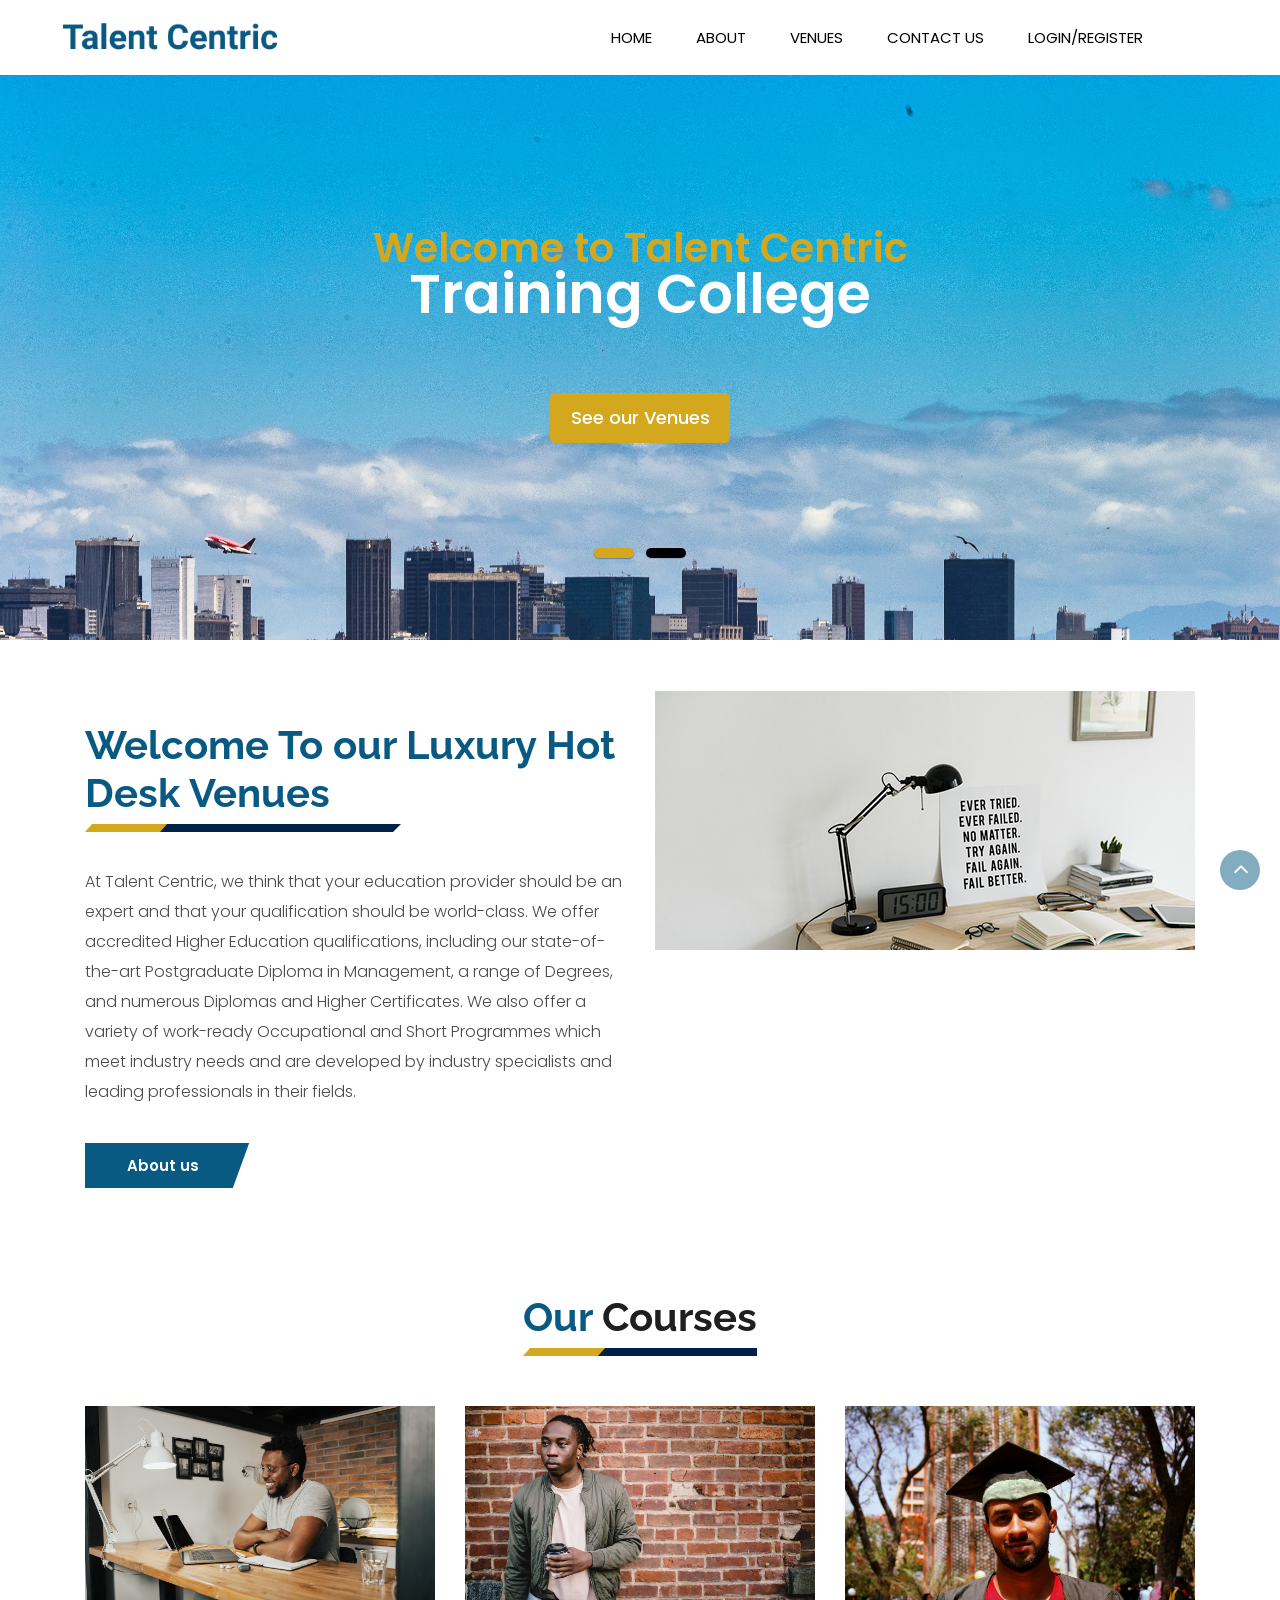
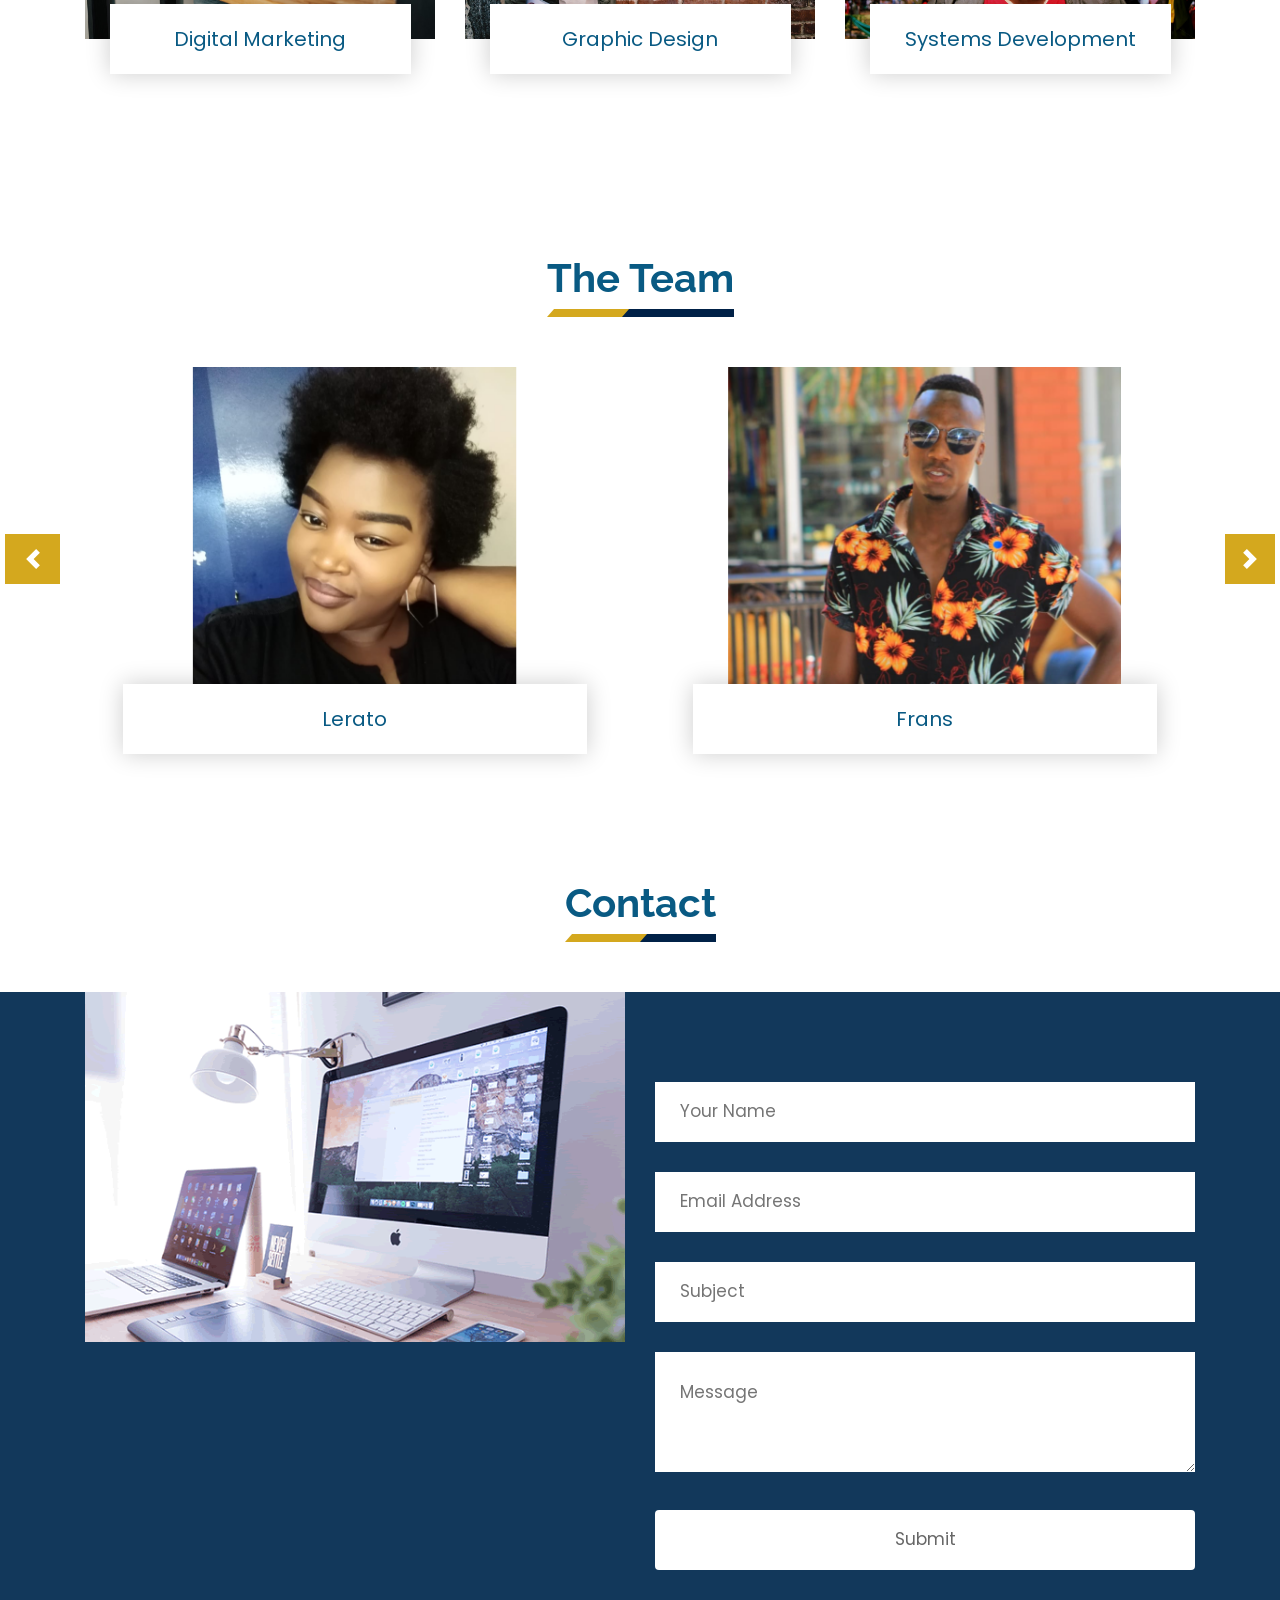
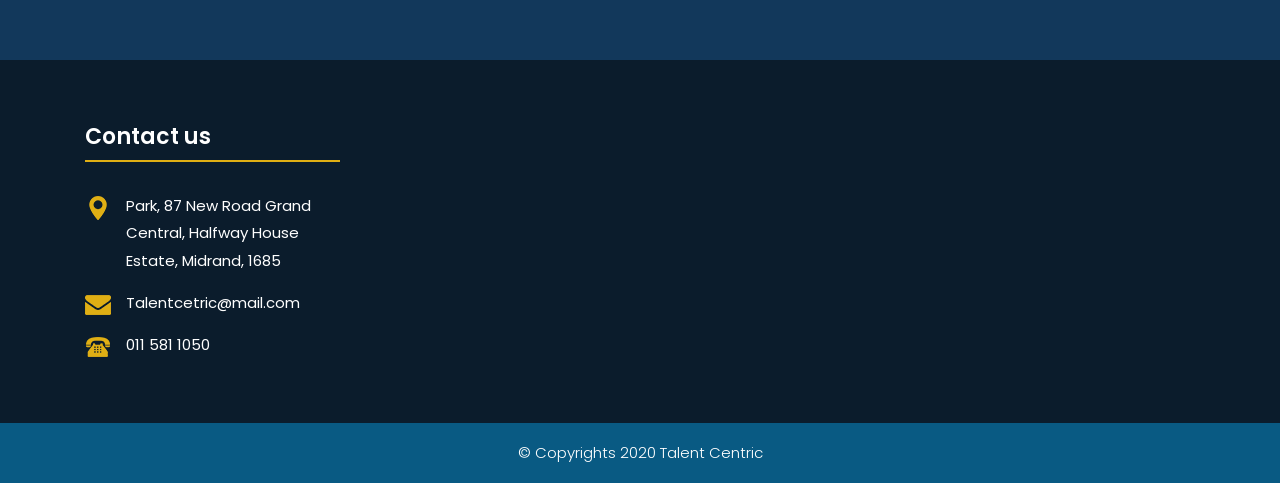
<file: index.html>
<!DOCTYPE html>
<html lang="en">
<!-- Basic -->

<head>
    <meta charset="utf-8">
    <meta http-equiv="X-UA-Compatible" content="IE=edge">

    <meta name="viewport" content="width=device-width, minimum-scale=1.0, maximum-scale=1.0, user-scalable=no">

    <title>Home - Hot Desk</title>


    <link rel="stylesheet" href="css/bootstrap.min.css" />
    <link rel="stylesheet" href="css/pogo-slider.min.css" />
    <link rel="stylesheet" href="css/style.css" />
    <link rel="stylesheet" href="css/responsive.css" />
    <link rel="stylesheet" href="css/custom.css" />

    <!--[if lt IE 9]>
      <script src="https://oss.maxcdn.com/libs/html5shiv/3.7.0/html5shiv.js"></script>
      <script src="https://oss.maxcdn.com/libs/respond.js/1.4.2/respond.min.js"></script>
    <![endif]-->

</head>

<body id="home" data-spy="scroll" data-target="#navbar-wd" data-offset="98">

    <!-- LOADER -->
    <div id="preloader">
        <div class="loader">
            <img src="images/loader.gif" alt="#" />
        </div>
    </div>
    <!-- end loader -->
    <!-- END LOADER -->

    <!-- Start header -->
    <header class="top-header">
        <nav class="navbar header-nav navbar-expand-lg">
            <div class="container-fluid">
                <a class="navbar-brand" href="index.html"><img src="images/logo.png" alt="image"></a>
                <button class="navbar-toggler" type="button" data-toggle="collapse" data-target="#navbar-wd" aria-controls="navbar-wd" aria-expanded="false" aria-label="Toggle navigation">
                    <span></span>
                    <span></span>
                    <span></span>
                </button>
                <div class="collapse navbar-collapse justify-content-end" id="navbar-wd">
                    <ul class="navbar-nav">
                        <li><a class="nav-link active" href="index.html">Home</a></li>
                        <li><a class="nav-link"  href="about.html">About</a></li>
                        <li><a class="nav-link" href="venues.html">Venues</a></li>
                        <li><a class="nav-link" href="contact.html">Contact us</a></li>
                        <li><a class="nav-link" href="hot desk/index.php">login/register</a></li>
                        
                    </ul>
            </div>
        </nav>
    </header>
    <!-- End header -->

    <!-- Start Banner -->
    <div class="ulockd-home-slider">
        <div class="container-fluid">
            <div class="row">
                <div class="pogoSlider" id="js-main-slider">
                    <div class="pogoSlider-slide" style="background-image:url(images/bg_hotDesk.jpg);">
                        <div class="container">
                            <div class="row">
                                <div class="col-md-12">
                                    <div class="slide_text">
                                        <h3><span span class="theme_color">Welcome to Talent Centric</span><br>Training College</h3>
                                        
                                        <br>
                                        <div class="full center">
										    <a class="contact_bt" href="venues.html">See our Venues</a>
										</div>
                                    </div>
                                </div>
                            </div>
                        </div>
                    </div>
                    <div class="pogoSlider-slide" style="background-image:url(images/bg_hotDesk.jpg);">
                        <div class="container">
                            <div class="row">
                                <div class="col-md-12">
                                    <div class="slide_text">
                                        <h3><span span class="theme_color">You only have to know one thing</span><br> With us, Its LUXURY</h3>
                                        
                                        <br>
                                        <div class="full center">
										    <a class="contact_bt" href="#courses">See our Venues</a>
										</div>
                                    </div>
                                </div>
                            </div>
                        </div>
                    </div>
                </div>
                <!-- .pogoSlider -->
            </div>
        </div>
    </div>
    <!-- End Banner -->
    <!-- section -->
	<div class="section tabbar_menu">
	   <div class="container">
	      <div class="row">
		      <div class="col-md-12">
			     <!-- <div class="tab_menu">
				    <ul>
					   <li><a href="#"><span class="icon"><img src="images/i1.png" alt="#" /></span><span>University Life</span></a></li>
					   <li><a href="#"><span class="icon"><img src="images/i2.png" alt="#" /></span><span>Graduation</span></a></li>
					   <li><a href="#"><span class="icon"><img src="images/i3.png" alt="#" /></span><span>Athletics</span></a></li>
					   <li><a href="#"><span class="icon"><img src="images/i4.png" alt="#" /></span><span>Social</span></a></li>
					   <li><a href="#"><span class="icon"><img src="images/i5.png" alt="#" /></span><span>Location</span></a></li>
					   <li><a href="#"><span class="icon"><img src="images/i6.png" alt="#" /></span><span>Call us</span></a></li>
					   <li><a href="#"><span class="icon"><img src="images/i7.png" alt="#" /></span><span>Email</span></a></li>
					</ul>
				 </div> -->
			  </div>
		  </div>
	   </div>
	</div>
	<!-- end section -->
	<!-- section -->
    <div class="section margin-top_50">
        <div class="container">
            <div class="row">
                <div class="col-md-6 layout_padding_2">
                    <div class="full">
                        <div class="heading_main text_align_left">
						   <h2><span>Welcome To our Luxury Hot Desk Venues</span></h2>
                        </div>
						<div class="full">
						  <p>At Talent Centric, we think that your education provider should be an expert and that your qualification should be world-class. 
                            We offer accredited Higher Education qualifications, including our state-of-the-art Postgraduate Diploma in Management, 
                            a range of Degrees, and numerous Diplomas and Higher Certificates. 
                            We also offer a variety of work-ready Occupational and Short Programmes which meet industry needs and are developed by industry specialists and leading professionals in their fields.</p>
						</div>
						<div class="full">
						   <a class="hvr-radial-out button-theme" href="about.html">About us</a>
						</div>
                    </div>
                </div>
				<div class="col-md-6">
                    <div class="full">
                        <img src="images/img2.png" alt="#" />
                    </div>
                </div>
            </div>
        </div>
    </div>
	<!-- end section -->
	<!-- section -->
    <div class="section layout_padding" id="courses">
        <div class="container">
            <div class="row">
                <div class="col-md-12">
                    <div class="full">
                        <div class="heading_main text_align_center">
						   <h2><span>Our </span>Courses</h2>
                        </div>
					  </div>
                </div>
				<div class="col-md-4">
                    <div class="full blog_img_popular">
                       <img class="img-responsive" src="images/pexels-tima-miroshnichenko-5198252.jpg" alt="#" /> 
					   <a href="digital marketing.html"><h4>Digital Marketing</h4></a>
                    </div>
                </div>
				<div class="col-md-4">
                    <div class="full blog_img_popular">
                        <img class="img-responsive" src="images/pexels-ketut-subiyanto-4560183.jpg" alt="#" />
						<a href="graphic design.html"><h4>Graphic Design</h4></a>
                    </div>
                </div>
				<div class="col-md-4">
                    <div class="full blog_img_popular">
                        <img class="img-responsive" src="images/pexels-muhammadtaha-ibrahim-ma'aji-2517765.jpg" alt="#" />
						<a href="systems dev.html"><h4>Systems Development</h4></a>
                    </div>
                </div>
            </div>
        </div>
    </div>
	<!-- end section -->

	<!-- section -->
    <div class="section layout_padding padding_bottom-0">
        <div class="container">
            <div class="row">
                <div class="col-md-12">
                    <div class="full">
                        <div class="heading_main text_align_center">
						   <h2><span>The Team</span></h2>
                        </div>
					  </div>
                </div>
			  </div>
               <div class="row">
                <div class="col-lg-12">
                    <div id="demo" class="carousel slide" data-ride="carousel">

                        <!-- The slideshow -->
                        <div class="carousel-inner">
                            <div class="carousel-item active">
                                <div class="row">
                                    <div class="col-lg-6 col-md-6 col-sm-12">
									   <div class="full blog_img_popular">
                                          <img class="img-responsive" src="images/Team/Lerato.png" alt="#" />
										  <h4>Lerato</h4>
										</div>
                                    </div>
                                    <div class="col-lg-6 col-md-6 col-sm-12">
                                        <div class="full blog_img_popular">
                                          <img class="img-responsive" src="images/Team/Frans.png" alt="#" />
										  <h4>Frans</h4>
										</div>
                                    </div>
                                </div>
                            </div>
                            <div class="carousel-item">
                                <div class="row">
                                    <div class="col-lg-6 col-md-6 col-sm-12">
									   <div class="full blog_img_popular">
                                          <img class="img-responsive" src="images/Team/Sesethu.png" alt="#" />
										  <h4>Sesethu</h4>
										</div>
                                    </div>
                                    <div class="col-lg-6 col-md-6 col-sm-12">
                                        <div class="full blog_img_popular">
                                          <img class="img-responsive" src="images/Team/Mothusi.png" alt="#" />
										  <h4>Mothusi</h4>
										</div>
                                    </div>
                                </div>
                            </div>
                            <div class="carousel-item">
                                <div class="row">
                                    <div class="col-lg-6 col-md-6 col-sm-12">
									   <div class="full blog_img_popular">
                                          <img class="img-responsive" src="images/Team/Lwando.png" alt="#" />
										  <h4>Lwando</h4>
										</div>
                                    </div>
                                    <!-- <div class="col-lg-6 col-md-6 col-sm-12">
                                        <div class="full blog_img_popular">
                                          <img class="img-responsive" src="images/Team/WhatsApp Image 2020-11-04 at 20.23.58.jpeg" alt="#" />
										  <h4>Education</h4>
										  <p>Pariatur. Excepteur sint occaecat cupidatat non proident, sunt in culpa qui officia deserunt mollit anim id est laborum</p>
										</div>
                                    </div> -->
                                </div>
                            </div>
                        </div>

                        <!-- Left and right controls -->
                        <a class="carousel-control-prev" href="#demo" data-slide="prev">
                            <span class="carousel-control-prev-icon"></span>
                        </a>
                        <a class="carousel-control-next" href="#demo" data-slide="next">
                            <span class="carousel-control-next-icon"></span>
                        </a>

                    </div>
                </div>

            </div>			  
           </div>
        </div>
	<!-- end section -->
	<!-- section -->
    <div class="section layout_padding padding_bottom-0">
        <div class="container">
            <div class="row">
                <div class="col-md-12">
                    <div class="full">
                        <div class="heading_main text_align_center">
						   <h2><span>Contact</span></h2>
                        </div>
					  </div>
                </div>
			  </div>
           </div>
        </div>
	<!-- end section -->
	<!-- section -->
    <div class="section contact_section" style="background:#12385b;">
        <div class="container">
               <div class="row">
                 <div class="col-lg-6 col-md-6 col-sm-12">
				    <div class="full float-right_img">
                        <img src="images/img9.png" alt="#">
                    </div>
                 </div>
				 <div class="layout_padding col-lg-6 col-md-6 col-sm-12">
				    <div class="contact_form">
					    <form action="contact_Us.php" method="POST">
						   <fieldset>
						       <div class="full field">
							      <input type="text" placeholder="Your Name" name="name" />
							   </div>
							   <div class="full field">
							      <input type="email" placeholder="Email Address" name="email" />
							   </div>
                               <div class="full field">
                                <input type="subject"  placeholder="Subject" name="subject"/>
                             </div>
							   <div class="full field">
							      <textarea placeholder="Message" name="message"></textarea>
							   </div>
							   <div class="full field">
							      <div class="center"><input placeholder="Send" type="submit" class="btn btn-primary" name="submit"/></div>
							   </div>
						   </fieldset>
						</form>
					</div>
                 </div>
               </div>			  
           </div>
        </div>
	<!-- end section -->
    <!-- Start Footer -->
    <footer class="footer-box">
        <div class="container">
		
		   <div class="row">
		   

			  
			  <div class="col-xs-12 col-sm-6 col-md-6 col-lg-3">
				 <div class="footer_blog full white_fonts">
						     <h3>Contact us</h3>
							 <ul class="full">
							   <li><img src="images/i5.png"><span> Park, 87 New Road Grand Central, Halfway House Estate, Midrand, 1685
                            </span></li>
							   <li><img src="images/i6.png"><span>Talentcetric@mail.com</span></li>
							   <li><img src="images/i7.png"><span>011 581 1050</span></li>
							 </ul>
						 </div>
					</div>	 
			  
		   </div>
		
        </div>
    </footer>
    <!-- End Footer -->

    <div class="footer_bottom">
        <div class="container">
            <div class="row">
                <div class="col-12">
                    <p class="crp">© Copyrights 2020 Talent Centric</p>
                </div>
            </div>
        </div>
    </div>

    <a href="#" id="scroll-to-top" class="hvr-radial-out"><i class="fa fa-angle-up"></i></a>

    <!-- ALL JS FILES -->
    <script src="js/jquery.min.js"></script>
	<script src="js/popper.min.js"></script>
    <script src="js/bootstrap.min.js"></script>
    <!-- ALL PLUGINS -->
    <script src="js/jquery.magnific-popup.min.js"></script>
    <script src="js/jquery.pogo-slider.min.js"></script>
    <script src="js/slider-index.js"></script>
    <script src="js/smoothscroll.js"></script>
    <script src="js/form-validator.min.js"></script>
    <script src="js/contact-form-script.js"></script>
    <script src="js/isotope.min.js"></script>
    <script src="js/images-loded.min.js"></script>
    <script src="js/custom.js"></script>
	<script>
	/* counter js */

(function ($) {
	$.fn.countTo = function (options) {
		options = options || {};
		
		return $(this).each(function () {
			// set options for current element
			var settings = $.extend({}, $.fn.countTo.defaults, {
				from:            $(this).data('from'),
				to:              $(this).data('to'),
				speed:           $(this).data('speed'),
				refreshInterval: $(this).data('refresh-interval'),
				decimals:        $(this).data('decimals')
			}, options);
			
			// how many times to update the value, and how much to increment the value on each update
			var loops = Math.ceil(settings.speed / settings.refreshInterval),
				increment = (settings.to - settings.from) / loops;
			
			// references & variables that will change with each update
			var self = this,
				$self = $(this),
				loopCount = 0,
				value = settings.from,
				data = $self.data('countTo') || {};
			
			$self.data('countTo', data);
			
			// if an existing interval can be found, clear it first
			if (data.interval) {
				clearInterval(data.interval);
			}
			data.interval = setInterval(updateTimer, settings.refreshInterval);
			
			// initialize the element with the starting value
			render(value);
			
			function updateTimer() {
				value += increment;
				loopCount++;
				
				render(value);
				
				if (typeof(settings.onUpdate) == 'function') {
					settings.onUpdate.call(self, value);
				}
				
				if (loopCount >= loops) {
					// remove the interval
					$self.removeData('countTo');
					clearInterval(data.interval);
					value = settings.to;
					
					if (typeof(settings.onComplete) == 'function') {
						settings.onComplete.call(self, value);
					}
				}
			}
			
			function render(value) {
				var formattedValue = settings.formatter.call(self, value, settings);
				$self.html(formattedValue);
			}
		});
	};
	
	$.fn.countTo.defaults = {
		from: 0,               // the number the element should start at
		to: 0,                 // the number the element should end at
		speed: 1000,           // how long it should take to count between the target numbers
		refreshInterval: 100,  // how often the element should be updated
		decimals: 0,           // the number of decimal places to show
		formatter: formatter,  // handler for formatting the value before rendering
		onUpdate: null,        // callback method for every time the element is updated
		onComplete: null       // callback method for when the element finishes updating
	};
	
	function formatter(value, settings) {
		return value.toFixed(settings.decimals);
	}
}(jQuery));

jQuery(function ($) {
  // custom formatting example
  $('.count-number').data('countToOptions', {
	formatter: function (value, options) {
	  return value.toFixed(options.decimals).replace(/\B(?=(?:\d{3})+(?!\d))/g, ',');
	}
  });
  
  // start all the timers
  $('.timer').each(count);  
  
  function count(options) {
	var $this = $(this);
	options = $.extend({}, options || {}, $this.data('countToOptions') || {});
	$this.countTo(options);
  }
});
	</script>
</body>

</html>
</file>
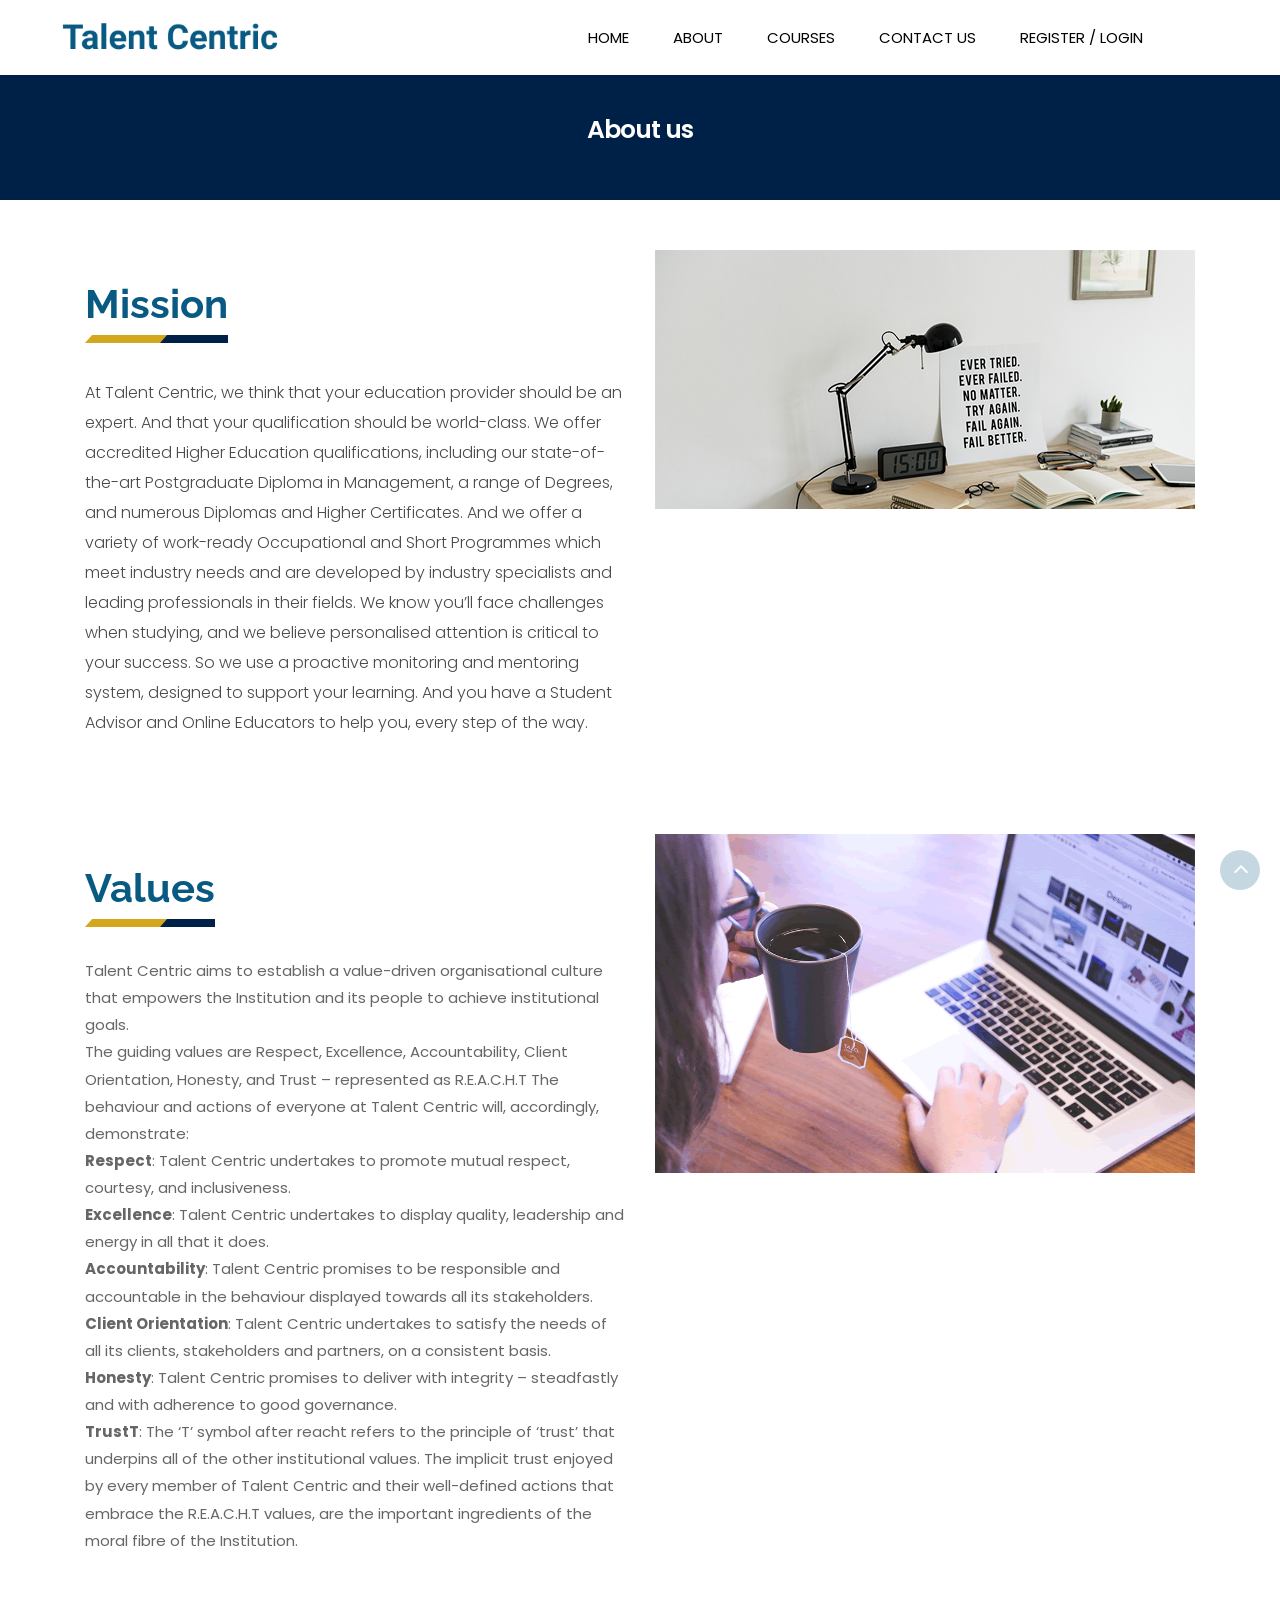
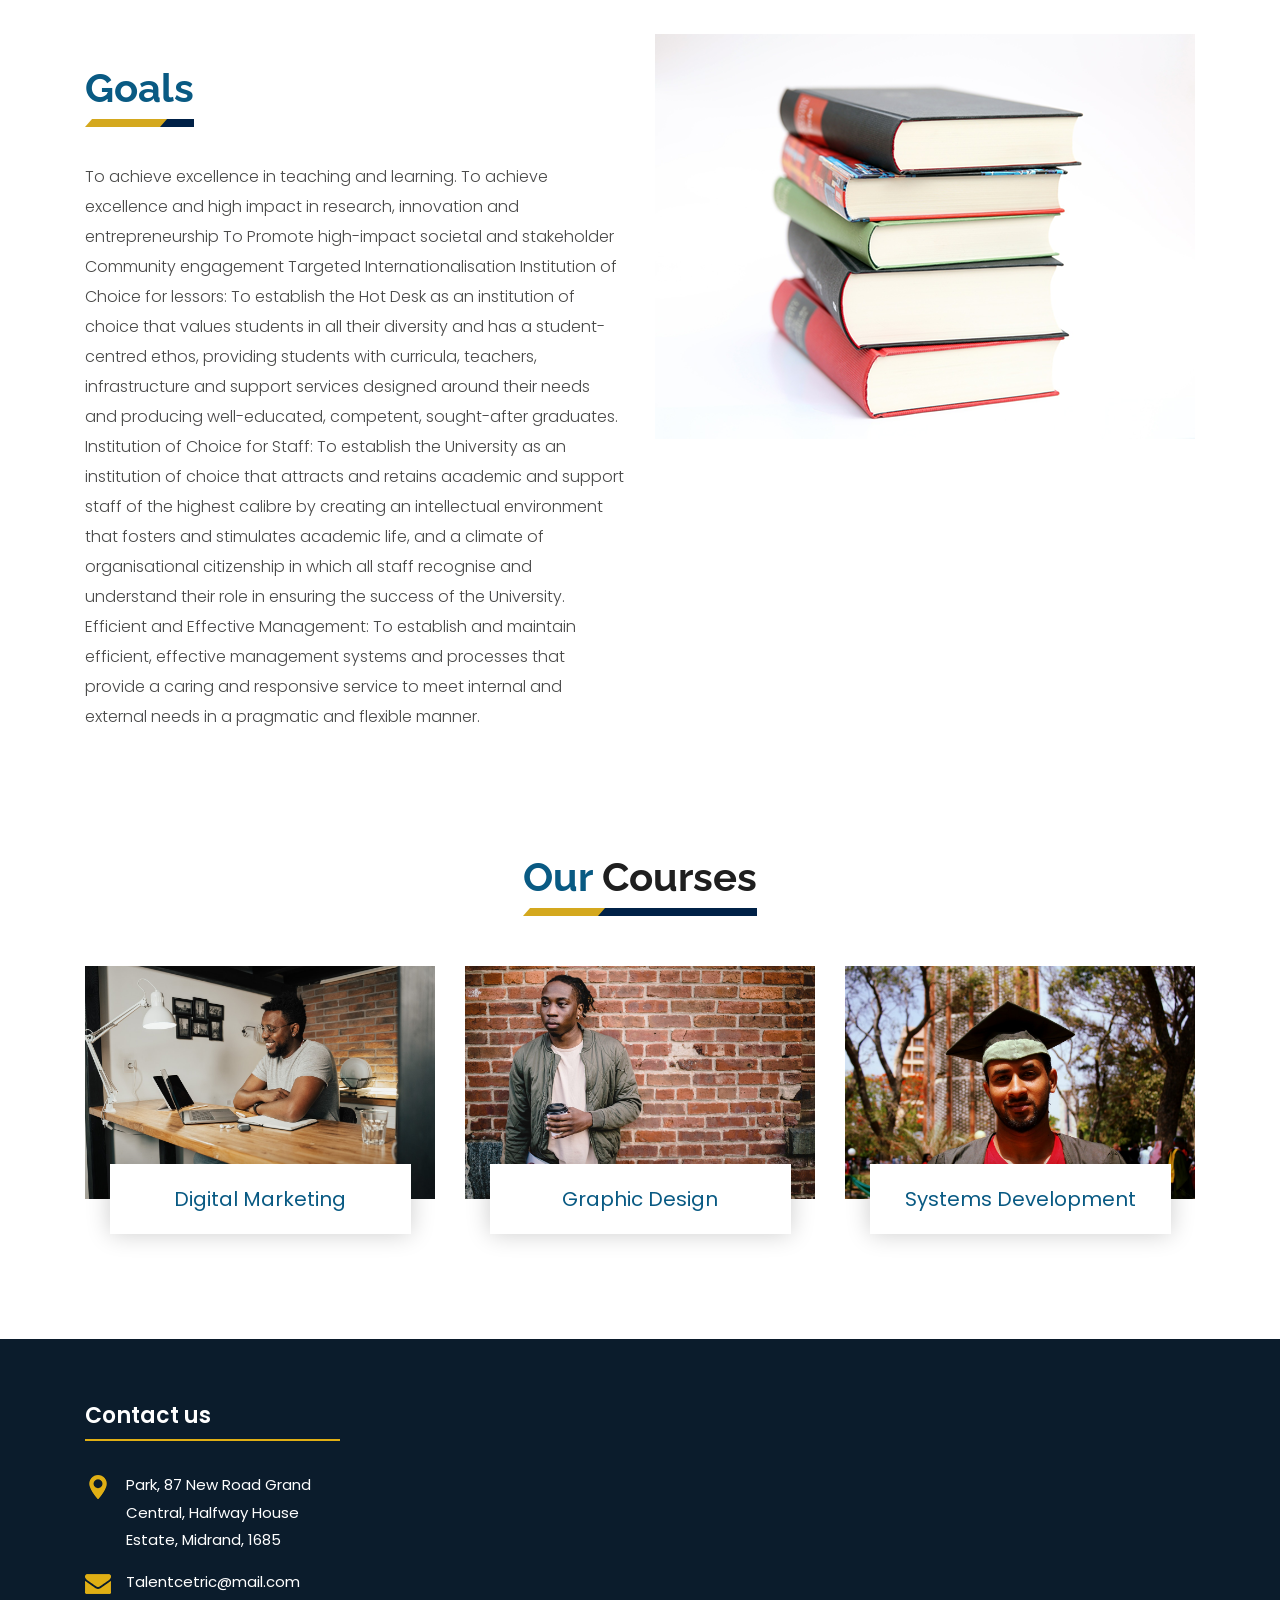
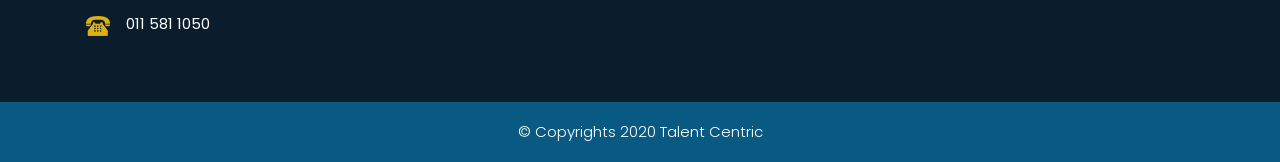
<file: about.html>
<!DOCTYPE html>
<html lang="en">
<!-- Basic -->

<head>
    <meta charset="utf-8">
    <meta http-equiv="X-UA-Compatible" content="IE=edge">

    <!-- Mobile Metas -->
    <meta name="viewport" content="width=device-width, minimum-scale=1.0, maximum-scale=1.0, user-scalable=no">

    <!-- Site Metas -->
    <title>Talent Centric - Training College</title>
    <meta name="keywords" content="">
    <meta name="description" content="">
    <meta name="author" content="">

    <!-- Site Icons -->
    <link rel="shortcut icon" href="#" type="image/x-icon" />
    <link rel="apple-touch-icon" href="#" />

    <!-- Bootstrap CSS -->
    <link rel="stylesheet" href="css/bootstrap.min.css" />
    <!-- Pogo Slider CSS -->
    <link rel="stylesheet" href="css/pogo-slider.min.css" />
    <!-- Site CSS -->
    <link rel="stylesheet" href="css/style.css" />
    <!-- Responsive CSS -->
    <link rel="stylesheet" href="css/responsive.css" />
    <!-- Custom CSS -->
    <link rel="stylesheet" href="css/custom.css" />

    <!--[if lt IE 9]>
      <script src="https://oss.maxcdn.com/libs/html5shiv/3.7.0/html5shiv.js"></script>
      <script src="https://oss.maxcdn.com/libs/respond.js/1.4.2/respond.min.js"></script>
    <![endif]-->

</head>

<body id="inner_page" data-spy="scroll" data-target="#navbar-wd" data-offset="98">

    <!-- LOADER -->
    <div id="preloader">
        <div class="loader">
            <img src="images/loader.gif" alt="#" />
        </div>
    </div>
    <!-- end loader -->
    <!-- END LOADER -->

    <!-- Start header -->
    <header class="top-header">
        <nav class="navbar header-nav navbar-expand-lg">
            <div class="container-fluid">
                <a class="navbar-brand" href="index.html"><img src="images/logo.png" alt="image"></a>
                <button class="navbar-toggler" type="button" data-toggle="collapse" data-target="#navbar-wd" aria-controls="navbar-wd" aria-expanded="false" aria-label="Toggle navigation">
                    <span></span>
                    <span></span>
                    <span></span>
                </button>
                <div class="collapse navbar-collapse justify-content-end" id="navbar-wd">
                    <ul class="navbar-nav">
                        <li><a class="nav-link active" href="index.html">Home</a></li>
                        <li><a class="nav-link"  href="about.html">About</a></li>
                        <li><a class="nav-link" href="index.html#courses">Courses</a></li>
                        <li><a class="nav-link" href="contact.html">Contact us</a></li>
                        <li><a class="nav-link" href="php/Hot Desk " target="_blank">Register / Login</a></li>
                    </ul>
            </div>
        </nav>
    </header>
    <!-- End header -->

	<!-- section -->
	
	<section class="inner_banner">
	  <div class="container">
	      <div class="row">
		      <div class="col-12">
			     <div class="full">
				     <h3>About us</h3>
				 </div>
			  </div>
		  </div>
	  </div>
	</section>
	
	<!-- end section -->
   
	<!-- section -->
    <div class="section margin-top_50">
        <div class="container">
            <div class="row">
                <div class="col-md-6 layout_padding_2">
                    <div class="full">
                        <div class="heading_main text_align_left">
						   <h2><span>Mission</span></h2>
                        </div>
						<div class="full">
						  <p>At Talent Centric, we think that your education provider should be an expert. 
							  And that your qualification should be world-class. 
							  We offer accredited Higher Education qualifications, including our state-of-the-art Postgraduate Diploma in Management, a range of Degrees, and numerous Diplomas and Higher Certificates. 
							  And we offer a variety of work-ready Occupational and Short Programmes which meet industry needs and are developed by industry specialists and leading professionals in their fields. 
							  We know you’ll face challenges when studying, and we believe personalised attention is critical to your success. 
							  So we use a proactive monitoring and mentoring system, designed to support your learning. 
							  And you have a Student Advisor and Online Educators to help you, every step of the way.
						</p>
						</div>

                    </div>
                </div>
				<div class="col-md-6">
                    <div class="full">
                        <img src="images/img2.png" alt="#" />
                    </div>
                </div>
            </div>
        </div>
	</div>
	<!-- section 2 -->
	<div class="section margin-top_50">
        <div class="container">
            <div class="row">
                <div class="col-md-6 layout_padding_2">
                    <div class="full">
                        <div class="heading_main text_align_left">
						   <h2><span>Values</span></h2>
                        </div>
						<div class="full">
							<li>Talent Centric aims to establish a value-driven organisational culture that empowers the Institution and its people to achieve institutional goals.</li>
	
							The guiding values are Respect, Excellence, Accountability, Client Orientation, Honesty, and Trust – represented as R.E.A.C.H.T 
							The behaviour and actions of everyone at Talent Centric will, accordingly, demonstrate:
							<ol>
							<b>Respect</b>: Talent Centric undertakes to promote mutual respect, courtesy, and inclusiveness.	</ol>
							<ol>
							<b>Excellence</b>: Talent Centric undertakes to display quality, leadership and energy in all that it does.</ol>
							<ol>
							<b>Accountability</b>: Talent Centric promises to be responsible and accountable in the behaviour displayed towards all its stakeholders.</ol>
							<ol>
							<b>Client Orientation</b>: Talent Centric undertakes to satisfy the needs of all its clients, stakeholders and partners, on a consistent basis.</ol>
							<ol>
							<b>Honesty</b>: Talent Centric promises to deliver with integrity – steadfastly and with adherence to good governance.</ol>
							<ol>
							<b>TrustT</b>: The ‘T’ symbol after reacht refers to the principle of ‘trust’ that underpins all of the other institutional values. 
							The implicit trust enjoyed by every member of Talent Centric and their well-defined actions that embrace the R.E.A.C.H.T values, are the important ingredients of the moral fibre of the Institution.</ol>
							<ol>
						</div>

                    </div>
                </div>
				<div class="col-md-6">
                    <div class="full">
                        <img src="images/img6.png" alt="#" />
                    </div>
                </div>
            </div>
        </div>
    </div>
	<!-- end section -->
	<div class="section margin-top_50">
        <div class="container">
            <div class="row">
                <div class="col-md-6 layout_padding_2">
                    <div class="full">
                        <div class="heading_main text_align_left">
						   <h2><span>Goals</span></h2>
                        </div>
						<div class="full">
							<p>
								To achieve excellence in teaching and learning.

								To achieve excellence and high impact in research, innovation and entrepreneurship
									To Promote high-impact societal and stakeholder Community engagement
									Targeted Internationalisation
									Institution of Choice for lessors: To establish the Hot Desk as an institution of choice that values students in all their diversity and has a student-centred ethos, 
									providing students with curricula, teachers, infrastructure and support services designed around their needs and producing well-educated, 
									competent, sought-after graduates. Institution of Choice for Staff: 
									To establish the University as an institution of choice that attracts and retains academic and support staff of the highest calibre by creating an 
									intellectual environment that fosters and stimulates academic life, and a climate of organisational 
									citizenship in which all staff recognise and understand their role in ensuring the success of the University. Efficient and Effective Management: To establish and maintain efficient, effective 
									management systems and processes that provide a caring and responsive service to meet internal and external needs in a pragmatic and flexible manner. 
							</p>
						</div>

                    </div>
                </div>
				<div class="col-md-6">
                    <div class="full">
                        <img src="images/img7.png" alt="#" />
                    </div>
                </div>
            </div>
        </div>
    </div>

	<!-- section -->
    <div class="section layout_padding" id="courses">
        <div class="container">
            <div class="row">
                <div class="col-md-12">
                    <div class="full">
                        <div class="heading_main text_align_center">
						   <h2><span>Our </span>Courses</h2>
                        </div>
					  </div>
                </div>
				<div class="col-md-4">
                    <div class="full blog_img_popular">
                       <img class="img-responsive" src="images/pexels-tima-miroshnichenko-5198252.jpg" alt="#" /> 
					   <a href="digital marketing.html"><h4>Digital Marketing</h4></a>
                    </div>
                </div>
				<div class="col-md-4">
                    <div class="full blog_img_popular">
                        <img class="img-responsive" src="images/pexels-ketut-subiyanto-4560183.jpg" alt="#" />
						<a href="graphic design.html"><h4>Graphic Design</h4></a>
                    </div>
                </div>
				<div class="col-md-4">
                    <div class="full blog_img_popular">
                        <img class="img-responsive" src="images/pexels-muhammadtaha-ibrahim-ma'aji-2517765.jpg" alt="#" />
						<a href="systems dev.html"><h4>Systems Development</h4></a>
                    </div>
                </div>
            </div>
        </div>
    </div>
	<!-- end section -->
    <!-- Start Footer -->
    <footer class="footer-box">
        <div class="container">
		
		   <div class="row">
		   

			  
			  <div class="col-xs-12 col-sm-6 col-md-6 col-lg-3">
				 <div class="footer_blog full white_fonts">
						     <h3>Contact us</h3>
							 <ul class="full">
							   <li><img src="images/i5.png"><span> Park, 87 New Road Grand Central, Halfway House Estate, Midrand, 1685
                            </span></li>
							   <li><img src="images/i6.png"><span>Talentcetric@mail.com</span></li>
							   <li><img src="images/i7.png"><span>011 581 1050</span></li>
							 </ul>
						 </div>
					</div>	 
			  
		   </div>
		
        </div>
    </footer>
    <!-- End Footer -->

    <div class="footer_bottom">
        <div class="container">
            <div class="row">
                <div class="col-12">
                    <p class="crp">© Copyrights 2020 Talent Centric</p>
                </div>
            </div>
        </div>
    </div>

    <a href="#" id="scroll-to-top" class="hvr-radial-out"><i class="fa fa-angle-up"></i></a>

    <!-- ALL JS FILES -->
    <script src="js/jquery.min.js"></script>
	<script src="js/popper.min.js"></script>
    <script src="js/bootstrap.min.js"></script>
    <!-- ALL PLUGINS -->
    <script src="js/jquery.magnific-popup.min.js"></script>
    <script src="js/jquery.pogo-slider.min.js"></script>
    <script src="js/slider-index.js"></script>
    <script src="js/smoothscroll.js"></script>
    <script src="js/form-validator.min.js"></script>
    <script src="js/contact-form-script.js"></script>
    <script src="js/isotope.min.js"></script>
    <script src="js/images-loded.min.js"></script>
    <script src="js/custom.js"></script>
	<script>
	/* counter js */

(function ($) {
	$.fn.countTo = function (options) {
		options = options || {};
		
		return $(this).each(function () {
			// set options for current element
			var settings = $.extend({}, $.fn.countTo.defaults, {
				from:            $(this).data('from'),
				to:              $(this).data('to'),
				speed:           $(this).data('speed'),
				refreshInterval: $(this).data('refresh-interval'),
				decimals:        $(this).data('decimals')
			}, options);
			
			// how many times to update the value, and how much to increment the value on each update
			var loops = Math.ceil(settings.speed / settings.refreshInterval),
				increment = (settings.to - settings.from) / loops;
			
			// references & variables that will change with each update
			var self = this,
				$self = $(this),
				loopCount = 0,
				value = settings.from,
				data = $self.data('countTo') || {};
			
			$self.data('countTo', data);
			
			// if an existing interval can be found, clear it first
			if (data.interval) {
				clearInterval(data.interval);
			}
			data.interval = setInterval(updateTimer, settings.refreshInterval);
			
			// initialize the element with the starting value
			render(value);
			
			function updateTimer() {
				value += increment;
				loopCount++;
				
				render(value);
				
				if (typeof(settings.onUpdate) == 'function') {
					settings.onUpdate.call(self, value);
				}
				
				if (loopCount >= loops) {
					// remove the interval
					$self.removeData('countTo');
					clearInterval(data.interval);
					value = settings.to;
					
					if (typeof(settings.onComplete) == 'function') {
						settings.onComplete.call(self, value);
					}
				}
			}
			
			function render(value) {
				var formattedValue = settings.formatter.call(self, value, settings);
				$self.html(formattedValue);
			}
		});
	};
	
	$.fn.countTo.defaults = {
		from: 0,               // the number the element should start at
		to: 0,                 // the number the element should end at
		speed: 1000,           // how long it should take to count between the target numbers
		refreshInterval: 100,  // how often the element should be updated
		decimals: 0,           // the number of decimal places to show
		formatter: formatter,  // handler for formatting the value before rendering
		onUpdate: null,        // callback method for every time the element is updated
		onComplete: null       // callback method for when the element finishes updating
	};
	
	function formatter(value, settings) {
		return value.toFixed(settings.decimals);
	}
}(jQuery));

jQuery(function ($) {
  // custom formatting example
  $('.count-number').data('countToOptions', {
	formatter: function (value, options) {
	  return value.toFixed(options.decimals).replace(/\B(?=(?:\d{3})+(?!\d))/g, ',');
	}
  });
  
  // start all the timers
  $('.timer').each(count);  
  
  function count(options) {
	var $this = $(this);
	options = $.extend({}, options || {}, $this.data('countToOptions') || {});
	$this.countTo(options);
  }
});
	</script>
</body>

</html>
</file>
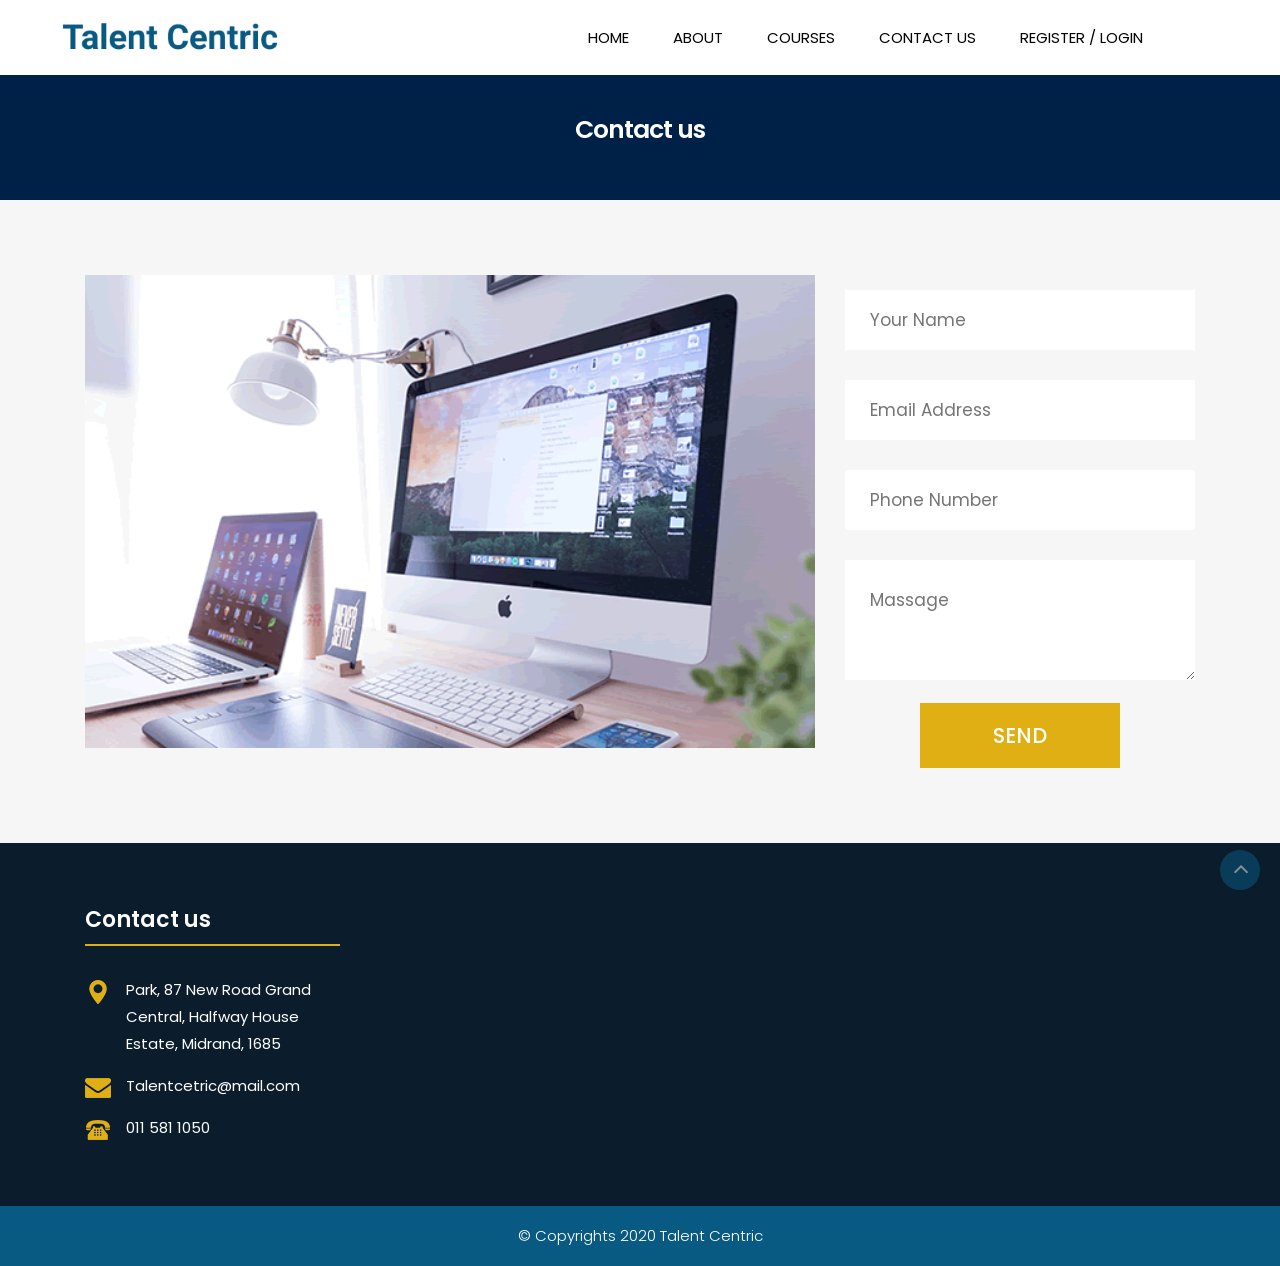
<file: contact.html>
<!DOCTYPE html>
<html lang="en">
<!-- Basic -->

<head>
    <meta charset="utf-8">
    <meta http-equiv="X-UA-Compatible" content="IE=edge">

    <!-- Mobile Metas -->
    <meta name="viewport" content="width=device-width, minimum-scale=1.0, maximum-scale=1.0, user-scalable=no">

    <!-- Site Metas -->
    <title>Talent Centric - Training College</title>
    <meta name="keywords" content="">
    <meta name="description" content="">
    <meta name="author" content="">

    <!-- Site Icons -->
    <link rel="shortcut icon" href="#" type="image/x-icon" />
    <link rel="apple-touch-icon" href="#" />

    <!-- Bootstrap CSS -->
    <link rel="stylesheet" href="css/bootstrap.min.css" />
    <!-- Pogo Slider CSS -->
    <link rel="stylesheet" href="css/pogo-slider.min.css" />
    <!-- Site CSS -->
    <link rel="stylesheet" href="css/style.css" />
    <!-- Responsive CSS -->
    <link rel="stylesheet" href="css/responsive.css" />
    <!-- Custom CSS -->
    <link rel="stylesheet" href="css/custom.css" />

    <!--[if lt IE 9]>
      <script src="https://oss.maxcdn.com/libs/html5shiv/3.7.0/html5shiv.js"></script>
      <script src="https://oss.maxcdn.com/libs/respond.js/1.4.2/respond.min.js"></script>
    <![endif]-->

</head>

<body id="inner_page" data-spy="scroll" data-target="#navbar-wd" data-offset="98">

    <!-- LOADER -->
    <div id="preloader">
        <div class="loader">
            <img src="images/loader.gif" alt="#" />
        </div>
    </div>
    <!-- end loader -->
    <!-- END LOADER -->

    <!-- Start header -->
	<header class="top-header">
        <nav class="navbar header-nav navbar-expand-lg">
            <div class="container-fluid">
                <a class="navbar-brand" href="index.html"><img src="images/logo.png" alt="image"></a>
                <button class="navbar-toggler" type="button" data-toggle="collapse" data-target="#navbar-wd" aria-controls="navbar-wd" aria-expanded="false" aria-label="Toggle navigation">
                    <span></span>
                    <span></span>
                    <span></span>
                </button>
                <div class="collapse navbar-collapse justify-content-end" id="navbar-wd">
                    <ul class="navbar-nav">
                        <li><a class="nav-link active" href="index.html">Home</a></li>
                        <li><a class="nav-link"  href="about.html">About</a></li>
                        <li><a class="nav-link" href="index.html#courses">Courses</a></li>
                        
                        <li><a class="nav-link" href="contact.html">Contact us</a></li>
                        <li><a class="nav-link" href="php/Hot Desk ">Register / Login</a></li>
                    </ul>

                <!-- <div class="search-box">
                    <input type="text" class="search-txt" placeholder="Search">
                    <a class="search-btn">
                        <img src="images/search_icon.png" alt="#" />
                    </a>
                </div> -->
            </div>
        </nav>
    </header>
    <!-- End header -->

	<!-- section -->
	
	<section class="inner_banner">
	  <div class="container">
	      <div class="row">
		      <div class="col-12">
			     <div class="full">
				     <h3>Contact us</h3>
				 </div>
			  </div>
		  </div>
	  </div>
	</section>
	
	<!-- end section -->
   
	<!-- section -->
    <div class="section layout_padding contact_section" style="background:#f6f6f6;">
        <div class="container">
               <div class="row">
                 <div class="col-lg-8 col-md-8 col-sm-12">
				    <div class="full float-right_img">
                        <img src="images/img9.png" alt="#">
                    </div>
                 </div>
				 <div class="col-lg-4 col-md-4 col-sm-12">
				    <div class="contact_form">
					    <form action="contact.html">
						   <fieldset>
						       <div class="full field">
							      <input type="text" placeholder="Your Name" name="your name" />
							   </div>
							   <div class="full field">
							      <input type="email" placeholder="Email Address" name="Email" />
							   </div>
							   <div class="full field">
							      <input type="phn" placeholder="Phone Number" name="Phone number" />
							   </div>
							   <div class="full field">
							      <textarea placeholder="Massage"></textarea>
							   </div>
							   <div class="full field">
							      <div class="center"><button>Send</button></div>
							   </div>
						   </fieldset>
						</form>
					</div>
                 </div>
               </div>			  
           </div>
        </div>
	<!-- end section -->
   <!-- Start Footer -->
   <footer class="footer-box">
	<div class="container">
	
	   <div class="row">
	   

		  
		  <div class="col-xs-12 col-sm-6 col-md-6 col-lg-3">
			 <div class="footer_blog full white_fonts">
						 <h3>Contact us</h3>
						 <ul class="full">
						   <li><img src="images/i5.png"><span> Park, 87 New Road Grand Central, Halfway House Estate, Midrand, 1685
						</span></li>
						   <li><img src="images/i6.png"><span>Talentcetric@mail.com</span></li>
						   <li><img src="images/i7.png"><span>011 581 1050</span></li>
						 </ul>
					 </div>
				</div>	 
		  
	   </div>
	
	</div>
</footer>
<!-- End Footer -->

    <div class="footer_bottom">
        <div class="container">
            <div class="row">
                <div class="col-12">
                    <p class="crp">© Copyrights 2020 Talent Centric</p>
                </div>
            </div>
        </div>
    </div>

    <a href="#" id="scroll-to-top" class="hvr-radial-out"><i class="fa fa-angle-up"></i></a>

    <!-- ALL JS FILES -->
    <script src="js/jquery.min.js"></script>
	<script src="js/popper.min.js"></script>
    <script src="js/bootstrap.min.js"></script>
    <!-- ALL PLUGINS -->
    <script src="js/jquery.magnific-popup.min.js"></script>
    <script src="js/jquery.pogo-slider.min.js"></script>
    <script src="js/slider-index.js"></script>
    <script src="js/smoothscroll.js"></script>
    <script src="js/form-validator.min.js"></script>
    <script src="js/contact-form-script.js"></script>
    <script src="js/isotope.min.js"></script>
    <script src="js/images-loded.min.js"></script>
    <script src="js/custom.js"></script>
	<script>
	/* counter js */

(function ($) {
	$.fn.countTo = function (options) {
		options = options || {};
		
		return $(this).each(function () {
			// set options for current element
			var settings = $.extend({}, $.fn.countTo.defaults, {
				from:            $(this).data('from'),
				to:              $(this).data('to'),
				speed:           $(this).data('speed'),
				refreshInterval: $(this).data('refresh-interval'),
				decimals:        $(this).data('decimals')
			}, options);
			
			// how many times to update the value, and how much to increment the value on each update
			var loops = Math.ceil(settings.speed / settings.refreshInterval),
				increment = (settings.to - settings.from) / loops;
			
			// references & variables that will change with each update
			var self = this,
				$self = $(this),
				loopCount = 0,
				value = settings.from,
				data = $self.data('countTo') || {};
			
			$self.data('countTo', data);
			
			// if an existing interval can be found, clear it first
			if (data.interval) {
				clearInterval(data.interval);
			}
			data.interval = setInterval(updateTimer, settings.refreshInterval);
			
			// initialize the element with the starting value
			render(value);
			
			function updateTimer() {
				value += increment;
				loopCount++;
				
				render(value);
				
				if (typeof(settings.onUpdate) == 'function') {
					settings.onUpdate.call(self, value);
				}
				
				if (loopCount >= loops) {
					// remove the interval
					$self.removeData('countTo');
					clearInterval(data.interval);
					value = settings.to;
					
					if (typeof(settings.onComplete) == 'function') {
						settings.onComplete.call(self, value);
					}
				}
			}
			
			function render(value) {
				var formattedValue = settings.formatter.call(self, value, settings);
				$self.html(formattedValue);
			}
		});
	};
	
	$.fn.countTo.defaults = {
		from: 0,               // the number the element should start at
		to: 0,                 // the number the element should end at
		speed: 1000,           // how long it should take to count between the target numbers
		refreshInterval: 100,  // how often the element should be updated
		decimals: 0,           // the number of decimal places to show
		formatter: formatter,  // handler for formatting the value before rendering
		onUpdate: null,        // callback method for every time the element is updated
		onComplete: null       // callback method for when the element finishes updating
	};
	
	function formatter(value, settings) {
		return value.toFixed(settings.decimals);
	}
}(jQuery));

jQuery(function ($) {
  // custom formatting example
  $('.count-number').data('countToOptions', {
	formatter: function (value, options) {
	  return value.toFixed(options.decimals).replace(/\B(?=(?:\d{3})+(?!\d))/g, ',');
	}
  });
  
  // start all the timers
  $('.timer').each(count);  
  
  function count(options) {
	var $this = $(this);
	options = $.extend({}, options || {}, $this.data('countToOptions') || {});
	$this.countTo(options);
  }
});
	</script>
</body>

</html>
</file>
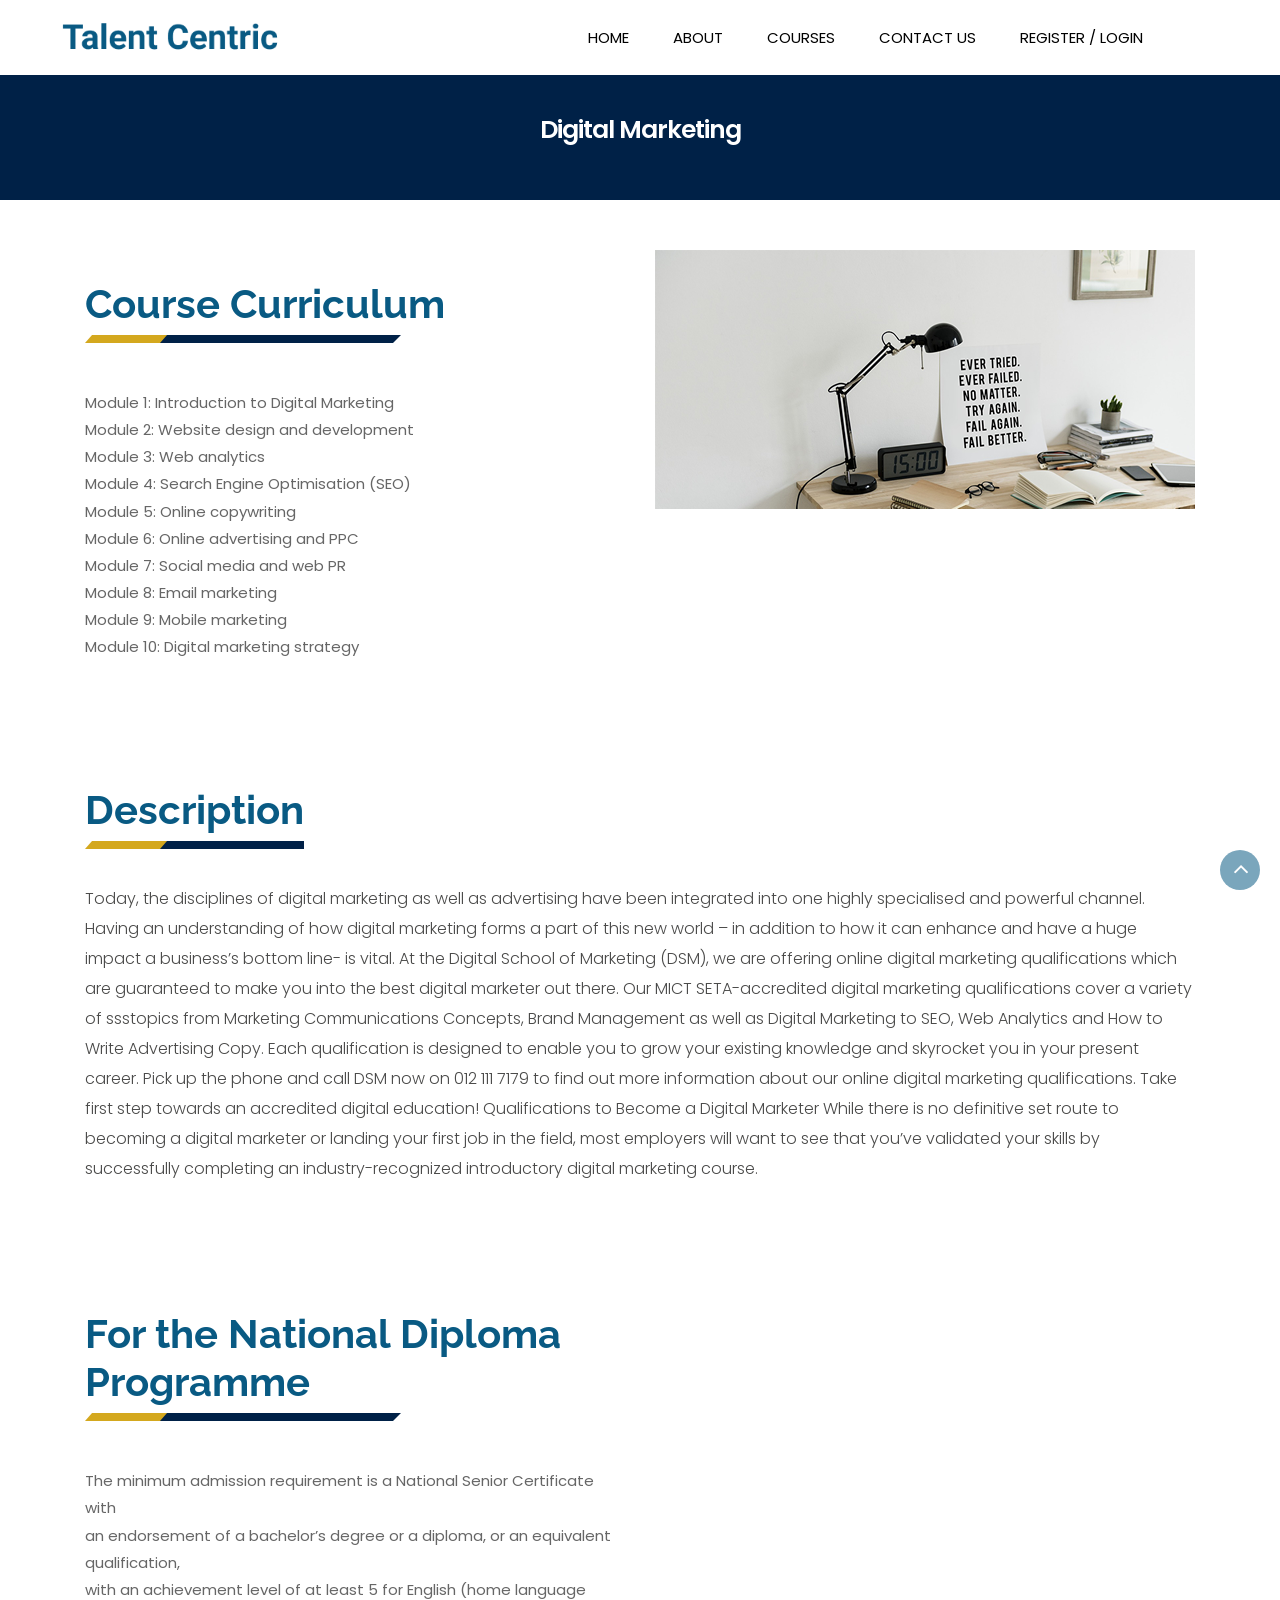
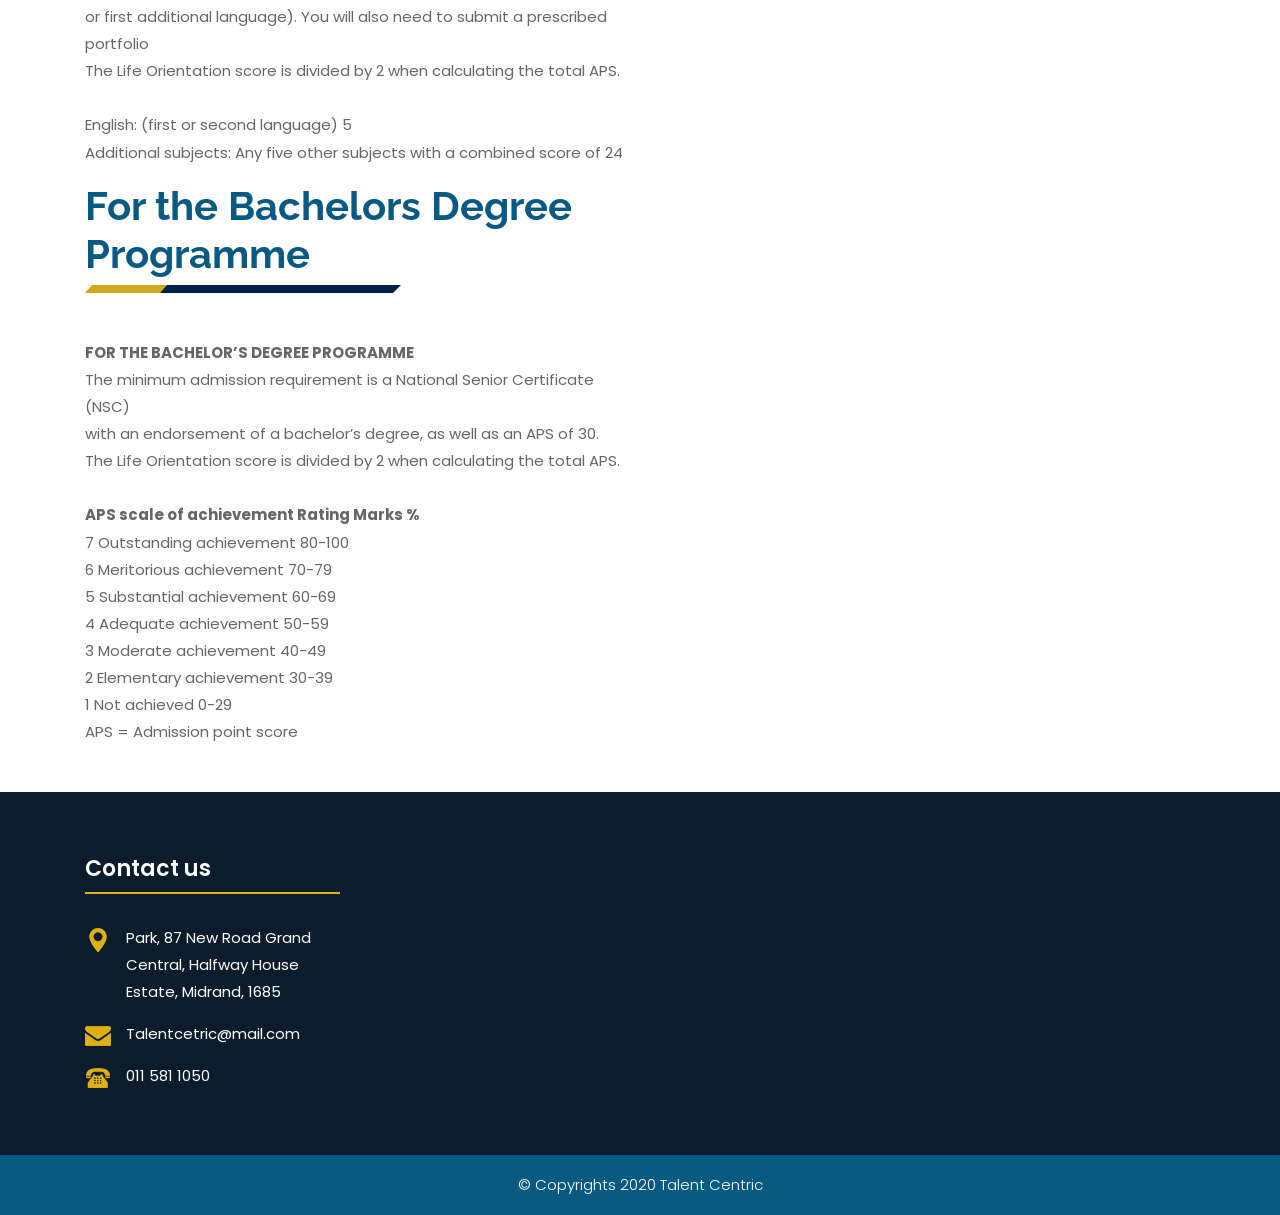
<file: digital marketing.html>
<!DOCTYPE html>
<html lang="en">
<!-- Basic -->

<head>
    <meta charset="utf-8">
    <meta http-equiv="X-UA-Compatible" content="IE=edge">

    <!-- Mobile Metas -->
    <meta name="viewport" content="width=device-width, minimum-scale=1.0, maximum-scale=1.0, user-scalable=no">

    <!-- Site Metas -->
    <title>Talent Centric - Training College</title>
    <meta name="keywords" content="">
    <meta name="description" content="">
    <meta name="author" content="">

    <!-- Site Icons -->
    <link rel="shortcut icon" href="#" type="image/x-icon" />
    <link rel="apple-touch-icon" href="#" />

    <!-- Bootstrap CSS -->
    <link rel="stylesheet" href="css/bootstrap.min.css" />
    <!-- Pogo Slider CSS -->
    <link rel="stylesheet" href="css/pogo-slider.min.css" />
    <!-- Site CSS -->
    <link rel="stylesheet" href="css/style.css" />
    <!-- Responsive CSS -->
    <link rel="stylesheet" href="css/responsive.css" />
    <!-- Custom CSS -->
    <link rel="stylesheet" href="css/custom.css" />

    <!--[if lt IE 9]>
      <script src="https://oss.maxcdn.com/libs/html5shiv/3.7.0/html5shiv.js"></script>
      <script src="https://oss.maxcdn.com/libs/respond.js/1.4.2/respond.min.js"></script>
    <![endif]-->

</head>

<body id="inner_page" data-spy="scroll" data-target="#navbar-wd" data-offset="98">

    <!-- LOADER -->
    <div id="preloader">
        <div class="loader">
            <img src="images/loader.gif" alt="#" />
        </div>
    </div>
    <!-- end loader -->
    <!-- END LOADER -->

    <!-- Start header -->
    <header class="top-header">
        <nav class="navbar header-nav navbar-expand-lg">
            <div class="container-fluid">
                <a class="navbar-brand" href="index.html"><img src="images/logo.png" alt="image"></a>
                <button class="navbar-toggler" type="button" data-toggle="collapse" data-target="#navbar-wd" aria-controls="navbar-wd" aria-expanded="false" aria-label="Toggle navigation">
                    <span></span>
                    <span></span>
                    <span></span>
                </button>
                <div class="collapse navbar-collapse justify-content-end" id="navbar-wd">
                    <ul class="navbar-nav">
                        <li><a class="nav-link active" href="index.html">Home</a></li>
                        <li><a class="nav-link"  href="about.html">About</a></li>
                        <li><a class="nav-link" href="index.html#courses">Courses</a></li>
                        <li><a class="nav-link" href="contact.html">Contact us</a></li>
                        <li><a class="nav-link" href="index.php" target="_blank">Register / Login</a></li>
                    </ul>
            </div>
        </nav>
    </header>
    <!-- End header -->

	<!-- section -->
	
	<section class="inner_banner">
	  <div class="container">
	      <div class="row">
		      <div class="col-12">
			     <div class="full">
				     <h3>Digital Marketing</h3>
				 </div>
			  </div>
		  </div>
	  </div>
	</section>
	
	<!-- end section -->
   
	<!-- section -->
    <div class="section margin-top_50">
        <div class="container">
            <div class="row">
                <div class="col-md-6 layout_padding_2">
                    <div class="full">
                        <div class="heading_main text_align_left">
						   <h2><span>Course Curriculum</span></h2>
                        </div>
						<div class="full">
						  <p><ol>Module 1:
                            Introduction to Digital Marketing</ol>
                            <ol>Module 2:
                            Website design and development</ol>
                            <ol>Module 3:
                            Web analytics</ol>
                            <ol>Module 4:
                            Search Engine Optimisation (SEO)</ol>
                            <ol>Module 5:
                            Online copywriting</ol>
                            <ol>Module 6:
                            Online advertising and PPC</ol>
                            <ol>Module 7:
                            Social media and web PR</ol>
                            <ol>Module 8:
                            Email marketing</ol>
                            <ol>Module 9:
                            Mobile marketing</ol>
                            <ol>Module 10:
                            Digital marketing strategy</ol>
                        </p>
						</div>

                    </div>
                </div>
				<div class="col-md-6">
                    <div class="full">
                        <img src="images/img2.png" alt="#" />
                    </div>
                </div>
            </div>
        </div>
	</div>
	<!-- section 2 -->
	<div class="section margin-top_50">
        <div class="container">
            <div class="row">
                <div class="col-md-12 layout_padding_2">
                    <div class="full">
                        <div class="heading_main text_align_left">
						   <h2><span>Description</span></h2>
                        </div>
						<div class="full">
							<p>
                                Today, the disciplines of digital marketing as well as advertising have been integrated into one highly specialised and powerful channel. Having an understanding of how digital marketing forms a part of this new world – in addition to how it can enhance and have a huge impact a business’s bottom line- is vital. At the Digital School of Marketing (DSM), we are offering online digital marketing qualifications which are guaranteed to make you into the best digital marketer out there. Our MICT SETA-accredited digital marketing qualifications cover a variety of ssstopics from Marketing Communications Concepts, Brand Management as well as Digital Marketing to SEO, Web Analytics and How to Write Advertising Copy. Each qualification is designed to enable you to grow your existing knowledge and skyrocket you in your present career. Pick up the phone and call DSM now on 012 111 7179 to find out more information about our online digital marketing qualifications. Take first step towards an accredited digital education!

                                Qualifications to Become a Digital Marketer While there is no definitive set route to becoming a digital marketer or landing your first job in the field, most employers will want to see that you’ve validated your skills by successfully completing an industry-recognized introductory digital marketing course.
                            </p>
						</div>

                    </div>
                </div>

            </div>
        </div>
    </div>
	<!-- end section -->
	<div class="section margin-top_50">
        <div class="container">
            <div class="row">
                <div class="col-md-6 layout_padding_2">
                    <div class="full">
                        <div class="heading_main text_align_left">
						   <h2><span>For the National Diploma Programme</span></h2>
                        </div>
						<div class="full">
							<p>
                                <ul>The minimum admission requirement is a National Senior Certificate with</ul>
	<ul>an endorsement of a bachelor’s degree or a diploma, or an equivalent qualification, </ul>
	<ul>with an achievement level of at least 5 for English (home language</ul> 
	<ul>or first additional language). You will also need to submit a prescribed portfolio</ul>
	<ul>The Life Orientation score is divided by 2 when calculating the total APS.</ul>
	</br>
	
	<ul>English: (first or second language) 5</ul>
	<ul>Additional subjects: Any five other subjects with a combined score of 24</ul>
	
	</p>
                        </div>
                
                        <div class="heading_main text_align_left">
                            <h2><span>For the Bachelors Degree Programme</span></h2>
                         </div>
                         <div class="full">
                             <p>
                                <ul><b>FOR THE BACHELOR’S DEGREE PROGRAMME</b></ul>
	<ul>The minimum admission requirement is a National Senior Certificate (NSC)</ul>
	<ul>with an endorsement of a bachelor’s degree, as well as an APS of 30. </ul>
	
	<ul>The Life Orientation score is divided by 2 when calculating the total APS.</ul></br>
                <b>APS scale of achievement	Rating	Marks %</b>

                			
	<ol>7	Outstanding achievement	80-100</ol>
	<ol>6	Meritorious achievement	70-79</ol>
	<ol>5	Substantial achievement	60-69</ol>
	<ol>4	Adequate achievement	50-59</ol>
	<ol>3	Moderate achievement	40-49</ol>
	<ol>2	Elementary achievement	30-39</ol>
	<ol>1	Not achieved	0-29</ol>
	<ol>APS = Admission point score</ol></i>
              </p>
                         </div>

                    </div>
                </div>
				<div class="col-md-6">
                    <!-- <div class="full">
                        <img src="images/img7.png" alt="#" />
                    </div> -->
                </div>
            </div>
        </div>
    </div>

    <!-- Start Footer -->
    <footer class="footer-box">
        <div class="container">
		
		   <div class="row">
		   

			  
			  <div class="col-xs-12 col-sm-6 col-md-6 col-lg-3">
				 <div class="footer_blog full white_fonts">
						     <h3>Contact us</h3>
							 <ul class="full">
							   <li><img src="images/i5.png"><span> Park, 87 New Road Grand Central, Halfway House Estate, Midrand, 1685
                            </span></li>
							   <li><img src="images/i6.png"><span>Talentcetric@mail.com</span></li>
							   <li><img src="images/i7.png"><span>011 581 1050</span></li>
							 </ul>
						 </div>
					</div>	 
			  
		   </div>
		
        </div>
    </footer>
    <!-- End Footer -->

    <div class="footer_bottom">
        <div class="container">
            <div class="row">
                <div class="col-12">
                    <p class="crp">© Copyrights 2020 Talent Centric</p>
                </div>
            </div>
        </div>
    </div>

    <a href="#" id="scroll-to-top" class="hvr-radial-out"><i class="fa fa-angle-up"></i></a>

    <!-- ALL JS FILES -->
    <script src="js/jquery.min.js"></script>
	<script src="js/popper.min.js"></script>
    <script src="js/bootstrap.min.js"></script>
    <!-- ALL PLUGINS -->
    <script src="js/jquery.magnific-popup.min.js"></script>
    <script src="js/jquery.pogo-slider.min.js"></script>
    <script src="js/slider-index.js"></script>
    <script src="js/smoothscroll.js"></script>
    <script src="js/form-validator.min.js"></script>
    <script src="js/contact-form-script.js"></script>
    <script src="js/isotope.min.js"></script>
    <script src="js/images-loded.min.js"></script>
    <script src="js/custom.js"></script>
	<script>
	/* counter js */

(function ($) {
	$.fn.countTo = function (options) {
		options = options || {};
		
		return $(this).each(function () {
			// set options for current element
			var settings = $.extend({}, $.fn.countTo.defaults, {
				from:            $(this).data('from'),
				to:              $(this).data('to'),
				speed:           $(this).data('speed'),
				refreshInterval: $(this).data('refresh-interval'),
				decimals:        $(this).data('decimals')
			}, options);
			
			// how many times to update the value, and how much to increment the value on each update
			var loops = Math.ceil(settings.speed / settings.refreshInterval),
				increment = (settings.to - settings.from) / loops;
			
			// references & variables that will change with each update
			var self = this,
				$self = $(this),
				loopCount = 0,
				value = settings.from,
				data = $self.data('countTo') || {};
			
			$self.data('countTo', data);
			
			// if an existing interval can be found, clear it first
			if (data.interval) {
				clearInterval(data.interval);
			}
			data.interval = setInterval(updateTimer, settings.refreshInterval);
			
			// initialize the element with the starting value
			render(value);
			
			function updateTimer() {
				value += increment;
				loopCount++;
				
				render(value);
				
				if (typeof(settings.onUpdate) == 'function') {
					settings.onUpdate.call(self, value);
				}
				
				if (loopCount >= loops) {
					// remove the interval
					$self.removeData('countTo');
					clearInterval(data.interval);
					value = settings.to;
					
					if (typeof(settings.onComplete) == 'function') {
						settings.onComplete.call(self, value);
					}
				}
			}
			
			function render(value) {
				var formattedValue = settings.formatter.call(self, value, settings);
				$self.html(formattedValue);
			}
		});
	};
	
	$.fn.countTo.defaults = {
		from: 0,               // the number the element should start at
		to: 0,                 // the number the element should end at
		speed: 1000,           // how long it should take to count between the target numbers
		refreshInterval: 100,  // how often the element should be updated
		decimals: 0,           // the number of decimal places to show
		formatter: formatter,  // handler for formatting the value before rendering
		onUpdate: null,        // callback method for every time the element is updated
		onComplete: null       // callback method for when the element finishes updating
	};
	
	function formatter(value, settings) {
		return value.toFixed(settings.decimals);
	}
}(jQuery));

jQuery(function ($) {
  // custom formatting example
  $('.count-number').data('countToOptions', {
	formatter: function (value, options) {
	  return value.toFixed(options.decimals).replace(/\B(?=(?:\d{3})+(?!\d))/g, ',');
	}
  });
  
  // start all the timers
  $('.timer').each(count);  
  
  function count(options) {
	var $this = $(this);
	options = $.extend({}, options || {}, $this.data('countToOptions') || {});
	$this.countTo(options);
  }
});
	</script>
</body>

</html>
</file>
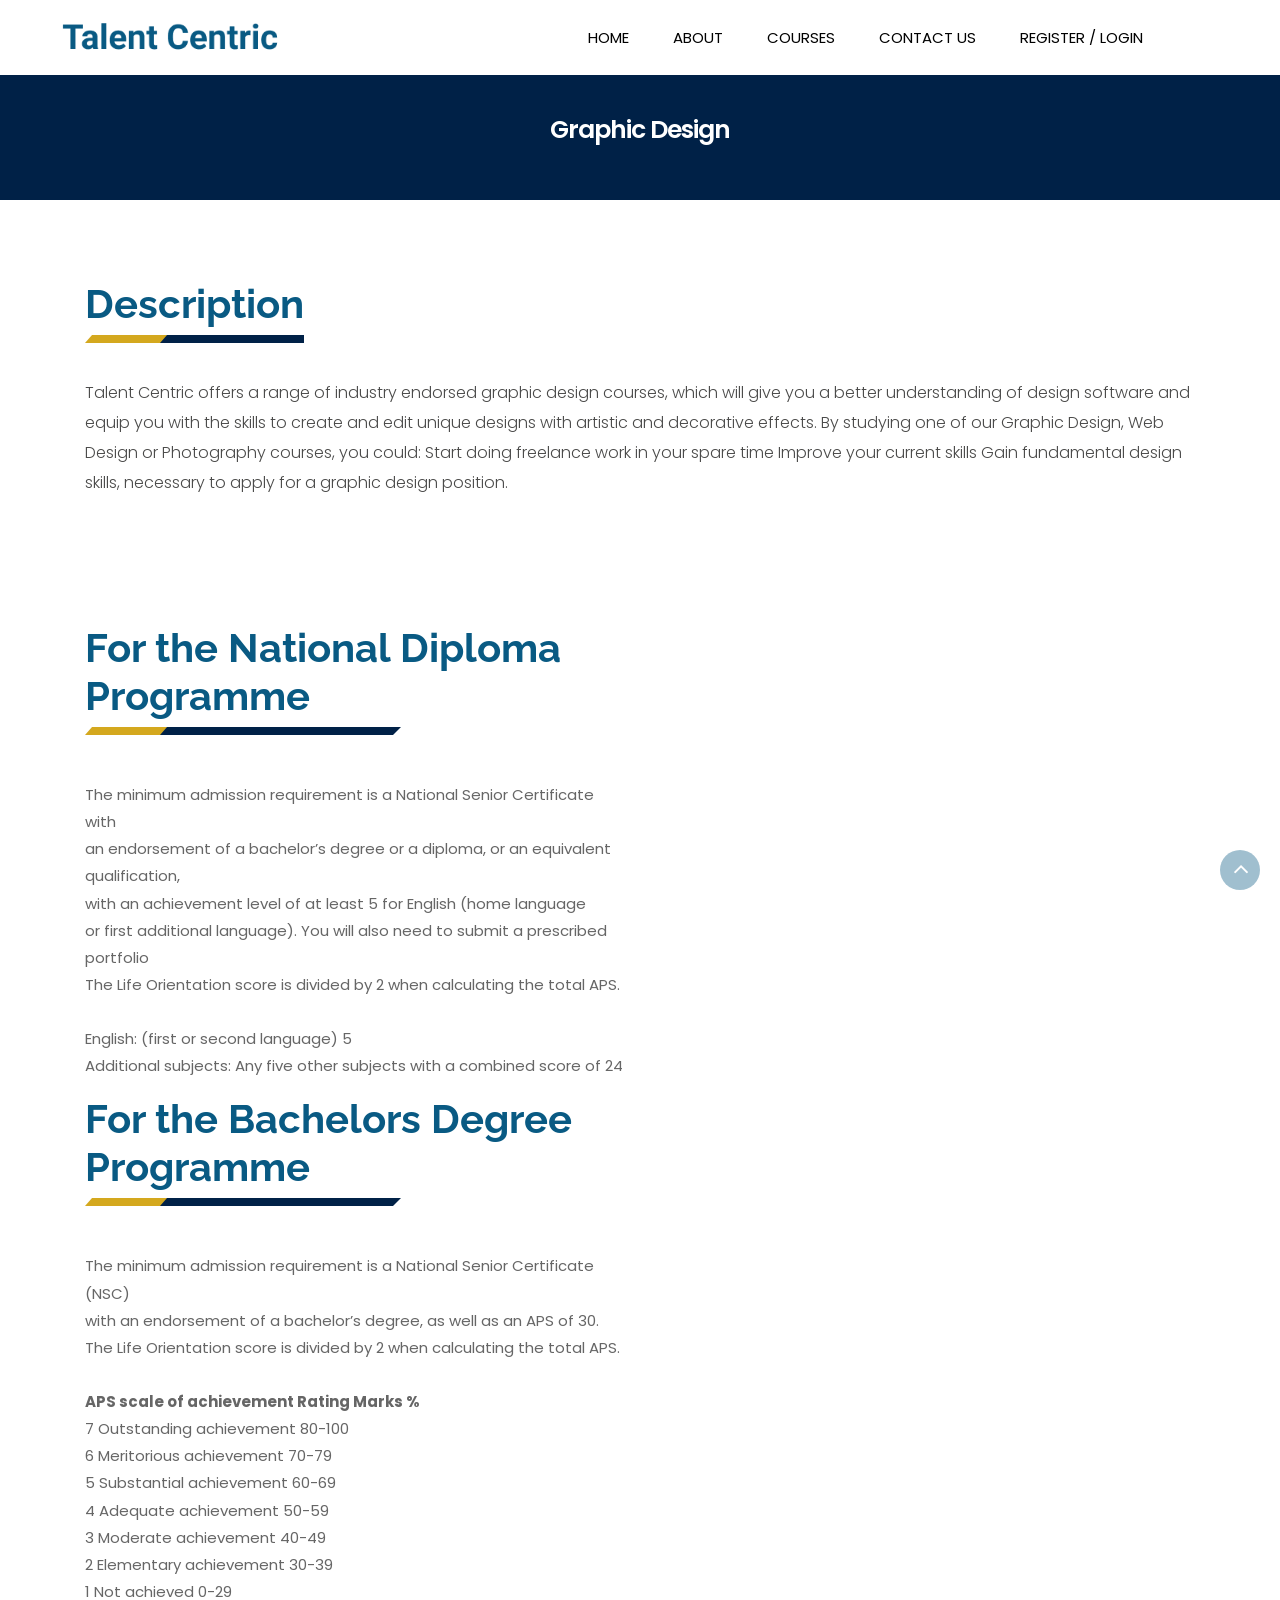
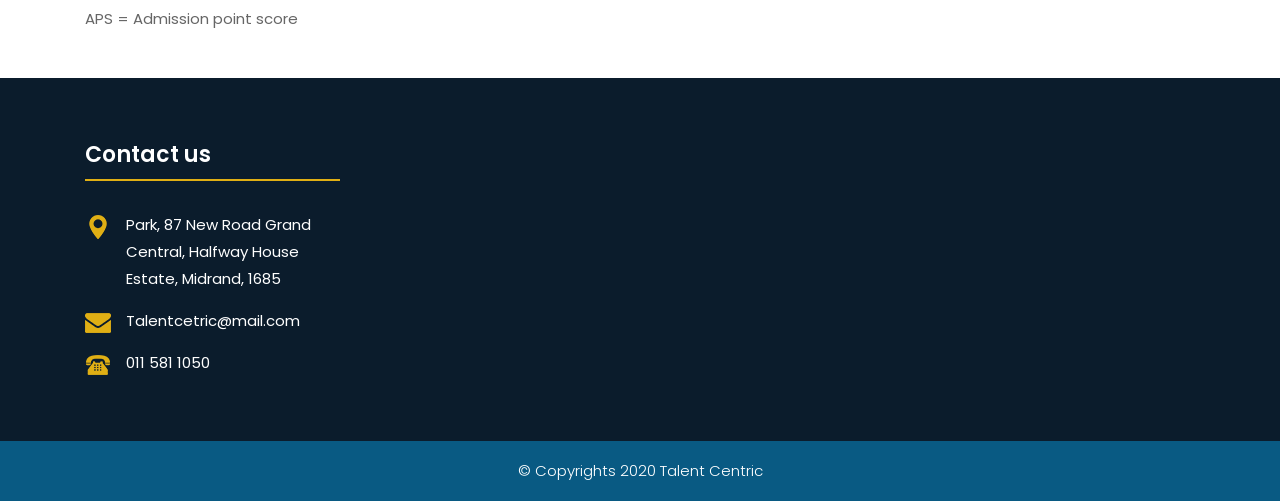
<file: graphic design.html>
<!DOCTYPE html>
<html lang="en">
<!-- Basic -->

<head>
    <meta charset="utf-8">
    <meta http-equiv="X-UA-Compatible" content="IE=edge">

    <!-- Mobile Metas -->
    <meta name="viewport" content="width=device-width, minimum-scale=1.0, maximum-scale=1.0, user-scalable=no">

    <!-- Site Metas -->
    <title>Talent Centric - Training College</title>
    <meta name="keywords" content="">
    <meta name="description" content="">
    <meta name="author" content="">

    <!-- Site Icons -->
    <link rel="shortcut icon" href="#" type="image/x-icon" />
    <link rel="apple-touch-icon" href="#" />

    <!-- Bootstrap CSS -->
    <link rel="stylesheet" href="css/bootstrap.min.css" />
    <!-- Pogo Slider CSS -->
    <link rel="stylesheet" href="css/pogo-slider.min.css" />
    <!-- Site CSS -->
    <link rel="stylesheet" href="css/style.css" />
    <!-- Responsive CSS -->
    <link rel="stylesheet" href="css/responsive.css" />
    <!-- Custom CSS -->
    <link rel="stylesheet" href="css/custom.css" />

    <!--[if lt IE 9]>
      <script src="https://oss.maxcdn.com/libs/html5shiv/3.7.0/html5shiv.js"></script>
      <script src="https://oss.maxcdn.com/libs/respond.js/1.4.2/respond.min.js"></script>
    <![endif]-->

</head>

<body id="inner_page" data-spy="scroll" data-target="#navbar-wd" data-offset="98">

    <!-- LOADER -->
    <div id="preloader">
        <div class="loader">
            <img src="images/loader.gif" alt="#" />
        </div>
    </div>
    <!-- end loader -->
    <!-- END LOADER -->

    <!-- Start header -->
    <header class="top-header">
        <nav class="navbar header-nav navbar-expand-lg">
            <div class="container-fluid">
                <a class="navbar-brand" href="index.html"><img src="images/logo.png" alt="image"></a>
                <button class="navbar-toggler" type="button" data-toggle="collapse" data-target="#navbar-wd" aria-controls="navbar-wd" aria-expanded="false" aria-label="Toggle navigation">
                    <span></span>
                    <span></span>
                    <span></span>
                </button>
                <div class="collapse navbar-collapse justify-content-end" id="navbar-wd">
                    <ul class="navbar-nav">
                        <li><a class="nav-link active" href="index.html">Home</a></li>
                        <li><a class="nav-link"  href="about.html">About</a></li>
                        <li><a class="nav-link" href="index.html#courses">Courses</a></li>
                        <li><a class="nav-link" href="contact.html">Contact us</a></li>
                        <li><a class="nav-link" href="index.php" target="_blank">Register / Login</a></li>
                    </ul>
            </div>
        </nav>
    </header>
    <!-- End header -->

	<!-- section -->
	
	<section class="inner_banner">
	  <div class="container">
	      <div class="row">
		      <div class="col-12">
			     <div class="full">
				     <h3>Graphic Design</h3>
				 </div>
			  </div>
		  </div>
	  </div>
	</section>
	
	<!-- end section -->
   
	<!-- section 2 -->
	<div class="section margin-top_50">
        <div class="container">
            <div class="row">
                <div class="col-md-12 layout_padding_2">
                    <div class="full">
                        <div class="heading_main text_align_left">
						   <h2><span>Description</span></h2>
                        </div>
						<div class="full">
							<p>
                                Talent Centric offers a range of industry endorsed graphic design courses, 
			which will give you a better understanding of design software and equip you
			with the skills to create and edit unique designs with artistic and decorative effects.

			By studying one of our Graphic Design, Web Design or Photography courses, you could:

			Start doing freelance work in your spare time
			Improve your current skills
            Gain fundamental design skills, necessary to apply for a graphic design position.
                            </p>
						</div>

                    </div>
                </div>

            </div>
        </div>
    </div>
	<!-- end section -->
	<div class="section margin-top_50">
        <div class="container">
            <div class="row">
                <div class="col-md-6 layout_padding_2">
                    <div class="full">
                        <div class="heading_main text_align_left">
						   <h2><span>For the National Diploma Programme</span></h2>
                        </div>
						<div class="full">
							<p>
                                <ul>The minimum admission requirement is a National Senior Certificate with</ul>
	<ul>an endorsement of a bachelor’s degree or a diploma, or an equivalent qualification, </ul>
	<ul>with an achievement level of at least 5 for English (home language</ul> 
	<ul>or first additional language). You will also need to submit a prescribed portfolio</ul>
	<ul>The Life Orientation score is divided by 2 when calculating the total APS.</ul>
	</br>
	
	<ul>English: (first or second language) 5</ul>
	<ul>Additional subjects: Any five other subjects with a combined score of 24</ul>
	
	</p>
                        </div>
                
                        <div class="heading_main text_align_left">
                            <h2><span>For the Bachelors Degree Programme</span></h2>
                         </div>
                         <div class="full">
                             <p>
                                <ul>The minimum admission requirement is a National Senior Certificate (NSC)</ul>
	<ul>with an endorsement of a bachelor’s degree, as well as an APS of 30. </ul>
	
	<ul>The Life Orientation score is divided by 2 when calculating the total APS.</ul></br>
				<b>APS scale of achievement	Rating	Marks %</b>
				
	<ol>7	Outstanding achievement	80-100</ol>
	<ol>6	Meritorious achievement	70-79</ol>
	<ol>5	Substantial achievement	60-69</ol>
	<ol>4	Adequate achievement	50-59</ol>
	<ol>3	Moderate achievement	40-49</ol>
	<ol>2	Elementary achievement	30-39</ol>
	<ol>1	Not achieved	0-29</ol>
	<ol>APS = Admission point score</ol></i>
              </p>
                         </div>

                    </div>
                </div>
				<div class="col-md-6">
                    <!-- <div class="full">
                        <img src="images/img7.png" alt="#" />
                    </div> -->
                </div>
            </div>
        </div>
    </div>

    <!-- Start Footer -->
    <footer class="footer-box">
        <div class="container">
		
		   <div class="row">
		   

			  
			  <div class="col-xs-12 col-sm-6 col-md-6 col-lg-3">
				 <div class="footer_blog full white_fonts">
						     <h3>Contact us</h3>
							 <ul class="full">
							   <li><img src="images/i5.png"><span> Park, 87 New Road Grand Central, Halfway House Estate, Midrand, 1685
                            </span></li>
							   <li><img src="images/i6.png"><span>Talentcetric@mail.com</span></li>
							   <li><img src="images/i7.png"><span>011 581 1050</span></li>
							 </ul>
						 </div>
					</div>	 
			  
		   </div>
		
        </div>
    </footer>
    <!-- End Footer -->

    <div class="footer_bottom">
        <div class="container">
            <div class="row">
                <div class="col-12">
                    <p class="crp">© Copyrights 2020 Talent Centric</p>
                </div>
            </div>
        </div>
    </div>

    <a href="#" id="scroll-to-top" class="hvr-radial-out"><i class="fa fa-angle-up"></i></a>

    <!-- ALL JS FILES -->
    <script src="js/jquery.min.js"></script>
	<script src="js/popper.min.js"></script>
    <script src="js/bootstrap.min.js"></script>
    <!-- ALL PLUGINS -->
    <script src="js/jquery.magnific-popup.min.js"></script>
    <script src="js/jquery.pogo-slider.min.js"></script>
    <script src="js/slider-index.js"></script>
    <script src="js/smoothscroll.js"></script>
    <script src="js/form-validator.min.js"></script>
    <script src="js/contact-form-script.js"></script>
    <script src="js/isotope.min.js"></script>
    <script src="js/images-loded.min.js"></script>
    <script src="js/custom.js"></script>
	<script>
	/* counter js */

(function ($) {
	$.fn.countTo = function (options) {
		options = options || {};
		
		return $(this).each(function () {
			// set options for current element
			var settings = $.extend({}, $.fn.countTo.defaults, {
				from:            $(this).data('from'),
				to:              $(this).data('to'),
				speed:           $(this).data('speed'),
				refreshInterval: $(this).data('refresh-interval'),
				decimals:        $(this).data('decimals')
			}, options);
			
			// how many times to update the value, and how much to increment the value on each update
			var loops = Math.ceil(settings.speed / settings.refreshInterval),
				increment = (settings.to - settings.from) / loops;
			
			// references & variables that will change with each update
			var self = this,
				$self = $(this),
				loopCount = 0,
				value = settings.from,
				data = $self.data('countTo') || {};
			
			$self.data('countTo', data);
			
			// if an existing interval can be found, clear it first
			if (data.interval) {
				clearInterval(data.interval);
			}
			data.interval = setInterval(updateTimer, settings.refreshInterval);
			
			// initialize the element with the starting value
			render(value);
			
			function updateTimer() {
				value += increment;
				loopCount++;
				
				render(value);
				
				if (typeof(settings.onUpdate) == 'function') {
					settings.onUpdate.call(self, value);
				}
				
				if (loopCount >= loops) {
					// remove the interval
					$self.removeData('countTo');
					clearInterval(data.interval);
					value = settings.to;
					
					if (typeof(settings.onComplete) == 'function') {
						settings.onComplete.call(self, value);
					}
				}
			}
			
			function render(value) {
				var formattedValue = settings.formatter.call(self, value, settings);
				$self.html(formattedValue);
			}
		});
	};
	
	$.fn.countTo.defaults = {
		from: 0,               // the number the element should start at
		to: 0,                 // the number the element should end at
		speed: 1000,           // how long it should take to count between the target numbers
		refreshInterval: 100,  // how often the element should be updated
		decimals: 0,           // the number of decimal places to show
		formatter: formatter,  // handler for formatting the value before rendering
		onUpdate: null,        // callback method for every time the element is updated
		onComplete: null       // callback method for when the element finishes updating
	};
	
	function formatter(value, settings) {
		return value.toFixed(settings.decimals);
	}
}(jQuery));

jQuery(function ($) {
  // custom formatting example
  $('.count-number').data('countToOptions', {
	formatter: function (value, options) {
	  return value.toFixed(options.decimals).replace(/\B(?=(?:\d{3})+(?!\d))/g, ',');
	}
  });
  
  // start all the timers
  $('.timer').each(count);  
  
  function count(options) {
	var $this = $(this);
	options = $.extend({}, options || {}, $this.data('countToOptions') || {});
	$this.countTo(options);
  }
});
	</script>
</body>

</html>
</file>
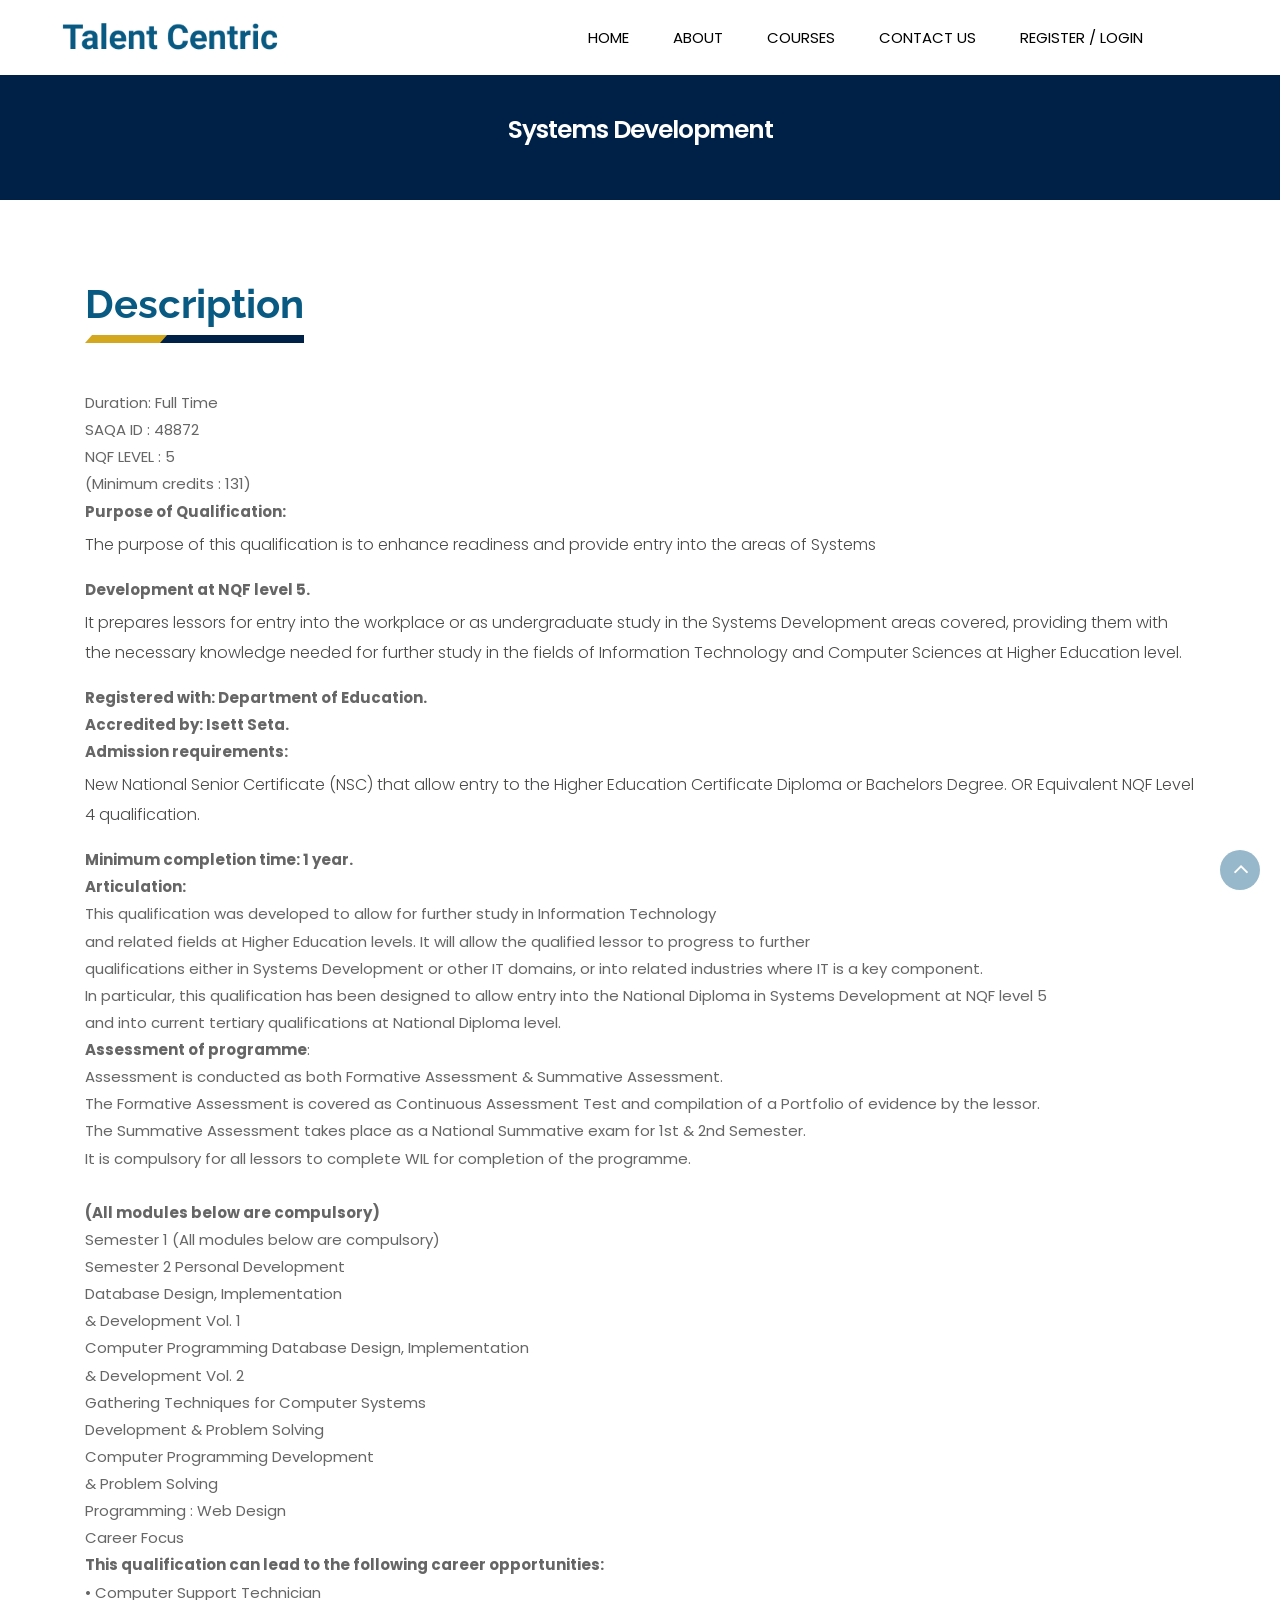
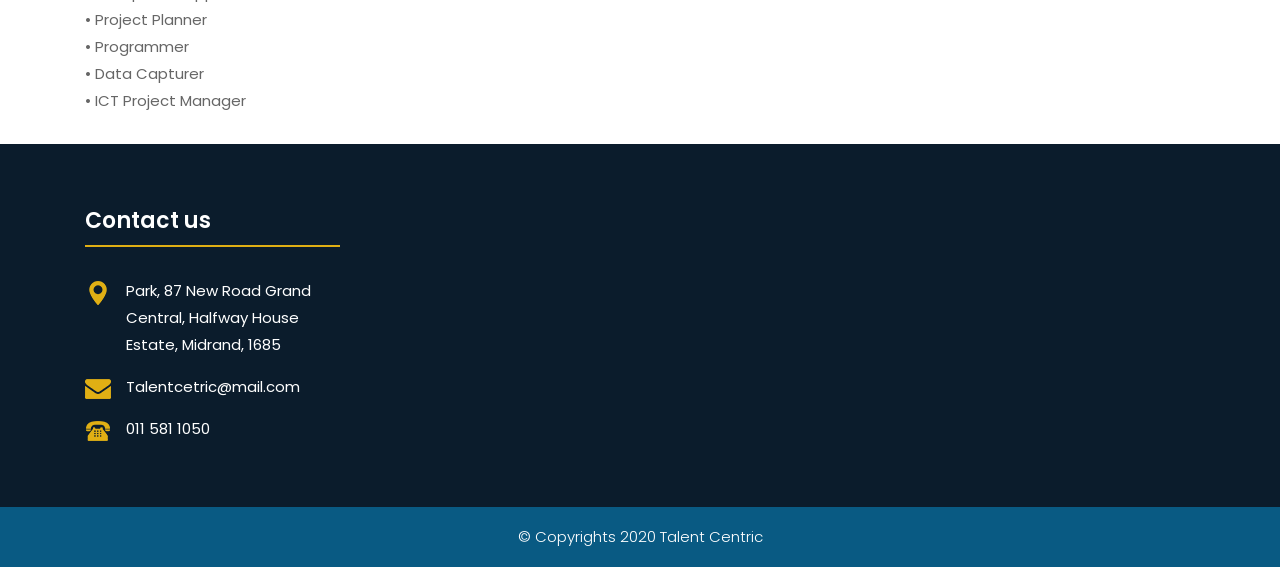
<file: systems dev.html>
<!DOCTYPE html>
<html lang="en">
<!-- Basic -->

<head>
    <meta charset="utf-8">
    <meta http-equiv="X-UA-Compatible" content="IE=edge">

    <!-- Mobile Metas -->
    <meta name="viewport" content="width=device-width, minimum-scale=1.0, maximum-scale=1.0, user-scalable=no">

    <!-- Site Metas -->
    <title>Talent Centric - Training College</title>
    <meta name="keywords" content="">
    <meta name="description" content="">
    <meta name="author" content="">

    <!-- Site Icons -->
    <link rel="shortcut icon" href="#" type="image/x-icon" />
    <link rel="apple-touch-icon" href="#" />

    <!-- Bootstrap CSS -->
    <link rel="stylesheet" href="css/bootstrap.min.css" />
    <!-- Pogo Slider CSS -->
    <link rel="stylesheet" href="css/pogo-slider.min.css" />
    <!-- Site CSS -->
    <link rel="stylesheet" href="css/style.css" />
    <!-- Responsive CSS -->
    <link rel="stylesheet" href="css/responsive.css" />
    <!-- Custom CSS -->
    <link rel="stylesheet" href="css/custom.css" />

    <!--[if lt IE 9]>
      <script src="https://oss.maxcdn.com/libs/html5shiv/3.7.0/html5shiv.js"></script>
      <script src="https://oss.maxcdn.com/libs/respond.js/1.4.2/respond.min.js"></script>
    <![endif]-->

</head>

<body id="inner_page" data-spy="scroll" data-target="#navbar-wd" data-offset="98">

    <!-- LOADER -->
    <div id="preloader">
        <div class="loader">
            <img src="images/loader.gif" alt="#" />
        </div>
    </div>
    <!-- end loader -->
    <!-- END LOADER -->

    <!-- Start header -->
    <header class="top-header">
        <nav class="navbar header-nav navbar-expand-lg">
            <div class="container-fluid">
                <a class="navbar-brand" href="index.html"><img src="images/logo.png" alt="image"></a>
                <button class="navbar-toggler" type="button" data-toggle="collapse" data-target="#navbar-wd" aria-controls="navbar-wd" aria-expanded="false" aria-label="Toggle navigation">
                    <span></span>
                    <span></span>
                    <span></span>
                </button>
                <div class="collapse navbar-collapse justify-content-end" id="navbar-wd">
                    <ul class="navbar-nav">
                        <li><a class="nav-link active" href="index.html">Home</a></li>
                        <li><a class="nav-link"  href="about.html">About</a></li>
                        <li><a class="nav-link" href="index.html#courses">Courses</a></li>
                        <li><a class="nav-link" href="contact.html">Contact us</a></li>
                        <li><a class="nav-link" href="index.php" target="_blank">Register / Login</a></li>
                    </ul>
            </div>
        </nav>
    </header>
    <!-- End header -->

	<!-- section -->
	
	<section class="inner_banner">
	  <div class="container">
	      <div class="row">
		      <div class="col-12">
			     <div class="full">
				     <h3>Systems Development</h3>
				 </div>
			  </div>
		  </div>
	  </div>
	</section>
	
	<!-- end section -->
   
	<!-- section 2 -->
	<div class="section margin-top_50">
        <div class="container">
            <div class="row">
                <div class="col-md-12 layout_padding_2">
                    <div class="full">
                        <div class="heading_main text_align_left">
						   <h2><span>Description</span></h2>
                        </div>
						<div class="full">
							<p>
                                <ol>Duration:
                        Full Time</ol>
                        
                        <ol>SAQA ID : 48872</ol>
                        
                        
                        <ol>NQF LEVEL : 5</ol>
                        
                        
                        <ol>(Minimum credits : 131) </ol>
                        
                        
                        <b>Purpose of Qualification:</b>
                         <p>The purpose of this qualification is to enhance readiness and provide entry into the areas of Systems</p>
                        
                        
                        <b>Development at NQF level 5. </b>
                        <p>It prepares lessors for entry into the workplace or as undergraduate study in the Systems Development areas covered,
                         providing them with the necessary knowledge needed for further study in the fields of Information Technology and 
                         Computer Sciences at Higher Education level.</p>
                        
                        
                        <b>Registered with: Department of Education.</b>
                        
                        <b><ol>Accredited by: Isett Seta.</b></ol>
                        
                        <b>Admission requirements:</b>
                         <p>New National Senior Certificate (NSC) that allow entry to the Higher Education Certificate Diploma or Bachelors Degree. OR Equivalent NQF Level 4 qualification.</p>
                         
                        <ol><b>Minimum completion time: 1 year.</b></ol>
                        
                        <b>Articulation:</b>
                        <ol> This qualification was developed to allow for further study in Information Technology </ol>
                        <ol>and related fields at Higher Education levels. It will allow the qualified lessor to progress to further</ol>
                         <ol>qualifications either in Systems Development or other IT domains, or into related industries where IT is a key component. </ol>
                         <ol>In particular, this qualification has been designed to allow entry into the National Diploma in Systems Development at NQF level 5 </ol>
                         <ol>and into current tertiary qualifications at National Diploma level.</ol>
                        
                        
                        <ol><b>Assessment of programme</b>: </ol>
                        <ol>Assessment is conducted as both Formative Assessment & Summative Assessment. </ssssssol>
                        <ol>The Formative Assessment is covered as Continuous Assessment Test and compilation of a Portfolio of evidence by the lessor. </ol>
                        <ol>The Summative Assessment takes place as a National Summative exam for 1st & 2nd Semester.</ol> 
                        <ol>It is compulsory for all lessors to complete WIL for completion of the programme.</ol>
                        <br>
                        
                        <b>
                        <ol>(All modules below are compulsory)</b></ol>
                        
                        <ol>
                         Semester 1	(All modules below are compulsory)</ol>
                        
                        <ol>Semester 2
                        Personal Development</ol>
                        
                        <ol>Database Design, Implementation</ol>
                        
                        <ol>& Development Vol. 1</ol>
                        
                        <ol>Computer Programming	Database Design, Implementation</ol>
                        
                        <ol>& Development Vol. 2</ol>
                        
                        <ol>Gathering Techniques for Computer Systems</ol>
                        
                        <ol>Development & Problem Solving</ol>
                        
                        <ol>Computer Programming Development</ol>
                        
                        <ol>& Problem Solving</ol>
                        
                        <ol>Programming : Web Design</ol>
                        
                        <ol>Career Focus</b></ol>
                        <b> 
                        This qualification can lead to the following career opportunities:</b>
                        
                        
                        <ol>•  Computer Support Technician</ol>
                        
                        
                        <ol>•   Project Planner</ol>
                        
                        
                        <ol>•  Programmer</ol>
                        
                        
                        <ol>
                        •  Data Capturer</ol>
                        
                        
                        <ol>•  ICT Project Manager</ol>
						</div>

                    </div>
                </div>

            </div>
        </div>
    </div>
	<!-- end section -->
	

    <!-- Start Footer -->
    <footer class="footer-box">
        <div class="container">
		
		   <div class="row">
		   

			  
			  <div class="col-xs-12 col-sm-6 col-md-6 col-lg-3">
				 <div class="footer_blog full white_fonts">
						     <h3>Contact us</h3>
							 <ul class="full">
							   <li><img src="images/i5.png"><span> Park, 87 New Road Grand Central, Halfway House Estate, Midrand, 1685
                            </span></li>
							   <li><img src="images/i6.png"><span>Talentcetric@mail.com</span></li>
							   <li><img src="images/i7.png"><span>011 581 1050</span></li>
							 </ul>
						 </div>
					</div>	 
			  
		   </div>
		
        </div>
    </footer>
    <!-- End Footer -->

    <div class="footer_bottom">
        <div class="container">
            <div class="row">
                <div class="col-12">
                    <p class="crp">© Copyrights 2020 Talent Centric</p>
                </div>
            </div>
        </div>
    </div>

    <a href="#" id="scroll-to-top" class="hvr-radial-out"><i class="fa fa-angle-up"></i></a>

    <!-- ALL JS FILES -->
    <script src="js/jquery.min.js"></script>
	<script src="js/popper.min.js"></script>
    <script src="js/bootstrap.min.js"></script>
    <!-- ALL PLUGINS -->
    <script src="js/jquery.magnific-popup.min.js"></script>
    <script src="js/jquery.pogo-slider.min.js"></script>
    <script src="js/slider-index.js"></script>
    <script src="js/smoothscroll.js"></script>
    <script src="js/form-validator.min.js"></script>
    <script src="js/contact-form-script.js"></script>
    <script src="js/isotope.min.js"></script>
    <script src="js/images-loded.min.js"></script>
    <script src="js/custom.js"></script>
	<script>
	/* counter js */

(function ($) {
	$.fn.countTo = function (options) {
		options = options || {};
		
		return $(this).each(function () {
			// set options for current element
			var settings = $.extend({}, $.fn.countTo.defaults, {
				from:            $(this).data('from'),
				to:              $(this).data('to'),
				speed:           $(this).data('speed'),
				refreshInterval: $(this).data('refresh-interval'),
				decimals:        $(this).data('decimals')
			}, options);
			
			// how many times to update the value, and how much to increment the value on each update
			var loops = Math.ceil(settings.speed / settings.refreshInterval),
				increment = (settings.to - settings.from) / loops;
			
			// references & variables that will change with each update
			var self = this,
				$self = $(this),
				loopCount = 0,
				value = settings.from,
				data = $self.data('countTo') || {};
			
			$self.data('countTo', data);
			
			// if an existing interval can be found, clear it first
			if (data.interval) {
				clearInterval(data.interval);
			}
			data.interval = setInterval(updateTimer, settings.refreshInterval);
			
			// initialize the element with the starting value
			render(value);
			
			function updateTimer() {
				value += increment;
				loopCount++;
				
				render(value);
				
				if (typeof(settings.onUpdate) == 'function') {
					settings.onUpdate.call(self, value);
				}
				
				if (loopCount >= loops) {
					// remove the interval
					$self.removeData('countTo');
					clearInterval(data.interval);
					value = settings.to;
					
					if (typeof(settings.onComplete) == 'function') {
						settings.onComplete.call(self, value);
					}
				}
			}
			
			function render(value) {
				var formattedValue = settings.formatter.call(self, value, settings);
				$self.html(formattedValue);
			}
		});
	};
	
	$.fn.countTo.defaults = {
		from: 0,               // the number the element should start at
		to: 0,                 // the number the element should end at
		speed: 1000,           // how long it should take to count between the target numbers
		refreshInterval: 100,  // how often the element should be updated
		decimals: 0,           // the number of decimal places to show
		formatter: formatter,  // handler for formatting the value before rendering
		onUpdate: null,        // callback method for every time the element is updated
		onComplete: null       // callback method for when the element finishes updating
	};
	
	function formatter(value, settings) {
		return value.toFixed(settings.decimals);
	}
}(jQuery));

jQuery(function ($) {
  // custom formatting example
  $('.count-number').data('countToOptions', {
	formatter: function (value, options) {
	  return value.toFixed(options.decimals).replace(/\B(?=(?:\d{3})+(?!\d))/g, ',');
	}
  });
  
  // start all the timers
  $('.timer').each(count);  
  
  function count(options) {
	var $this = $(this);
	options = $.extend({}, options || {}, $this.data('countToOptions') || {});
	$this.countTo(options);
  }
});
	</script>
</body>

</html>
</file>
<file: css/style.css>
/*------------------------------------------------------------------ 
    IMPORT FONTS 
-------------------------------------------------------------------*/

@import url('https://fonts.googleapis.com/css?family=Poppins:100,100i,200,200i,300,300i,400,400i,500,500i,600,600i,700,700i,800,800i,900,900i');
@import url('https://fonts.googleapis.com/css?family=Montserrat:100,100i,200,200i,300,300i,400,400i,500,500i,600,600i,700,700i,800,800i');
@import url('https://fonts.googleapis.com/css?family=Great+Vibes');
@import url('https://fonts.googleapis.com/css?family=Raleway:100,100i,200,200i,300,300i,400,400i,500,500i,600,600i,700,700i,800,800i,900,900i');

/*------------------------------------------------------------------ 
    IMPORT FILES 
-------------------------------------------------------------------*/

@import url(animate.css);
@import url(font-awesome.min.css);
@import url(magnific-popup.css);
@import url(responsiveslides.css);
@import url(timeline.css);
@import url(flaticon.css);

/*------------------------------------------------------------------ 
    SKELETON
-------------------------------------------------------------------*/
html{
	scroll-behavior: smooth;
}

body {
	color: #666666;
	font-size: 15px;
	font-family: 'Poppins', sans-serif;
	line-height: 1.80857;
	overflow-x: hidden !important;
}

a {
	color: #1f1f1f;
	text-decoration: none !important;
	outline: none !important;
	-webkit-transition: all .3s ease-in-out;
	-moz-transition: all .3s ease-in-out;
	-ms-transition: all .3s ease-in-out;
	-o-transition: all .3s ease-in-out;
	transition: all .3s ease-in-out;
}

h1,
h2,
h3,
h4,
h5,
h6 {
	letter-spacing: 0;
	font-weight: normal;
	position: relative;
	padding: 0 0 10px 0;
	font-weight: normal;
	line-height: 120% !important;
	color: #1f1f1f;
	margin: 0
}

h1 {
	font-size: 24px
}

h2 {
	font-size: 22px
}

h3 {
	font-size: 18px
}

h4 {
	font-size: 21px;
	color: #07528d;
	margin-top: 25px;
}

h5 {
	font-size: 14px
}

h6 {
	font-size: 13px
}

h1 a,
h2 a,
h3 a,
h4 a,
h5 a,
h6 a {
	color: #212121;
	text-decoration: none!important;
	opacity: 1
}

h1 a:hover,
h2 a:hover,
h3 a:hover,
h4 a:hover,
h5 a:hover,
h6 a:hover {
	opacity: .8
}

a {
	color: #1f1f1f;
	text-decoration: none;
	outline: none;
}

.dark_bg {
	background: #000;
}

.padding_left_right {
	padding-left: 30px;
	padding-right: 30px;
}

a,
.btn {
	text-decoration: none !important;
	outline: none !important;
	-webkit-transition: all .3s ease-in-out;
	-moz-transition: all .3s ease-in-out;
	-ms-transition: all .3s ease-in-out;
	-o-transition: all .3s ease-in-out;
	transition: all .3s ease-in-out;
}

.btn-custom {
	margin-top: 20px;
	background-color: transparent !important;
	border: 2px solid #ddd;
	padding: 12px 40px;
	font-size: 16px;
}

.lead {
	font-size: 18px;
	line-height: 30px;
	color: #767676;
	margin: 0;
	padding: 0;
}

blockquote {
	margin: 20px 0 20px;
	padding: 30px;
}

ul,
li,
ol {
	list-style: none;
	margin: 0px;
	padding: 0px;
}

button:focus {
	outline: none;
}

.form-control::-moz-placeholder {
	color: #ffffff;
	opacity: 1;
}


/*------------------------------------------------------------------ 
   LOADER 
-------------------------------------------------------------------*/

#preloader {
	width: 100%;
	height: 100%;
	top: 0;
	right: 0;
	bottom: 0;
	left: 0;
	z-index: 11000;
	position: fixed;
	display: block;
	display: flex;
	justify-content: center;
	align-items: center;
	background: #fff;
}

.loader {
    display: block;
    flex-wrap: wrap;
    width: 250px;
    height: auto;
    -webkit-transform-style: preserve-3d;
}

.loader img {
    width: 100%;
    height: auto;
}

.box {
	position: absolute;
	top: 0;
	left: 0;
	width: 75px;
	height: 75px;
	background-image: none;
	background-size: auto auto;
	background-image: none;
	-webkit-animation: move 2s ease-in-out infinite both;
	animation: move 2s ease-in-out infinite both;
	animation-delay: 0s;
	animation-delay: 0s;
	animation-delay: 0s;
	background-image: url('../images/gb.png');
	background-size: 100% 100%;
}

.box:nth-child(1) {
	-webkit-animation-delay: -1s;
	animation-delay: -1s;
}

.box:nth-child(2) {
	-webkit-animation-delay: -2s;
	animation-delay: -2s;
}

.box:nth-child(3) {
	-webkit-animation-delay: -3s;
	animation-delay: -3s;
}

@-webkit-keyframes move {
	0%,
	100% {
		-webkit-transform: none;
		transform: none;
	}
	12.5% {
		-webkit-transform: translate(40px, 0);
		transform: translate(40px, 0);
	}
	25% {
		-webkit-transform: translate(80px, 0);
		transform: translate(80px, 0);
	}
	37.5% {
		-webkit-transform: translate(80px, 40px);
		transform: translate(80px, 40px);
	}
	50% {
		-webkit-transform: translate(80px, 40px);
		transform: translate(80px, 40px);
	}
	62.5% {
		-webkit-transform: translate(30px, 60px);
		transform: translate(30px, 60px);
	}
	75% {
		-webkit-transform: translate(0, 80px);
		transform: translate(0, 40px);
	}
	87.5% {
		-webkit-transform: translate(0, 40px);
		transform: translate(0, 40px);
	}
}

@keyframes move {
	0%,
	100% {
		-webkit-transform: none;
		transform: none;
	}
	12.5% {
		-webkit-transform: translate(40px, 0);
		transform: translate(40px, 0);
	}
	25% {
		-webkit-transform: translate(80px, 0);
		transform: translate(80px, 0);
	}
	37.5% {
		-webkit-transform: translate(80px, 40px);
		transform: translate(80px, 40px);
	}
	50% {
		-webkit-transform: translate(80px, 80px);
		transform: translate(80px, 80px);
	}
	62.5% {
		-webkit-transform: translate(40px, 80px);
		transform: translate(40px, 80px);
	}
	75% {
		-webkit-transform: translate(0, 80px);
		transform: translate(0, 80px);
	}
	87.5% {
		-webkit-transform: translate(0, 40px);
		transform: translate(0, 40px);
	}
}

#scroll-to-top {
	width: 40px;
	height: 40px;
	position: fixed;
	bottom: 10px;
	right: 20px;
	display: flex !important;
	justify-content: center;
	font-size: 25px;
	border-radius: 0;
	transition: .2s;
	letter-spacing: 1px;
	text-align: center;
	line-height: 40px;
	color: #ffffff;
	font-weight: 900;
	border-radius: 100%;
}

#scroll-to-top i.fa.fa-angle-up {
    position: relative;
    top: 6px;
    left: 6px;
}

.padding_bottom-0 {
	padding-bottom: 0 !important;
}

/*------------------------------------------------------------------ HEADER -------------------------------------------------------------------*/

.top-header .navbar {
	padding: 5px 0px;
}

.top-header {
    position: absolute;
    top: 0px;
    left: 0px;
    z-index: 20;
    background-position: left;
    background-repeat: no-repeat;
    background-color: #fff;
    background-size: auto 100%;
    width: 100%;
	margin: 0;
	overflow: hidden;
}

.top-header .navbar .navbar-collapse ul li a {
	text-transform: uppercase;
	font-size: 15px;
	padding: 7px 20px;
	position: relative;
	font-weight: 400;
	overflow: hidden;
	color: #000;
}

a.navbar-brand {
    left: 0;
    position: relative;
}

a.navbar-brand img {
    height: 55px;
}

.top-header .navbar .navbar-collapse ul li a.active {}
.top-header .navbar .navbar-collapse ul li a:hover,
.top-header .navbar .navbar-collapse ul li a:focus {
	background: transparent;
	color: #d4a81e;
}

.search_icon.nav-link img {
	width: 25px;
}

.top-header .navbar .navbar-collapse ul li {
	margin: 0 2px;
}

.top-header.fixed-menu {
    width: 100%;
    position: fixed;
    box-shadow: 0px 3px 6px 3px rgba(0, 0, 0, 0.06);
    -webkit-animation-duration: 1s;
    animation-duration: 1s;
    -webkit-animation-fill-mode: both;
    animation-fill-mode: both;
    -webkit-animation-name: fadeInDown;
    animation-name: fadeInDown;
    background: #fff;
    z-index: 20;
    margin: 0;
}

.navbar-toggler {
	border: 2px solid #d4a81e !important;
	border-radius: 0;
	margin: 15px 15px;
	padding: 8px 8px;
	-webkit-transition: all 0.2s linear;
	-moz-transition: all 0.2s linear;
	-o-transition: all 0.2s linear;
	transition: all 0.2s linear;
}

.navbar-toggler span {
	background: #d4a81e;
	display: block;
	width: 22px;
	height: 2px;
	margin: 0 auto;
	margin-top: 0px;
	margin-top: 0px;
	-webkit-border-radius: 1px;
	-moz-border-radius: 1px;
	border-radius: 1px;
	-webkit-transition: all 0.2s linear;
	-moz-transition: all 0.2s linear;
	-o-transition: all 0.2s linear;
	transition: all 0.2s linear;
}

.navbar-toggler span+span {
	margin-top: 5px;
}

.navbar-toggler:hover {
	border: 2px solid #d4a81e;
}

.navbar-toggler:hover span {
	background: #d4a81e;
}

.tab_menu {
    overflow: scroll;
}
.tab_menu ul {
    width: 950px;
}
.full > img {
    width: 100%;
}
.blog_img_popular {
    margin-bottom: 30px;
}
/* search bar */

.search-box {
	position: absolute;
	top: 0;
	right: 50px;
	height: auto;
	padding: 0;
	margin-top: 17px;
}

.search-box:hover .search-txt {
	width: 240px;
	padding: 0 10px;
}

.top-header #navbar-wd {
	padding-right: 100px;
}

.search-btn {
	float: right;
	width: 41px;
	height: 41px;
	background: transparent;
	display: flex;
	justify-content: center;
	align-items: center;
	background: #111;
}

.search-txt {
	border: none;
	outline: none;
	float: left;
	padding: 0;
	color: #000;
	font-size: 14px;
	line-height: 41px;
	width: 0;
	transition: width 400ms;
	background: #fff;
	padding: 0;
	font-weight: 300;
}

.theme_color {
	color: #d4a81e;
}


/*------------------------------------------------------------------ Banner -------------------------------------------------------------------*/

.home-slider {
	position: relative;
	height: 540px;
}

.lbox-caption {
	display: table;
	height: 100% !important;
	width: 100% !important;
	left: 0 !important;
}

.lbox-caption {
	position: absolute;
	margin: 0 auto;
	left: 0;
	right: 0;
	z-index: 10;
}

.lbox-details {
	display: table-cell;
	text-align: center;
	vertical-align: middle;
	position: absolute;
	top: 0px;
	left: 0;
	right: 0;
	height: 100%;
	padding: 22% 0%;
}

.lbox-details::before {
	content: "";
	position: absolute;
	top: 0px;
	left: 0px;
	width: 100%;
	height: 100%;
	z-index: 2;
}

.lbox-details h1 {
	font-size: 54px;
	font-family: 'Montserrat', sans-serif;
	color: #ffffff;
	font-weight: 600;
	position: relative;
	z-index: 3;
}

.lbox-details h2 {
	font-size: 48px;
	color: #ffffff;
	font-weight: 300;
	position: relative;
	z-index: 3;
}

.lbox-details p {
	color: #ffffff;
	position: relative;
	z-index: 3;
}

.lbox-details p strong {
	color: #70c6eb;
	font-size: 40px;
	font-family: 'Montserrat', sans-serif;
}

.lbox-details a.btn {
	background: #ffffff;
	padding: 10px 20px;
	font-size: 20px;
	text-transform: capitalize;
	color: #3a4149;
	border-radius: 0px;
	position: relative;
	z-index: 3;
}

.lbox-details a.btn:hover {
	background: #70c6eb;
}

.pogoSlider-nav-btn {
	background: #000;
}

.pogoSlider-nav-btn--selected {
	background: #d4a81e !important;
}

.pogoSlider--navBottom .pogoSlider-nav {
    bottom: 75px;
}

.pogoSlider--dirCenterHorizontal .pogoSlider-dir-btn {
	display: none;
}

.img-responsive {
	max-width: 100%;
}

.slide_text h3 {
    font-size: 55px;
    font-weight: 600;
    padding: 0;
    line-height: 45px !important;
    text-align: center;
    color: #fff;
}

.slide_text h3 span {
    font-size: 40px;
}

.slide_text h4 {
    font-size: 30px;
    font-weight: 300;
    margin: 10px 0 0 0;
    padding: 0;
    text-transform: uppercase;
    text-align: center;
    color: #fff;
}

.slide_text p {
    color: #d4a81e;
    font-size: 20px;
    font-weight: 300;
    padding-top: 0;
    line-height: normal;
    margin-bottom: 0;
}

.contact_bt {
    width: 180px;
    height: 50px;
    background: #d4a81e;
    color: #fff;
    float: left;
    line-height: 50px;
    text-align: center;
    font-size: 18px;
    font-weight: 500;
    margin-top: 50px;
    border-radius: 5px;
}

.contact_bt:hover,
.contact_bt:focus {
    color: #fff;
}

.dark_bg .contact_bt {
    margin-top: 30px;
}

.slide_text {
    margin-top: 220px;
    padding-left: 0;
}

.tab_menu {
    width: 100%;
    height: 110px;
    background: #fff;
    float: left;
    border-radius: 10px;
    margin-top: -50px;
    position: relative;
    z-index: 9;
    box-shadow: 0px 0 14px 0 rgba(0,0,0,.3);
    overflow: hidden;
    padding: 0 30px;
}

.tab_menu ul li:nth-child(7),.tab_menu ul li:nth-child(5) {
    background: #002147;
    transform: skew(-30deg);
	color:#fff;
}

.tab_menu ul li:nth-child(6) {
    background: #d4a81e;
    transform: skew(-30deg);
	color:#fff;
}

.tab_menu ul li:nth-child(7) a,.tab_menu ul li:nth-child(5) a {
    transform: skew(30deg);
	float: left;
	color: #fff;
}

.tab_menu ul li:nth-child(6) a {
    transform: skew(30deg);
	float: left;
	color: #fff;
}

.tab_menu ul li span {
    font-size: 17px;
    font-weight: 500;
    text-align: center;
    width: 100%;
    float: left;
}

.tab_menu ul li {
    width: 14.25%;
    float: left;
    padding: 25px 0;
    display: flex;
    justify-content: center;
}

span.icon {
    float: left;
    width: 100%;
    text-align: center;
}

span.icon img {
    height: 35px;
}

/*------------------------------------------------------------------ About -------------------------------------------------------------------*/

.tooltip-1 {
	display: inline-block;
	position: relative;
	color: #70c6eb;
	opacity: 1;
}

.tooltip__wave {
	width: 30%;
	height: 20px;
	position: absolute;
	bottom: -10px;
	left: 0;
	right: 0px;
	margin: 0 auto;
	overflow: hidden;
}

.tooltip__wave span {
	position: absolute;
	left: -100%;
	width: 200%;
	height: 100%;
	background: url(../images/wave.svg) repeat-x center center;
	background-size: 50% auto;
}

.about-box {
	padding: 70px 0px;
}

.title-box {
	text-align: center;
	margin-bottom: 30px;
}

.title-box h2 {
	font-size: 75px;
	font-family: 'Great Vibes', cursive;
	color: #e91327;
	font-weight: 400;
	padding: 0;
}

.title-box h2 span {
	color: #70c6eb;
	text-decoration: underline;
}

.about-main-info h2 span {
	color: #70c6eb;
	text-decoration: underline;
}

.about-main-info {
	margin-bottom: 30px;
}

.about-m {}

.about-img {
	padding: 30px 0px;
}

.about-img img {
	border-radius: 10px;
}

.about-m ul {
	display: block;
	text-align: center;
	padding-bottom: 30px;
}

.about-m ul li {
	display: inline-block;
	text-align: center;
}

.about-m ul li a {
	background: #528780;
	color: #ffffff;
	width: 38px;
	height: 38px;
	text-align: center;
	line-height: 38px;
	display: block;
	border-radius: 50px;
	margin: 0px 5px;
}

.about-m ul li a:hover {
	background: #333333;
	color: #ffffff;
}

.about-main-info h2 {
	font-size: 45px;
	color: #e91327;
	font-weight: 600;
}

.about-main-info a {
	border-radius: 2px;
	transition: .2s;
	padding: 10px 25px;
	background: #e91327;
	color: #ffffff;
	font-weight: 300;
	font-size: 15px;
	border-radius: 0 15px;
	margin-top: 10px;
}

.about-main-info a:hover {
	color: #ffffff;
}

.about-main-info div.full>img {
	height: 500px;
}

.hvr-radial-out {
    display: inline-block;
    vertical-align: middle;
    -webkit-transform: perspective(1px) translateZ(0);
    transform: perspective(1px) translateZ(0);
    box-shadow: 0 0 1px rgba(0, 0, 0, 0);
    position: relative;
    overflow: hidden;
    background: #095a83;
    -webkit-transition-property: color;
    transition-property: color;
    -webkit-transition-duration: 0.3s;
    transition-duration: 0.3s;
    color: #fff;
    float: left;
    width: 165px;
    height: 45px;
    text-align: center;
    line-height: 45px;
    margin-top: 20px;
    font-weight: 600;
    text-indent: -10px;
}

.hvr-radial-out:after {
    content: "";
    display: flex;
    width: 25px;
    height: 100px;
    background: #fff;
    position: absolute;
    z-index: 11;
    top: 0;
    right: -6px;
    transform: skew(-20deg);
}

.hvr-radial-out::before {
	content: "";
	position: absolute;
	z-index: -1;
	top: 0;
	left: 0;
	right: 0;
	bottom: 0;
	background: #070500;
	border-radius: 100%;
	-webkit-transform: scale(0);
	transform: scale(0);
	-webkit-transition-property: transform;
	transition-property: transform;
	-webkit-transition-duration: 0.3s;
	transition-duration: 0.3s;
	-webkit-transition-timing-function: ease-out;
	transition-timing-function: ease-out;
}

.hvr-radial-out:hover::before,
.hvr-radial-out:focus::before,
.hvr-radial-out:active::before {
	-webkit-transform: scale(2);
	transform: scale(2);
}

a.hvr-radial-out:hover,
a.hvr-radial-out:focus {
	color: #fff;
}

a#scroll-to-top::after {
    display: none;
}

.silver_bg .hvr-radial-out:after {
    background: #eee;
}

/*------------------------------------------------------------------ Services -------------------------------------------------------------------*/

.service_blog {
    float: left;
    width: 100%;
    border: solid #555 1px;
    padding: 30px;
    margin-top: 30px;
    transition: ease all 0.2s;
}

.service_blog:hover, .service_blog:focus {
    box-shadow: 0 0 30px 0 rgba(0,0,0,.2);
    transform: scale(1.02);
}

.service_blog h4 {
    font-weight: 600;
    text-transform: uppercase;
    font-size: 18px;
    border-bottom: solid #222 2px;
    color: #222;
    margin-bottom: 15px;
}

.effect-service {
	position: relative;
	height: auto;
	text-align: center;
	cursor: pointer;
	border: 8px solid #eee;
	margin-bottom: 30px;
}

figure.effect-service {
	background: -webkit-linear-gradient(-45deg, #EC65B7 0%, #05E0D8 100%);
	background: linear-gradient(-45deg, #EC65B7 0%, #05E0D8 100%);
}

figure img {
	position: relative;
	display: block;
	min-height: 100%;
	max-width: 100%;
	opacity: 0.8;
}

figure.effect-service img {
	opacity: 0.85;
	-webkit-transition: opacity 0.35s;
	transition: opacity 0.35s;
}

figure figcaption,
.grid figure figcaption>a {
	position: absolute;
	top: 0;
	left: 0;
	width: 100%;
	height: 100%;
}

figure figcaption {
	padding: 10px;
	color: #fff;
	text-transform: capitalize;
	font-size: 1.25em;
	-webkit-backface-visibility: hidden;
	backface-visibility: hidden;
}

figure.effect-service h2 {
	padding: 20px;
	width: 50%;
	height: 50%;
	text-align: left;
	-webkit-transition: -webkit-transform 0.35s;
	transition: transform 0.35s;
	-webkit-transform: translate3d(10px, 10px, 0);
	transform: translate3d(10px, 10px, 0);
}

figure.effect-service h2 {
	background: #e91327;
	padding: 13px;
	width: 94%;
	height: 58px;
	border: 0;
	margin: 0;
	font-weight: 200;
	font-size: 34px;
	color: #ffffff;
	text-align: center;
	font-family: 'Great Vibes', cursive;
}

figure.effect-service p {
	padding: 15px;
	width: 100%;
	height: 80%;
	font-size: 14px;
	border: 2px solid #fff;
	margin: 0;
	font-weight: 300;
	display: none;
}

figure.effect-service p {
	float: right;
	padding: 20px;
	text-align: left;
	opacity: 0;
	-webkit-transition: opacity 0.35s, -webkit-transform 0.35s;
	transition: opacity 0.35s, transform 0.35s;
	-webkit-transform: translate3d(-50%, -50%, 0);
	transform: translate3d(-50%, -50%, 0);
}

figure figcaption>a {
	z-index: 1000;
	text-indent: 200%;
	white-space: nowrap;
	font-size: 0;
	opacity: 0;
}

figure.effect-service:hover img {
	opacity: 0.6;
}

figure.effect-service:hover p {
	opacity: 1;
}

figure.effect-service:hover {
	border: 8px solid #e91327;
}


/*------------------------------------------------------------------ Gallery -------------------------------------------------------------------*/

.gallery-box {
	padding: 70px 0px 120px;
}

.gallery-box ul {}

.gallery-box ul li {
	position: relative;
	width: 31.33%;
	margin: 0 1% 20px !important;
	padding: 0px;
	float: left;
	border: none;
	overflow: hidden;
	margin-bottom: 0px;
}

.gallery-box ul li a {
	position: relative;
	display: inline-block;
	border: 4px solid #ffffff;
}

.gallery-box ul li a::before {
	content: "";
	position: absolute;
	background: rgba(233, 19, 39, 0.9);
	width: 100%;
	height: 100%;
	left: 0px;
	top: 100%;
	opacity: 0;
	transition: all 0.3s ease-in-out;
	-webkit-transition: all 0.3s ease-in-out;
	-moz-transition: all 0.3s ease-in-out;
	-o-transition: all 0.3s ease-in-out;
	-moz-transition: all 0.3s ease-in-out;
}

.gallery-box ul li a .overlay {
	background: #70c6eb;
	color: #3a4149;
	font-size: 22px;
	text-align: center;
	width: 38px;
	height: 38px;
	display: inline-block;
	position: absolute;
	left: 50%;
	top: 50%;
	transform: translate(-50%, -50%);
	opacity: 0;
	transition: all 0.3s ease-in-out;
	-webkit-transition: all 0.3s ease-in-out;
	-moz-transition: all 0.3s ease-in-out;
	-o-transition: all 0.3s ease-in-out;
	-moz-transition: all 0.3s ease-in-out;
}

.gallery-box ul li a:hover::before {
	top: 0;
	opacity: 1;
}

.gallery-box ul li a:hover .overlay {
	opacity: 1;
}

.gallery-box ul li a:hover {
	border: 4px solid #e91327;
}

.gallery-box ul li a .overlay {
	background: #fff;
	color: #e91327;
}


/*------------------------------------------------------------------ Properties -------------------------------------------------------------------*/

.properties-box {
	padding: 70px 0px;
	background-color: #f2f3f5;
}

.single-team-member {
	position: relative;
	margin-top: 30px;
	border: 10px solid #fff;
	box-shadow: 0 2px 5px rgba(0, 0, 0, .1);
}

.filter-button-group {
	margin-bottom: 30px;
}

.filter-button-group button {
	border-radius: 2px;
	transition: .2s;
	letter-spacing: 1px;
	padding: 10px 18px;
	background: #57cef8;
	color: #ffffff;
	cursor: pointer;
	border: none;
}

.filter-button-group button:hover {
	color: #ffffff;
}

.properties-single {
	margin-bottom: 30px;
	background: #ffffff;
	transition: all 0.5s ease 0s;
}

.fuit {
	position: absolute;
	left: 50%;
	top: 50%;
	transform: translate(-50%, -50%);
	z-index: 100;
}

.fuit a {
	background: #57cef8;
	width: 40px;
	height: 40px;
	line-height: 40px;
	text-align: center;
	display: inline-block;
	color: #ffffff;
}

.for-sal {
	background: #3a4149;
	position: absolute;
	top: 10px;
	right: 10px;
	color: #ffffff;
	border-radius: 2px;
	padding: 5px 10px;
	font-size: 13px;
	z-index: 10;
}

.pro-price {
	background: #57cef8;
	position: absolute;
	bottom: 10px;
	left: 10px;
	color: #ffffff;
	border-radius: 2px;
	padding: 5px 10px;
	font-size: 13px;
	z-index: 10;
}

.properties-img {
	position: relative;
	overflow: hidden;
}

.properties-img img {
	-webkit-transition: all 1.5s;
	-moz-transition: all 1.5s;
	-o-transition: all 1.5s;
	-ms-transition: all 1.5s;
	transition: all 1.5s;
	transition-delay: 0s;
	-webkit-transition-delay: .5s;
	-moz-transition-delay: .5s;
	-o-transition-delay: .5s;
	-ms-transition-delay: .5s;
	transition-delay: .5s;
}

.properties-single:hover .properties-img img {
	-webkit-transform: scale(1.1);
	-moz-transform: scale(1.1);
	-o-transform: scale(1.1);
	-ms-transform: scale(1.1);
	transform: scale(1.1);
}

.hover-box {
	-ms-filter: progid:DXImageTransform.Microsoft.Alpha(Opacity=0);
	filter: alpha(opacity=0);
	opacity: 0;
	position: absolute;
	height: 100%;
	width: 100%;
	background: rgba(0, 0, 0, .5);
	color: #fff;
	-webkit-transition: all .9s ease;
	-moz-transition: all .9s ease;
	-o-transition: all .9s ease;
	-ms-transition: all .9s ease;
	transition: all .9s ease;
	transition-delay: 0s;
	-webkit-transition-delay: .5s;
	-moz-transition-delay: .5s;
	-o-transition-delay: .5s;
	-ms-transition-delay: .5s;
	transition-delay: .5s;
}

.properties-single:hover .hover-box {
	-ms-filter: progid:DXImageTransform.Microsoft.Alpha(Opacity=100);
	filter: alpha(opacity=100);
	opacity: 1;
	top: 0;
}

.properties-dit {
	padding: 15px;
}

.properties-dit h3 {
	font-size: 20px;
}

.properties-dit ul {
	padding: 10px 0px;
}

.properties-dit ul li {
	float: left;
	width: 33.33%;
	font-size: 12px;
	line-height: 30px;
}

.properties-dit ul li i {
	float: right;
	padding: 7px 10px;
	font-size: 15px;
	color: #57cef8;
}

.properties-dit p {
	margin: 0px;
}

.properties-dit p i {
	padding-right: 10px;
}

/*------------------------------------------------------------------ counter ----------------------------------------------------------------*/

h2.timer.count-title.count-number {
    color: #f43866;
    font-size: 60px;
    font-weight: 600;
    margin: 0;
    padding: 0;
    line-height: 60px;
}

p.count-text {
    color: #f43866;
    font-size: 22px;
    font-weight: 600;
    line-height: 20px;
    border-bottom: solid #fff 5px;
    padding-bottom: 10px;
    width: 50%;
}

/*------------------------------------------------------------------ Team -------------------------------------------------------------------*/

.team-box {
	padding: 70px 0px;
}

.team_member_img img {
    border: solid #ece9e2 20px;
    border-radius: 100%;
    width: 300px;
    height: 300px;
}

#team_slider h3 {
    margin-bottom: 10px;
    color: #000;
    font-size: 22px;
    font-weight: 600;
    padding: 0;
    margin-top: 25px;
}

#team_slider p {
    padding: 0 43px;
}

.team_member_img {
    position: relative;
}

.team_member_img .social_icon_team {
    position: absolute;
    top: 19px;
    left: 42px;
    width: 76%;
    height: 87%;
    display: flex;
    justify-content: center;
    align-items: center;
    border-radius: 100%;
    background: rgba(244,56,102,0.7);
	opacity:0;
	transition: ease all 0.2s;
}

.team_member_img:hover .social_icon_team,
.team_member_img:focus .social_icon_team {
	opacity: 1;
}

.our-team {
	text-align: center;
	overflow: hidden;
	position: relative;
	z-index: 1;
}

.our-team:before,
.our-team:after {
	content: "";
	width: 130px;
	height: 150px;
	background: #57cef8;
	position: absolute;
	z-index: -1;
}

.our-team:before {
	bottom: -20px;
	left: 0;
}

.our-team:after {
	top: -20px;
	right: 0;
}

.our-team .pic {
	margin: 8px;
	position: relative;
	border: 3px solid #57cef8;
	transition: all 0.5s ease 0s;
}

.our-team:hover .pic {
	border-color: #3a4149;
}

.our-team .pic:after {
	content: "";
	width: 100%;
	height: 0;
	background: #57cef8;
	position: absolute;
	top: 0;
	left: 0;
	opacity: 0;
	transform-origin: 0 0 0;
	transition: all 0.5s ease 0s;
}

.our-team:hover .pic:after {
	height: 100%;
	opacity: 0.85;
}

.our-team img {
	width: 100%;
	height: auto;
}

.our-team .team-content {
	width: 100%;
	position: absolute;
	top: -50%;
	left: 0;
	transition: all 0.5s ease 0.2s;
}

.our-team:hover .team-content {
	top: 38%;
}

.our-team .title {
	font-size: 18px;
	font-weight: 600;
	color: #fff;
	text-transform: capitalize;
	margin: 0px;
}

.our-team .post {
	font-size: 14px;
	color: #fff;
	line-height: 26px;
	text-transform: capitalize;
}

.our-team .social {
	padding: 0;
	margin: 40px 0 0 0;
	list-style: none;
}

.our-team .social li {
	display: inline-block;
}

.our-team .social li a {
	display: inline-block;
	width: 35px;
	height: 35px;
	line-height: 35px;
	border-radius: 50%;
	border: 1px solid #fff;
	font-size: 18px;
	color: #fff;
	margin: 0 7px;
	transition: all 0.5s ease 0s;
}

.our-team .social li a:hover {
	background: #fff;
	color: #00bed3;
}

@media only screen and (max-width: 990px) {
	.our-team {
		margin-bottom: 30px;
	}
}


/*------------------------------------------------------------------ Blog -------------------------------------------------------------------*/

.blog-box {
	padding: 70px 0px;
	background-color: #f2f3f5;
}

.blog-inner {
	background: #ffffff;
	text-align: center;
	margin-bottom: 30px;
	border: 10px solid #fff;
	box-shadow: 0 2px 5px rgba(0, 0, 0, .1);
}

.blog-img {
	margin-bottom: 15px;
	overflow: hidden;
}

.blog-img img {
	transition: all 0.9s ease 0s;
}

.blog-inner:hover .blog-img img {
	-moz-transform: scale(1.5) rotate(-10deg);
	-webkit-transform: scale(1.5) rotate(-10deg);
	-ms-transform: scale(1.5) rotate(-10deg);
	-o-transform: scale(1.5) rotate(-10deg);
	transform: scale(1.5) rotate(-10deg);
}

.blog-inner a {
	border-radius: 2px;
	transition: .2s;
	letter-spacing: 1px;
	padding: 10px 18px;
	background: #57cef8;
	color: #ffffff;
}

.blog-inner a:hover {
	color: #ffffff;
}


/*------------------------------------------------------------------ Contact -------------------------------------------------------------------*/

.contact-box {
	padding: 70px 0px;
}

.left-contact h2 {
	font-size: 22px;
	font-weight: 500;
	padding-bottom: 30px;
}

.cont-line {
	overflow: hidden;
	margin-bottom: 30px;
}

.icon-b {
	width: 55px;
	height: 55px;
	text-align: center;
	line-height: 55px;
	font-size: 25px;
	margin-right: 15px;
	color: #fff;
	border-radius: 100%;
	background: #d4a81e;
}

.dit-right h4 {
	font-size: 16px;
	color: #3a4149;
	font-weight: 500;
	margin: 0;
	padding: 0;
}

.dit-right p {
	font-size: 14px;
	margin-top: 0;
}

.dit-right a {
	font-size: 14px;
	color: #3a4149;
	font-weight: 300;
	line-height: normal;
}

.dit-right a:hover {
	color: #57cef8;
}

.contact-block {}

.contact-block .form-group .form-control {
	background: #333;
	height: 48px;
	font-size: 14px;
	border: 0;
	padding: 5px 20px;
	-webkit-box-shadow: none;
	box-shadow: none;
	border-radius: 0;
	font-weight: 200;
	letter-spacing: 0px;
}

.submit-button .btn-common {
	background-color: #d4a81e;
	height: 45px;
	line-height: 45px;
	font-size: 14px;
	font-weight: 400;
	color: #fff;
	padding: 0 20px;
	border: 0;
	outline: 0;
	text-transform: uppercase;
	border-radius: 0px;
	-webkit-transition: all 0.3s;
	-moz-transition: all 0.3s;
	-o-transition: all 0.3s;
	-ms-transition: all 0.3s;
	transition: all 0.3s;
	border-radius: 0;
	opacity: 1;
}

.contact-block .form-group textarea.form-control {
	height: 150px;
	padding-top: 15px;
}

.submit-button .btn-common:hover {
	background-color: #111;
	opacity: 1;
}

.custom-select {
	height: 45px;
	font-size: 16px;
}

select.form-control:not([size]):not([multiple]) {
	height: calc(45px + 2px);
}

.help-block ul li {
	color: red;
}

.footer-box {
    background: #0b1c2c;
    padding: 50px 0;
}

.footer-box .footer-company-name {
	text-align: center;
	margin: 0px;
	color: #333;
	font-size: 13px;
	font-weight: 400;
	padding-top: 2px;
}

.footer-box .footer-company-name a {
	color: #333;
	text-decoration: underline !important;
}

.footer-box .footer-company-name a:hover {
	color: #e91327;
}


/*------------------------------------------------------------------ Subscribe -------------------------------------------------------------------*/

.subscribe-box {
	padding: 70px 0px;
	background: #e91327;
}

.subscribe-inner {
	max-width: 500px;
	width: 100%;
	margin: 0 auto;
}

.subscribe-inner h2 {
	font-size: 80px;
	font-weight: 600;
	color: #ffffff;
	font-family: 'Great Vibes', cursive;
	padding: 0;
}

.subscribe-inner p {
	color: #cccccc;
}

.subscribe-inner .form-group .form-control-1 {
	width: 100%;
	padding: 12px 15px;
	border-radius: 0px;
	border: none;
}

.subscribe-inner .form-group button {
	border-radius: 0;
	transition: .2s;
	padding: 10px 18px;
	background: #222;
	color: #ffffff;
	border: none;
	cursor: pointer;
	font-weight: 300;
	letter-spacing: 0.1px;
	border-radius: 0 15px 0 15px;
}

.about-main-info h2 img {
	margin-top: -10px;
}

p {
    margin-top: 5px;
    margin-bottom: 1rem;
    font-size: 16px;
    font-weight: 300;
    line-height: 30px;
    color: #4a4a49;
}

.text_align_center {
	text-align: center;
}

.red_bg {
	background: #e91327;
}

.white_fonts p,
.white_fonts h1,
.white_fonts h2,
.white_fonts h3,
.white_fonts h4,
.white_fonts h5,
.white_fonts h6,
.white_fonts ul,
.white_fonts ul li,
.white_fonts ul li a,
.white_fonts ul i,
.white_fonts .post_info i,
.white_fonts div,
.white_fonts a.read_more {
	color: #fff !important;
}

.red_bg .about-main-info a {
	background: #fff;
	color: #e91327;
}

.testimonial_img {
	text-align: center;
	width: 100%;
	display: flex;
	justify-content: center;
}

.mfp-figure figure .mfp-bottom-bar {
	display: none;
}

#client_slider .carousel-indicators {
	bottom: -45px;
}

#client_slider .carousel-indicators li {
	height: 15px;
	width: 15px;
	border-radius: 100%;
	background: #999;
}

#client_slider .carousel-indicators li.active {
	background: #e91327;
}

.layout_padding {
	padding-top: 75px;
	padding-bottom: 75px;
}

.layout_padding_2 {
	padding-top: 30px;
	padding-bottom: 30px;
}

.heading_main h2 {
    font-size: 40px;
    font-weight: 700;
    padding: 0 0 15px 0;
    margin: 0 0 30px 0;
    font-family: 'Raleway', sans-serif;
    position: relative;
    background-image: url(../images/heading_main_border.png);
    background-position: left bottom;
    background-repeat: no-repeat;
}

.heading_main h2 span {
	color: #095a83;
}

.heading_main p.large {
    font-size: 20px;
    color: #605f5f;
    position: relative;
    padding: 0;
    font-weight: 500;
    margin: 0;
}

.heading_main p {
    font-family: 'Raleway', sans-serif;
}

.heading_main p.small_tag {
    color: #000;
    font-size: 18px;
    text-transform: uppercase;
    line-height: normal;
    font-weight: 600;
    margin: 0;
}

.heading_main.text_align_center {
    width: 100%;
    justify-content: center;
    margin-bottom: 20px;
}

.center {
	display: flex;
	justify-content: center;
}

p.section_count {
    font-size: 155px;
    margin: 0 45px 0 0;
    color: #cccac5;
    font-weight: 400;
    line-height: 70px;
}

.padding_0 {
	padding: 0;
}

.full {
	float: left;
	width: 100%;
}

.heading_main {
    float: left;
    display: flex;
}

.theme_bg {
	background: #07528d;
}

h3.small_heading {
	font-size: 35px;
	font-weight: 600;
	line-height: normal;
}

.margin-top_20 {
	margin-top: 20px;
}

.margin-top_30 {
	margin-top: 30px;
}

.margin-top_50 {
	margin-top: 50px;
}

.margin-bottom_30 {
	margin-bottom: 30px;
}

.carousel a.carousel-control-prev {
    background: #d4a81e;
    opacity: 1;
    width: 55px;
    height: 50px;
    border-radius: 0;
    top: 40%;
    left: -80px;
}

.carousel a.carousel-control-next {
	background: #d4a81e;
	opacity: 1;
	width: 50px;
	height: 50px;
	border-radius: 0;
	top: 40%;
	right: -80px;
}

#demo {
	margin-bottom: 20px;
}

ul.social_icon li a {
    width: 35px;
    height: 35px;
    background: #fff;
    float: left;
    border-radius: 100%;
    text-align: center;
    font-size: 16px;
}

ul.social_icon li i {
	color: #000 !important;
	line-height: 35px;
}

ul.social_icon li {
	float: left;
	margin: 0 5px;
}

.inner_page .top-header {

    position: relative;

}

.inner_page .inner_page_header {

    background: #1f1f1f;
    padding: 40px 0;

}

.inner_page .inner_page_header h3 {

    color: #fff;
    margin: 0;
    padding: 0;
    font-size: 25px;
    font-weight: 700;
    text-transform: uppercase;

}

.footer_bottom {
    background: #095a83;
    padding: 15px 0;
}

.footer_bottom p.crp {
    float: left;
    margin: 0;
    color: #fff;
    font-size: 15px;
    width: 100%;
    text-align: center;
}

.footer_menu ul {
    list-style: none;
    width: 100%;
    float: left;
}

.footer_blog li a {
    font-size: 14px;
    font-weight: 300 !important;
    color: #acaba9 !important;
}

.recent_post_footer p {
    color: #acaba9 !important;
    font-size: 13px;
}

.footer_blog h3 {
    margin-bottom: 10px;
}

.newsletter_form input {

    padding: 5px 10px;
    font-size: 14px;
    border: none;
    border-radius: 5px;
    margin-bottom: 10px;
    width: 100%;

}

.newsletter_form button {
    background: #e0af14;
    color: #fff;
    border: none;
    font-size: 14px;
    font-weight: 600;
    padding: 5px 25px;
    border-radius: 5px;
    cursor: pointer;
}

.footer_blog h3 {
    margin-bottom: 10px;
    font-size: 22px;
    color: #fff;
    border-bottom: solid #e0af14 2px;
    font-weight: 600;
    margin-top: 14px;
    float: right;
    width: 100%;
    margin-bottom: 30px;
}

footer.footer-box p {
    font-size: 14px;
}

.footer_blog {
    float: left;
    width: 100%;
}

.footer_blog ul li {
    display: flex;
}

.footer_blog ul li img {
    width: 26px;
    height: 26px;
    margin-right: 15px;
    position: relative;
    top: 3px;
}

.footer_blog ul li {
    margin-bottom: 15px;
}

ul.bottom_menu li a {
	color: #8d8d8c;
}

ul.bottom_menu li {
	float: left;
	font-size: 14px;
	font-weight: 300;
	margin-left: 20px;
}

#inner_page header.top-header {
    position: relative !important;
}

.bottom_menu {
	float: right;
}

.innerpage_banner {
	background-color: #f9f9f9;
	min-height: 150px;
	text-align: center;
	background-image: url("../images/slider-01.jpg");
	background-size: cover;
	background-position: center center;
}

.innerpage_banner h2 {
	margin: 55px 0 0;
	padding: 0;
	font-size: 30px;
	text-align: left;
	font-weight: 500;
	position: relative;
}

section.inner_banner {
    min-height: 125px;
    background: #002147;
}

section.inner_banner h3 {
    margin: 0;
    font-size: 25px;
    font-weight: 600;
    letter-spacing: -1px;
    text-align: center;
    line-height: 110px !important;
    padding: 0;
	color: #fff;
}

#demo .img-responsive {
	width: 100%;
}

.top-header.fixed-menu .search-btn {
	background: #111;
}

.top-header.fixed-menu .search-btn img {
    width: 25px;
}

.top-header.fixed-menu .search-box:hover .search-txt {
	width: 240px;
	padding: 0 10px;
	border: solid #000 1px;
	height: 41px;
}

.top-header.fixed-menu ul li:hover a,
.top-header.fixed-menu ul li:focus a {
	color: #0892fd !important;
}

.blog_img_popular h4 {
    width: 86%;
    background: #fff;
    margin: 0 7%;
    padding: 0;
    color: #095a83;
    text-align: center;
    font-size: 20px;
    min-height: 70px;
    line-height: 70px !important;
    box-shadow: 0 0 25px 0 rgba(0,0,0,.2);
    margin-top: -35px;
}

.blog_img_popular p {
    color: #000;
    text-align: center;
    font-size: 18px;
    width: 86%;
    margin: 0 7%;
    line-height: 24px;
    margin-top: 25px;
}

.silver_bg {
	background: #eee;
}

.text_align_right {
	text-align: right;
}

.float-right_img img {
    float: right;
}

/** contact **/

.contact_form input {
    width: 100%;
    margin: 15px 0;
    min-height: 60px;
    border: none;
    background: #fff;
    font-size: 17px;
    color: #676767;
    padding: 0px 25px;
}

.contact_form textarea {
	width: 100%;
    margin: 15px 0;
    min-height: 60px;
    border: none;
    background: #fff;
    font-size: 17px;
    color: #676767;
    padding: 25px;
	min-height:120px;
}

.contact_form button {
    background: #e0af14;
    border: none;
    color: #fff;
    width: 200px;
    height: 65px;
    text-transform: uppercase;
    font-size: 21px;
    padding: 0;
    font-weight: 500;
    cursor: pointer;
	transition: ease all 0.5s;
}

.contact_form button:hover,
.contact_form button:focus {
	background: #fff;
	color: #12385b;
}

/* new */

/* The dropdown container */
.dropdown {
	float: left;
	overflow: hidden;
  }
  
  /* Dropdown button */
  .dropdown .dropbtn {
	font-size: 16px;
	border: none;
	outline: none;
	color: rgb(0, 0, 0);
	padding: 14px 16px;
	background-color: inherit;
	font-family: inherit; /* Important for vertical align on mobile phones */
	margin: 0; /* Important for vertical align on mobile phones */
  }
  

  
  /* Dropdown content (hidden by default) */
  .dropdown-content {
	display: none;
	position: absolutes;
	background-color: #f9f9f9;
	min-width: 160px;
	box-shadow: 0px 8px 16px 0px rgba(0,0,0,0.2);
	z-index: 1;
  }
  
  /* Links inside the dropdown */
  .dropdown-content a {
	float: none;
	color: black;
	padding: 12px 16px;
	text-decoration: none;
	display: block;
	text-align: left;
	
  }
  
  /* Add a grey background color to dropdown links on hover */
  .dropdown-content a:hover {
	background-color: #ddd;
  }
  
  /* Show the dropdown menu on hover */
  .dropdown:hover .dropdown-content {
	display: block;
  }
</file>
<file: css/responsive.css>
/* only small desktops */
/* tablets */
 @media (min-width: 992px) and (max-width: 1190px) {
     .countdown{
         height: 285px;
    }
     .top-header .navbar .navbar-collapse ul li a{
         font-size: 14px;
    }
     .lbox-details h2{
         font-size: 26px;
    }
     .contact_bt {
         margin-top: 25px;
    }
     .slide_text {
         margin-top: 70px;
    }
	.social_icon {
    margin-bottom: 30px;
}
.top-header .navbar .navbar-collapse ul li a {
padding: 7px 15px;
}

.team_member_img .social_icon_team {
    top: 0;
    left: 0;
    width: 300px;
    height: 100%;
}

a.navbar-brand img {
    height: 33px;
}

.search-box {
    position: absolute;
    top: 0;
    right: 30px;
    height: auto;
    padding: 0;
    margin-top: 8px;
}

}
/* only small tablets */
 @media (min-width: 768px) and (max-width: 991px) {
     .top-header .navbar .navbar-collapse ul li a{
         padding: 5px 15px;
    }
     .about-img{
         margin-bottom: 30px;
         margin-top: 30px;
    }
     .gallery-box ul li{
         width: 33.33%;
    }
     .top-header{
         position: relative;
    }
     .lbox-details{
         display: block;
         position: relative;
         width: 100%;
    }
     .countdown #timer div#days, .countdown #timer div#hours, .countdown #timer div#minutes, .countdown #timer div#seconds{
         position: inherit;
         margin: 12px 0px;
    }
     .lbox-details::before{
         background: rgba(0,0,0,0.9);
    }
     .countdown{
         height: 188px;
         border-radius: 0px;
    }
     .countdown #timer div{
         width: 23%;
         font-size: 24px;
    }
     figure.effect-service h2{
         font-size: 12px;
    }
     .top-header {
         background-image: none;
         background-color: #fff;
    }
     .search-box {
         top: 1px;
         right: 75px;
    }
     .search-btn {
         background: #111;
    }
     .search-box:hover .search-txt {
         width: 240px;
         padding: 0 10px;
         border: solid #000 1px;
         height: 41px;
    }
     .top-header .navbar .navbar-collapse ul li a:hover, .top-header .navbar .navbar-collapse ul li a:focus {
         color: #0892fd;
    }
     .slide_text p {
         display: none;
    }
     .contact_bt {
         margin-top: 10px;
    }
     .slide_text {
         margin-top: 60px;
    }
     .section.layout_padding h4 {
         text-align: left;
    }
	#demo .img-responsive {
       width: 100%;
       margin-bottom: 30px;
    }
	.carousel a.carousel-control-prev {
      left: 20px;
    }
	.carousel a.carousel-control-next {
      right: 20px;
    }
	.team_member_img img {

    border: solid #ece9e2 10px;
    border-radius: 100%;
    width: 210px;
    height: 210px;

}
.team_member_img .social_icon_team {
    top: 0;
    left: 0;
    width: 100%;
    height: 100%;
}

#team_slider p {
    padding: 0;
}

.social_icon {
    margin-bottom: 30px;
}

.heading_main h2 {
    font-size: 35px;
}
	.top-header #navbar-wd {
         padding-right: 0;
    }
     footer.footer-box p {
         margin-top: 5px;
         font-size: 13px;
    }
	.tab_menu {
    overflow-y: hidden !important;
    padding: 0 30px;
}

.blog_img_popular h4 {
	text-align: center;
    font-size: 13px;
    min-height: 55px;
    line-height: 55px !important;
 
}

}
/* mobile or only mobile */
 @media (max-width: 767px) {
     .navbar-brand{
         margin-left: 10px;
         margin-right: 10px;
    }
     .top-header .navbar .navbar-collapse ul li a{
         padding: 5px 15px;
    }
     .lbox-details h1{
         font-size: 24px;
    }
     .lbox-details h2{
         font-size: 18px;
    }
     .lbox-details p strong{
         font-size: 20px;
    }
     .lbox-details a.btn{
         display: none;
    }
     .title-box h2{
         font-size: 38px;
    }
     .about-main-info h2{
         font-size: 24px;
    }
     .about-img{
         margin-bottom: 30px;
    }
     .main-timeline-box .separline::before{
         left: 15px !important;
    }
     .main-timeline-box .iconBackground{
         left: 15px !important;
    }
     .main-timeline-box .timeline-text-content{
         margin-left: 0px;
    }
     .main-timeline-box .reverse .timeline-text-content{
         margin-right: 0px;
    }
     .main-timeline-box .time-line-date-content{
         margin-right: 0px;
    }
     .main-timeline-box .time-line-date-content p{
         float: left;
    }
     .main-timeline-box .timeline-element{
         padding: 0px 15px;
    }
     .gallery-box ul li {
         width: 48%;
    }
     .top-header{
         position: relative;
    }
	.top-header {
    width: 100%;
    margin: 0;
}

a.navbar-brand img {
    height: auto;
}

.tab_menu {
    overflow-x: scroll !important;
}

.tab_menu {
  padding: 0 13px;
}

	p.section_count {
		display: none;
	}
     .lbox-details{
         position: relative;
         width: 100%;
         padding: 5% 0%;
    }
     .about-m{
         margin-top: 30px;
    }
     .countdown #timer div#days, .countdown #timer div#hours, .countdown #timer div#minutes, .countdown #timer div#seconds{
         position: inherit;
         margin: 12px 0px;
    }
     .lbox-details::before{
         background: rgba(0,0,0,0.9);
    }
     .countdown{
         height: 188px;
         border-radius: 0px;
    }
     .countdown #timer div{
         width: 23%;
         font-size: 24px;
    }
     .about-m{
         margin-bottom: 30px;
    }
     .timeLine .row .item{
         margin-bottom: 30px;
    }
     .filter-button-group button{
         margin-bottom: 5px;
    }
     .navbar-brand img {
         width: 210px;
    }
     .top-header {
         background-image: none;
         background-color: #ecedef;
    }
     .about-main-info div.full > img {
         height: auto;
         margin-bottom: 20px;
    }
     .search-box {
         position: absolute;
         top: 0;
         right: 50px;
         height: auto;
         padding: 0;
         margin-top: 29px;
         display: none;
    }
     a.navbar-brand {
         left: 0;
         position: relative;
    }
     .slide_text {
         margin-top: 10%;
		 display:none;
    }
     .slide_text h3 {
         font-size: 20px;
    }
     .slide_text h4 {
         font-size: 16px;
         margin: -20px 0;
    }
     .slide_text p {
         display: none;
    }
     .contact_bt {
         width: 90px;
         height: 35px;
         background: #07528d;
         color: #fff;
         float: left;
         line-height: 36px;
         text-align: center;
         font-size: 14px;
         font-weight: 300;
         margin-top: 5px;
    }
     .top-header #navbar-wd {
         padding-right: 0;
    }
     .heading_main {
         float: left;
         width: 100%;
    }
     .heading_main p.large {
         display: none;
    }
     h3.small_heading {
         font-size: 20px;
         font-weight: 600;
         line-height: normal;
         margin-top: 25px;
    }
     #demo .img-responsive {
         margin: 10px 0;
         width: 100%;
    }
	.team_member_img img {

    border: solid #ece9e2 20px;
    border-radius: 100%;
    width: 280px;
    height: 280px;

}
.team_member_img.text_align_center {

    width: 280px;
    margin: 0 auto;
    display: flex;
    justify-content: center;
    float: none;

}

.bottom_menu {

    float: right;
    width: 100%;
    justify-content: center;
    display: flex;

}

.carousel a.carousel-control-prev {
    left: 20px;
}

.carousel a.carousel-control-next {
    right: 20px;
}

.footer_blog {
    margin-top: 25px;
}
	.team_member_img .social_icon_team {

    position: absolute;
    top: 0;
    left: 0;
    width: 280px;
    height: 280px;
    display: flex;
    justify-content: center;
    align-items: center;
    border-radius: 100%;
    background: rgba(244,56,102,0.7);
    opacity: 0;
    transition: ease all 0.2s;

}
     .footer_bottom p.crp {
         float: left;
         width: 100%;
         text-align: center;
    }
    
	.heading_main h2 {
         font-size: 25px;
    }
	
	.newsletter_form input {
         width: 100%;
    }

}
</file>
<file: css/custom.css>
/** ADD YOUR AWESOME CODES HERE **/
</file>
<file: css/pogo-slider.min.css>
.pogoSlider-dir-btn:focus,
.pogoSlider-nav-btn:focus {
	outline: 0
}

.pogoSlider {
	width: 100%;
	height: 0;
	padding-bottom: 50% !important;
	position: relative;
	overflow: hidden
}

#column-left .pogoSlider,
#column-right .pogoSlider,
#content .pogoSlider {
	margin-bottom: 20px
}

.pogoSlider--banner .pogoSlider-slide {
	ms-filter: "progid:DXImageTransform.Microsoft.Alpha(Opacity=100)";
	filter: alpha(opacity=100);
	opacity: 1
}

.pogoSlider-slide {
	width: 100%;
	height: 100%;
	position: absolute;
	background-size: cover;
	-ms-filter: "progid:DXImageTransform.Microsoft.Alpha(Opacity=0)";
	filter: alpha(opacity=0);
	opacity: 0;
	-webkit-perspective: 1300px;
	perspective: 1300px;
	overflow: hidden
}

.pogoSlider-loading {
	position: absolute;
	top: 0;
	left: 0;
	width: 100%;
	height: 100%;
	background: #eaeaea;
	z-index: 11
}

.pogoSlider-loading-icon {
	position: absolute;
	top: 50%;
	margin-top: -18px;
	left: 50%;
	margin-left: -18px;
	width: 36px;
	height: 36px;
	background-image: url([data-uri])
}

.pogoSlider-slide-element {
	-webkit-animation-fill-mode: both;
	animation-fill-mode: both
}

.m-pogoSlider .pogoSlider-slide-element {
	position: absolute;
	margin: 0;
	box-sizing: border-box
}

.pogoSlider-progressBar {
	position: absolute;
	width: 100%;
	height: 5px;
	top: 0;
	left: 0;
	background: #fff;
	-ms-filter: "progid:DXImageTransform.Microsoft.Alpha(Opacity=20)";
	filter: alpha(opacity=20);
	background: rgba(255, 255, 255, .2);
	z-index: 6
}

.pogoSlider-progressBar-duration {
	position: absolute;
	height: 100%;
	left: 0;
	width: 0;
	background: #fff;
	-ms-filter: "progid:DXImageTransform.Microsoft.Alpha(Opacity=40)";
	filter: alpha(opacity=40);
	background: rgba(255, 255, 255, .4)
}

.pogoSlider-dir-btn {
	position: absolute;
	z-index: 10;
	background: 0 0;
	width: 20px;
	height: 20px;
	border-color: #eaeaea;
	border-color: rgba(255, 255, 255, .7);
	border-style: solid;
	-webkit-transform: rotate(45deg);
	-ms-transform: rotate(45deg);
	transform: rotate(45deg);
	cursor: pointer
}

.pogoSlider-dir-btn:hover {
	border-color: #fff
}

.pogoSlider--dirBottomLeft .pogoSlider-dir-btn--prev,
.pogoSlider--dirBottomRight .pogoSlider-dir-btn--prev,
.pogoSlider--dirCenterHorizontal .pogoSlider-dir-btn--prev,
.pogoSlider--dirTopLeft .pogoSlider-dir-btn--prev,
.pogoSlider--dirTopRight .pogoSlider-dir-btn--prev {
	border-width: 0 0 3px 3px
}

.pogoSlider--dirBottomLeft .pogoSlider-dir-btn--next,
.pogoSlider--dirBottomRight .pogoSlider-dir-btn--next,
.pogoSlider--dirCenterHorizontal .pogoSlider-dir-btn--next,
.pogoSlider--dirTopLeft .pogoSlider-dir-btn--next,
.pogoSlider--dirTopRight .pogoSlider-dir-btn--next {
	border-width: 3px 3px 0 0
}

.pogoSlider--dirCenterVertical .pogoSlider-dir-btn--next {
	border-width: 3px 0 0 3px
}

.pogoSlider--dirCenterVertical .pogoSlider-dir-btn--prev {
	border-width: 0 3px 3px 0
}

.pogoSlider--dirCenterVertical .pogoSlider-dir-btn--next,
.pogoSlider--dirTopLeft .pogoSlider-dir-btn,
.pogoSlider--dirTopRight .pogoSlider-dir-btn {
	top: 14px
}

.pogoSlider--dirBottomLeft .pogoSlider-dir-btn--prev,
.pogoSlider--dirCenterHorizontal .pogoSlider-dir-btn--prev,
.pogoSlider--dirTopLeft .pogoSlider-dir-btn--prev {
	left: 14px
}

.pogoSlider--dirBottomLeft .pogoSlider-dir-btn--next,
.pogoSlider--dirTopLeft .pogoSlider-dir-btn--next {
	left: 50px
}

.pogoSlider--dirBottomRight .pogoSlider-dir-btn--prev,
.pogoSlider--dirTopRight .pogoSlider-dir-btn--prev {
	right: 50px
}

.pogoSlider--dirBottomRight .pogoSlider-dir-btn--next,
.pogoSlider--dirCenterHorizontal .pogoSlider-dir-btn--next,
.pogoSlider--dirTopRight .pogoSlider-dir-btn--next {
	right: 14px
}

.pogoSlider--dirBottomLeft .pogoSlider-dir-btn,
.pogoSlider--dirBottomRight .pogoSlider-dir-btn,
.pogoSlider--dirCenterVertical .pogoSlider-dir-btn--prev {
	bottom: 14px
}

.pogoSlider--dirCenterVertical .pogoSlider-dir-btn {
	left: 50%;
	margin-left: -10px
}

.pogoSlider--dirCenterHorizontal .pogoSlider-dir-btn {
	top: 50%;
	margin-top: -10px
}

.pogoSlider-nav {
	position: absolute;
	padding: 0;
	margin: 0;
	z-index: 10
}

.pogoSlider--navBottom .pogoSlider-nav,
.pogoSlider--navTop .pogoSlider-nav {
	left: 50%;
	-webkit-transform: translateX(-50%);
	-ms-transform: translateX(-50%);
	transform: translateX(-50%)
}

.pogoSlider--navTop .pogoSlider-nav {
	top: 10px
}

.pogoSlider--navBottom .pogoSlider-nav {
	bottom: 10px
}

.pogoSlider--navBottom .pogoSlider-nav li,
.pogoSlider--navTop .pogoSlider-nav li {
	display: inline;
	margin: 0 6px
}

.pogoSlider--navLeft .pogoSlider-nav,
.pogoSlider--navRight .pogoSlider-nav {
	top: 50%;
	-webkit-transform: translateY(-50%);
	-ms-transform: translateY(-50%);
	transform: translateY(-50%)
}

.pogoSlider--navLeft .pogoSlider-nav {
	left: 10px
}

.pogoSlider--navRight .pogoSlider-nav {
	right: 10px
}

.pogoSlider--navLeft .pogoSlider-nav li,
.pogoSlider--navRight .pogoSlider-nav li {
	display: block;
	margin: 6px 0
}

.pogoSlider-nav-btn {
	background: #ccc;
	background: rgba(255, 255, 255, .5);
	border: none;
	border-radius: 10px;
	width: 40px;
	height: 10px;
	box-shadow: 0 1px 1px rgba(0, 0, 0, .1);
	cursor: pointer
}

.pogoSlider-nav-btn--selected {
	background: #fff;
	box-shadow: 0 1px 1px rgba(0, 0, 0, .3)
}

.pogoSlider-slide-slice {
	overflow: hidden;
	position: absolute;
	background-size: cover
}

.pogoSlider-slide-slice-inner {
	position: absolute;
	overflow: hidden
}

.pogoSlider-animation-slideDownIn {
	-webkit-animation-name: slideDownIn;
	animation-name: slideDownIn
}

@-webkit-keyframes slideDownIn {
	0% {
		-webkit-transform: translateY(-50px);
		transform: translateY(-50px);
		opacity: 0
	}
	100% {
		-webkit-transform: translateY(0);
		transform: translateY(0);
		opacity: 1
	}
}

@keyframes slideDownIn {
	0% {
		-webkit-transform: translateY(-50px);
		transform: translateY(-50px);
		opacity: 0
	}
	100% {
		-webkit-transform: translateY(0);
		transform: translateY(0);
		opacity: 1
	}
}

.pogoSlider-animation-slideDownOut {
	-webkit-animation-name: slideDownOut;
	animation-name: slideDownOut
}

@-webkit-keyframes slideDownOut {
	0% {
		-webkit-transform: translateY(0);
		transform: translateY(0);
		opacity: 1
	}
	100% {
		-webkit-transform: translateY(50px);
		transform: translateY(50px);
		opacity: 0
	}
}

@keyframes slideDownOut {
	0% {
		-webkit-transform: translateY(0);
		transform: translateY(0);
		opacity: 1
	}
	100% {
		-webkit-transform: translateY(50px);
		transform: translateY(50px);
		opacity: 0
	}
}

.pogoSlider-animation-slideUpIn {
	-webkit-animation-name: slideUpIn;
	animation-name: slideUpIn
}

@-webkit-keyframes slideUpIn {
	0% {
		-webkit-transform: translateY(50px);
		transform: translateY(50px);
		opacity: 0
	}
	100% {
		-webkit-transform: translateY(0);
		transform: translateY(0);
		opacity: 1
	}
}

@keyframes slideUpIn {
	0% {
		-webkit-transform: translateY(50px);
		transform: translateY(50px);
		opacity: 0
	}
	100% {
		-webkit-transform: translateY(0);
		transform: translateY(0);
		opacity: 1
	}
}

.pogoSlider-animation-slideUpOut {
	-webkit-animation-name: slideUpOut;
	animation-name: slideUpOut
}

@-webkit-keyframes slideUpOut {
	0% {
		-webkit-transform: translateY(0);
		transform: translateY(0);
		opacity: 1
	}
	100% {
		-webkit-transform: translateY(50px);
		transform: translateY(50px);
		opacity: 0
	}
}

@keyframes slideUpOut {
	0% {
		-webkit-transform: translateY(0);
		transform: translateY(0);
		opacity: 1
	}
	100% {
		-webkit-transform: translateY(50px);
		transform: translateY(50px);
		opacity: 0
	}
}

.pogoSlider-animation-slideRightIn {
	-webkit-animation-name: slideRightIn;
	animation-name: slideRightIn
}

.pogoSlider-animation-slideRightOut {
	-webkit-animation-name: slideRightOut;
	animation-name: slideRightOut
}

@-webkit-keyframes slideRightIn {
	0% {
		-webkit-transform: translateX(-50px);
		transform: translateX(-50px);
		opacity: 0
	}
	100% {
		-webkit-transform: translateX(0);
		transform: translateX(0);
		opacity: 1
	}
}

@keyframes slideRightIn {
	0% {
		-webkit-transform: translateX(-50px);
		transform: translateX(-50px);
		opacity: 0
	}
	100% {
		-webkit-transform: translateX(0);
		transform: translateX(0);
		opacity: 1
	}
}

@-webkit-keyframes slideRightOut {
	0% {
		-webkit-transform: translateX(0);
		transform: translateX(0);
		opacity: 1
	}
	100% {
		-webkit-transform: translateX(50px);
		transform: translateX(50px);
		opacity: 0
	}
}

@keyframes slideRightOut {
	0% {
		-webkit-transform: translateX(0);
		transform: translateX(0);
		opacity: 1
	}
	100% {
		-webkit-transform: translateX(50px);
		transform: translateX(50px);
		opacity: 0
	}
}

.pogoSlider-animation-slideLeftIn {
	-webkit-animation-name: slideLeftIn;
	animation-name: slideLeftIn
}

.pogoSlider-animation-slideLeftOut {
	-webkit-animation-name: slideLeftOut;
	animation-name: slideLeftOut
}

@-webkit-keyframes slideLeftIn {
	0% {
		-webkit-transform: translateX(50px);
		transform: translateX(50px);
		opacity: 0
	}
	100% {
		-webkit-transform: translateX(0);
		transform: translateX(0);
		opacity: 1
	}
}

@keyframes slideLeftIn {
	0% {
		-webkit-transform: translateX(50px);
		transform: translateX(50px);
		opacity: 0
	}
	100% {
		-webkit-transform: translateX(0);
		transform: translateX(0);
		opacity: 1
	}
}

@-webkit-keyframes slideLeftOut {
	0% {
		-webkit-transform: translateX(0);
		transform: translateX(0);
		opacity: 1
	}
	100% {
		-webkit-transform: translateX(-50px);
		transform: translateX(-50px);
		opacity: 0
	}
}

@keyframes slideLeftOut {
	0% {
		-webkit-transform: translateX(0);
		transform: translateX(0);
		opacity: 1
	}
	100% {
		-webkit-transform: translateX(-50px);
		transform: translateX(-50px);
		opacity: 0
	}
}

.pogoSlider-animation-expandIn {
	-webkit-animation-name: expandIn;
	animation-name: expandIn
}

.pogoSlider-animation-expandOut {
	-webkit-animation-name: expandOut;
	animation-name: expandOut
}

@-webkit-keyframes expandIn {
	0% {
		-webkit-transform: scale(.7);
		transform: scale(.7);
		opacity: 0
	}
	100% {
		-webkit-transform: scale(1);
		transform: scale(1);
		opacity: 1
	}
}

@keyframes expandIn {
	0% {
		-webkit-transform: scale(.7);
		transform: scale(.7);
		opacity: 0
	}
	100% {
		-webkit-transform: scale(1);
		transform: scale(1);
		opacity: 1
	}
}

@-webkit-keyframes expandOut {
	0% {
		-webkit-transform: scale(1);
		transform: scale(1);
		opacity: 1
	}
	100% {
		-webkit-transform: scale(1.5);
		transform: scale(1.5);
		opacity: 0
	}
}

@keyframes expandOut {
	0% {
		-webkit-transform: scale(1);
		transform: scale(1);
		opacity: 1
	}
	100% {
		-webkit-transform: scale(1.5);
		transform: scale(1.5);
		opacity: 0
	}
}

.pogoSlider-animation-contractIn {
	-webkit-animation-name: contractIn;
	animation-name: contractIn
}

.pogoSlider-animation-contractOut {
	-webkit-animation-name: contractOut;
	animation-name: contractOut
}

@-webkit-keyframes contractIn {
	0% {
		-webkit-transform: scale(2);
		transform: scale(2);
		opacity: 0
	}
	100% {
		-webkit-transform: scale(1);
		transform: scale(1);
		opacity: 1
	}
}

@keyframes contractIn {
	0% {
		-webkit-transform: scale(2);
		transform: scale(2);
		opacity: 0
	}
	100% {
		-webkit-transform: scale(1);
		transform: scale(1);
		opacity: 1
	}
}

@-webkit-keyframes contractOut {
	0% {
		-webkit-transform: scale(1);
		transform: scale(1);
		opacity: 1
	}
	100% {
		-webkit-transform: scale(.5);
		transform: scale(.5);
		opacity: 0
	}
}

@keyframes contractOut {
	0% {
		-webkit-transform: scale(1);
		transform: scale(1);
		opacity: 1
	}
	100% {
		-webkit-transform: scale(.5);
		transform: scale(.5);
		opacity: 0
	}
}

.pogoSlider-animation-spinIn {
	-webkit-animation-name: spinIn;
	animation-name: spinIn
}

.pogoSlider-animation-spinOut {
	-webkit-animation-name: spinOut;
	animation-name: spinOut
}

@-webkit-keyframes spinIn {
	0% {
		-webkit-backface-visibility: hidden;
		backface-visibility: hidden;
		-webkit-transform: scale(0)rotate(720deg);
		transform: scale(0)rotate(720deg)
	}
	100% {
		-webkit-backface-visibility: hidden;
		backface-visibility: hidden;
		-webkit-transform: scale(1)rotate(0);
		transform: scale(1)rotate(0)
	}
}

@keyframes spinIn {
	0% {
		-webkit-backface-visibility: hidden;
		backface-visibility: hidden;
		-webkit-transform: scale(0)rotate(720deg);
		transform: scale(0)rotate(720deg)
	}
	100% {
		-webkit-backface-visibility: hidden;
		backface-visibility: hidden;
		-webkit-transform: scale(1)rotate(0);
		transform: scale(1)rotate(0)
	}
}

@-webkit-keyframes spinOut {
	0% {
		-webkit-backface-visibility: hidden;
		backface-visibility: hidden;
		-webkit-transform: scale(1)rotate(0);
		transform: scale(1)rotate(0)
	}
	100% {
		-webkit-backface-visibility: hidden;
		backface-visibility: hidden;
		-webkit-transform: scale(0)rotate(720deg);
		transform: scale(0)rotate(720deg)
	}
}

@keyframes spinOut {
	0% {
		-webkit-backface-visibility: hidden;
		backface-visibility: hidden;
		-webkit-transform: scale(1)rotate(0);
		transform: scale(1)rotate(0)
	}
	100% {
		-webkit-backface-visibility: hidden;
		backface-visibility: hidden;
		-webkit-transform: scale(0)rotate(720deg);
		transform: scale(0)rotate(720deg)
	}
}

.pogoSlider-animation-sideFallIn {
	-webkit-transform-style: preserve-3d;
	transform-style: preserve-3d;
	-webkit-animation-name: sideFallIn;
	animation-name: sideFallIn
}

.pogoSlider-animation-sideFallOut {
	-webkit-transform-style: preserve-3d;
	transform-style: preserve-3d;
	-webkit-animation-name: sideFallOut;
	animation-name: sideFallOut
}

@-webkit-keyframes sideFallIn {
	0% {
		-webkit-transform: translate(30%)translateZ(600px)rotate(10deg);
		transform: translate(30%)translateZ(600px)rotate(10deg);
		opacity: 0
	}
	100% {
		-webkit-transform: translate(0)translateZ(0)rotate(0);
		transform: translate(0)translateZ(0)rotate(0);
		opacity: 1
	}
}

@keyframes sideFallIn {
	0% {
		-webkit-transform: translate(30%)translateZ(600px)rotate(10deg);
		transform: translate(30%)translateZ(600px)rotate(10deg);
		opacity: 0
	}
	100% {
		-webkit-transform: translate(0)translateZ(0)rotate(0);
		transform: translate(0)translateZ(0)rotate(0);
		opacity: 1
	}
}

@-webkit-keyframes sideFallOut {
	0% {
		-webkit-transform: translate(0)translateZ(0)rotate(0);
		transform: translate(0)translateZ(0)rotate(0);
		opacity: 1
	}
	100% {
		-webkit-transform: translate(30%)translateZ(600px)rotate(10deg);
		transform: translate(30%)translateZ(600px)rotate(10deg);
		opacity: 0
	}
}

@keyframes sideFallOut {
	0% {
		-webkit-transform: translate(0)translateZ(0)rotate(0);
		transform: translate(0)translateZ(0)rotate(0);
		opacity: 1
	}
	100% {
		-webkit-transform: translate(30%)translateZ(600px)rotate(10deg);
		transform: translate(30%)translateZ(600px)rotate(10deg);
		opacity: 0
	}
}

.pogoSlider-animation-horizontal3DFlipIn {
	-webkit-transform-style: preserve-3d;
	transform-style: preserve-3d;
	-webkit-animation-name: horizontal3DFlipIn;
	animation-name: horizontal3DFlipIn
}

.pogoSlider-animation-horizontal3DFlipOut {
	-webkit-transform-style: preserve-3d;
	transform-style: preserve-3d;
	-webkit-animation-name: horizontal3DFlipOut;
	animation-name: horizontal3DFlipOut
}

@-webkit-keyframes horizontal3DFlipIn {
	0% {
		-webkit-transform: rotateY(-70deg);
		transform: rotateY(-70deg);
		opacity: 0
	}
	100% {
		-webkit-transform: rotateY(0);
		transform: rotateY(0);
		opacity: 1
	}
}

@keyframes horizontal3DFlipIn {
	0% {
		-webkit-transform: rotateY(-70deg);
		transform: rotateY(-70deg);
		opacity: 0
	}
	100% {
		-webkit-transform: rotateY(0);
		transform: rotateY(0);
		opacity: 1
	}
}

@-webkit-keyframes horizontal3DFlipOut {
	0% {
		-webkit-transform: rotateY(0);
		transform: rotateY(0);
		opacity: 1
	}
	100% {
		-webkit-transform: rotateY(-70deg);
		transform: rotateY(-70deg);
		opacity: 0
	}
}

@keyframes horizontal3DFlipOut {
	0% {
		-webkit-transform: rotateY(0);
		transform: rotateY(0);
		opacity: 1
	}
	100% {
		-webkit-transform: rotateY(-70deg);
		transform: rotateY(-70deg);
		opacity: 0
	}
}

.pogoSlider-animation-vertical3DFlipIn {
	-webkit-transform-style: preserve-3d;
	transform-style: preserve-3d;
	-webkit-animation-name: vertical3DFlipIn;
	animation-name: vertical3DFlipIn
}

.pogoSlider-animation-vertical3DFlipOut {
	-webkit-transform-style: preserve-3d;
	transform-style: preserve-3d;
	-webkit-animation-name: vertical3DFlipOut;
	animation-name: vertical3DFlipOut
}

@-webkit-keyframes vertical3DFlipIn {
	0% {
		-webkit-transform: rotateX(-70deg);
		transform: rotateX(-70deg);
		opacity: 0
	}
	100% {
		-webkit-transform: rotateX(0);
		transform: rotateX(0);
		opacity: 1
	}
}

@keyframes vertical3DFlipIn {
	0% {
		-webkit-transform: rotateX(-70deg);
		transform: rotateX(-70deg);
		opacity: 0
	}
	100% {
		-webkit-transform: rotateX(0);
		transform: rotateX(0);
		opacity: 1
	}
}

@-webkit-keyframes vertical3DFlipOut {
	0% {
		-webkit-transform: rotateX(0);
		transform: rotateX(0);
		opacity: 1
	}
	100% {
		-webkit-transform: rotateX(-70deg);
		transform: rotateX(-70deg);
		opacity: 0
	}
}

@keyframes vertical3DFlipOut {
	0% {
		-webkit-transform: rotateX(0);
		transform: rotateX(0);
		opacity: 1
	}
	100% {
		-webkit-transform: rotateX(-70deg);
		transform: rotateX(-70deg);
		opacity: 0
	}
}

.pogoSlider-animation-3DPivotIn {
	-webkit-transform-style: preserve-3d;
	transform-style: preserve-3d;
	-webkit-animation-name: pivotIn;
	animation-name: pivotIn
}

.pogoSlider-animation-3DPivotOut {
	-webkit-transform-style: preserve-3d;
	transform-style: preserve-3d;
	-webkit-animation-name: pivotOut;
	animation-name: pivotOut
}

@-webkit-keyframes pivotIn {
	0% {
		-webkit-transform: rotateX(-60deg);
		transform: rotateX(-60deg);
		-webkit-transform-origin: 50% 0;
		transform-origin: 50% 0;
		opacity: 0
	}
	100% {
		-webkit-transform: rotateX(0);
		transform: rotateX(0);
		-webkit-transform-origin: 0 0;
		transform-origin: 0 0;
		opacity: 1
	}
}

@keyframes pivotIn {
	0% {
		-webkit-transform: rotateX(-60deg);
		transform: rotateX(-60deg);
		-webkit-transform-origin: 50% 0;
		transform-origin: 50% 0;
		opacity: 0
	}
	100% {
		-webkit-transform: rotateX(0);
		transform: rotateX(0);
		-webkit-transform-origin: 0 0;
		transform-origin: 0 0;
		opacity: 1
	}
}

@-webkit-keyframes pivotOut {
	0% {
		-webkit-transform: rotateX(0);
		transform: rotateX(0);
		-webkit-transform-origin: 0 0;
		transform-origin: 0 0;
		opacity: 1
	}
	100% {
		-webkit-transform: rotateX(-60deg);
		transform: rotateX(-60deg);
		-webkit-transform-origin: 50% 0;
		transform-origin: 50% 0;
		opacity: 0
	}
}

@keyframes pivotOut {
	0% {
		-webkit-transform: rotateX(0);
		transform: rotateX(0);
		-webkit-transform-origin: 0 0;
		transform-origin: 0 0;
		opacity: 1
	}
	100% {
		-webkit-transform: rotateX(-60deg);
		transform: rotateX(-60deg);
		-webkit-transform-origin: 50% 0;
		transform-origin: 50% 0;
		opacity: 0
	}
}

.pogoSlider-animation-rollLeftIn {
	-webkit-animation-name: rollLeftIn;
	animation-name: rollLeftIn
}

.pogoSlider-animation-rollLeftOut {
	-webkit-animation-name: rollLeftOut;
	animation-name: rollLeftOut
}

@-webkit-keyframes rollLeftIn {
	0% {
		opacity: 0;
		-webkit-transform: translateX(100%)rotate(120deg);
		transform: translateX(100%)rotate(120deg)
	}
	100% {
		opacity: 1;
		-webkit-transform: translateX(0)rotate(0);
		transform: translateX(0)rotate(0)
	}
}

@keyframes rollLeftIn {
	0% {
		opacity: 0;
		-webkit-transform: translateX(100%)rotate(120deg);
		transform: translateX(100%)rotate(120deg)
	}
	100% {
		opacity: 1;
		-webkit-transform: translateX(0)rotate(0);
		transform: translateX(0)rotate(0)
	}
}

@-webkit-keyframes rollLeftOut {
	0% {
		opacity: 1;
		-webkit-transform: translateX(0)rotate(0);
		transform: translateX(0)rotate(0)
	}
	100% {
		opacity: 0;
		-webkit-transform: translateX(-100%)rotate(-120deg);
		transform: translateX(-100%)rotate(-120deg)
	}
}

@keyframes rollLeftOut {
	0% {
		opacity: 1;
		-webkit-transform: translateX(0)rotate(0);
		transform: translateX(0)rotate(0)
	}
	100% {
		opacity: 0;
		-webkit-transform: translateX(-100%)rotate(-120deg);
		transform: translateX(-100%)rotate(-120deg)
	}
}

.pogoSlider-animation-rollRightIn {
	-webkit-animation-name: rollRightIn;
	animation-name: rollRightIn
}

.pogoSlider-animation-rollRightOut {
	-webkit-animation-name: rollRightOut;
	animation-name: rollRightOut
}

@-webkit-keyframes rollRightIn {
	0% {
		opacity: 0;
		-webkit-transform: translateX(-100%)rotate(-120deg);
		transform: translateX(-100%)rotate(-120deg)
	}
	100% {
		opacity: 1;
		-webkit-transform: translateX(0)rotate(0);
		transform: translateX(0)rotate(0)
	}
}

@keyframes rollRightIn {
	0% {
		opacity: 0;
		-webkit-transform: translateX(-100%)rotate(-120deg);
		transform: translateX(-100%)rotate(-120deg)
	}
	100% {
		opacity: 1;
		-webkit-transform: translateX(0)rotate(0);
		transform: translateX(0)rotate(0)
	}
}

@-webkit-keyframes rollRightOut {
	0% {
		opacity: 1;
		-webkit-transform: translateX(0)rotate(0);
		transform: translateX(0)rotate(0)
	}
	100% {
		opacity: 0;
		-webkit-transform: translateX(100%)rotate(120deg);
		transform: translateX(100%)rotate(120deg)
	}
}

@keyframes rollRightOut {
	0% {
		opacity: 1;
		-webkit-transform: translateX(0)rotate(0);
		transform: translateX(0)rotate(0)
	}
	100% {
		opacity: 0;
		-webkit-transform: translateX(100%)rotate(120deg);
		transform: translateX(100%)rotate(120deg)
	}
}

.pogoSlider-animation-glideLeftIn {
	-webkit-animation-name: glideLeftIn;
	animation-name: glideLeftIn;
	-webkit-animation-timing-function: ease-out;
	animation-timing-function: ease-out
}

.pogoSlider-animation-glideLeftOut {
	-webkit-animation-name: glideLeftOut;
	animation-name: glideLeftOut;
	-webkit-animation-timing-function: ease-in;
	animation-timing-function: ease-in
}

@-webkit-keyframes glideLeftIn {
	0% {
		-webkit-transform: translateX(100%)skewX(-30deg);
		transform: translateX(100%)skewX(-30deg);
		opacity: 0
	}
	60% {
		-webkit-transform: translateX(-20%)skewX(30deg);
		transform: translateX(-20%)skewX(30deg);
		opacity: 1
	}
	80% {
		-webkit-transform: translateX(0)skewX(-15deg);
		transform: translateX(0)skewX(-15deg);
		opacity: 1
	}
	100% {
		-webkit-transform: translateX(0)skewX(0);
		transform: translateX(0)skewX(0);
		opacity: 1
	}
}

@keyframes glideLeftIn {
	0% {
		-webkit-transform: translateX(100%)skewX(-30deg);
		transform: translateX(100%)skewX(-30deg);
		opacity: 0
	}
	60% {
		-webkit-transform: translateX(-20%)skewX(30deg);
		transform: translateX(-20%)skewX(30deg);
		opacity: 1
	}
	80% {
		-webkit-transform: translateX(0)skewX(-15deg);
		transform: translateX(0)skewX(-15deg);
		opacity: 1
	}
	100% {
		-webkit-transform: translateX(0)skewX(0);
		transform: translateX(0)skewX(0);
		opacity: 1
	}
}

@-webkit-keyframes glideLeftOut {
	0% {
		-webkit-transform: translateX(0)skewX(0);
		transform: translateX(0)skewX(0);
		opacity: 1
	}
	100% {
		-webkit-transform: translateX(-100%)skewX(30deg);
		transform: translateX(-100%)skewX(30deg);
		opacity: 0
	}
}

@keyframes glideLeftOut {
	0% {
		-webkit-transform: translateX(0)skewX(0);
		transform: translateX(0)skewX(0);
		opacity: 1
	}
	100% {
		-webkit-transform: translateX(-100%)skewX(30deg);
		transform: translateX(-100%)skewX(30deg);
		opacity: 0
	}
}

.pogoSlider-animation-glideRightIn {
	-webkit-animation-name: glideRightIn;
	animation-name: glideRightIn;
	-webkit-animation-timing-function: ease-out;
	animation-timing-function: ease-out
}

.pogoSlider-animation-glideRightOut {
	-webkit-animation-name: glideRightOut;
	animation-name: glideRightOut;
	-webkit-animation-timing-function: ease-in;
	animation-timing-function: ease-in
}

@-webkit-keyframes glideRightIn {
	0% {
		-webkit-transform: translateX(-100%)skewX(30deg);
		transform: translateX(-100%)skewX(30deg);
		opacity: 0
	}
	60% {
		-webkit-transform: translateX(20%)skewX(-30deg);
		transform: translateX(20%)skewX(-30deg);
		opacity: 1
	}
	80% {
		-webkit-transform: translateX(0)skewX(15deg);
		transform: translateX(0)skewX(15deg);
		opacity: 1
	}
	100% {
		-webkit-transform: translateX(0)skewX(0);
		transform: translateX(0)skewX(0);
		opacity: 1
	}
}

@keyframes glideRightIn {
	0% {
		-webkit-transform: translateX(-100%)skewX(30deg);
		transform: translateX(-100%)skewX(30deg);
		opacity: 0
	}
	60% {
		-webkit-transform: translateX(20%)skewX(-30deg);
		transform: translateX(20%)skewX(-30deg);
		opacity: 1
	}
	80% {
		-webkit-transform: translateX(0)skewX(15deg);
		transform: translateX(0)skewX(15deg);
		opacity: 1
	}
	100% {
		-webkit-transform: translateX(0)skewX(0);
		transform: translateX(0)skewX(0);
		opacity: 1
	}
}

@-webkit-keyframes glideRightOut {
	0% {
		-webkit-transform: translateX(0)skewX(0);
		transform: translateX(0)skewX(0);
		opacity: 1
	}
	100% {
		-webkit-transform: translateX(100%)skewX(-30deg);
		transform: translateX(100%)skewX(-30deg);
		opacity: 0
	}
}

@keyframes glideRightOut {
	0% {
		-webkit-transform: translateX(0)skewX(0);
		transform: translateX(0)skewX(0);
		opacity: 1
	}
	100% {
		-webkit-transform: translateX(100%)skewX(-30deg);
		transform: translateX(100%)skewX(-30deg);
		opacity: 0
	}
}

.pogoSlider-animation-flipXIn {
	-webkit-backface-visibility: visible!important;
	backface-visibility: visible!important;
	-webkit-animation-name: flipXIn;
	animation-name: flipXIn
}

.pogoSlider-animation-flipXOut {
	-webkit-animation-name: flipXOut;
	animation-name: flipXOut;
	-webkit-backface-visibility: visible!important;
	backface-visibility: visible!important
}

@-webkit-keyframes flipXIn {
	0% {
		-webkit-transform: perspective(400px)rotateX(90deg);
		transform: perspective(400px)rotateX(90deg);
		opacity: 0
	}
	40% {
		-webkit-transform: perspective(400px)rotateX(-10deg);
		transform: perspective(400px)rotateX(-10deg)
	}
	70% {
		-webkit-transform: perspective(400px)rotateX(10deg);
		transform: perspective(400px)rotateX(10deg)
	}
	100% {
		-webkit-transform: perspective(400px)rotateX(0);
		transform: perspective(400px)rotateX(0);
		opacity: 1
	}
}

@keyframes flipXIn {
	0% {
		-webkit-transform: perspective(400px)rotateX(90deg);
		transform: perspective(400px)rotateX(90deg);
		opacity: 0
	}
	40% {
		-webkit-transform: perspective(400px)rotateX(-10deg);
		transform: perspective(400px)rotateX(-10deg)
	}
	70% {
		-webkit-transform: perspective(400px)rotateX(10deg);
		transform: perspective(400px)rotateX(10deg)
	}
	100% {
		-webkit-transform: perspective(400px)rotateX(0);
		transform: perspective(400px)rotateX(0);
		opacity: 1
	}
}

@-webkit-keyframes flipXOut {
	0% {
		-webkit-transform: perspective(400px)rotateX(0);
		transform: perspective(400px)rotateX(0);
		opacity: 1
	}
	100% {
		-webkit-transform: perspective(400px)rotateX(90deg);
		transform: perspective(400px)rotateX(90deg);
		opacity: 0
	}
}

@keyframes flipXOut {
	0% {
		-webkit-transform: perspective(400px)rotateX(0);
		transform: perspective(400px)rotateX(0);
		opacity: 1
	}
	100% {
		-webkit-transform: perspective(400px)rotateX(90deg);
		transform: perspective(400px)rotateX(90deg);
		opacity: 0
	}
}

.pogoSlider-animation-flipYIn {
	-webkit-backface-visibility: visible!important;
	backface-visibility: visible!important;
	-webkit-animation-name: flipYIn;
	animation-name: flipYIn
}

.pogoSlider-animation-flipYOut {
	-webkit-backface-visibility: visible!important;
	backface-visibility: visible!important;
	-webkit-animation-name: flipYOut;
	animation-name: flipYOut
}

@-webkit-keyframes flipYIn {
	0% {
		-webkit-transform: perspective(400px)rotateY(90deg);
		transform: perspective(400px)rotateY(90deg);
		opacity: 0
	}
	40% {
		-webkit-transform: perspective(400px)rotateY(-10deg);
		transform: perspective(400px)rotateY(-10deg)
	}
	70% {
		-webkit-transform: perspective(400px)rotateY(10deg);
		transform: perspective(400px)rotateY(10deg)
	}
	100% {
		-webkit-transform: perspective(400px)rotateY(0);
		transform: perspective(400px)rotateY(0);
		opacity: 1
	}
}

@keyframes flipYIn {
	0% {
		-webkit-transform: perspective(400px)rotateY(90deg);
		transform: perspective(400px)rotateY(90deg);
		opacity: 0
	}
	40% {
		-webkit-transform: perspective(400px)rotateY(-10deg);
		transform: perspective(400px)rotateY(-10deg)
	}
	70% {
		-webkit-transform: perspective(400px)rotateY(10deg);
		transform: perspective(400px)rotateY(10deg)
	}
	100% {
		-webkit-transform: perspective(400px)rotateY(0);
		transform: perspective(400px)rotateY(0);
		opacity: 1
	}
}

@-webkit-keyframes flipYOut {
	0% {
		-webkit-transform: perspective(400px)rotateY(0);
		transform: perspective(400px)rotateY(0);
		opacity: 1
	}
	100% {
		-webkit-transform: perspective(400px)rotateY(90deg);
		transform: perspective(400px)rotateY(90deg);
		opacity: 0
	}
}

@keyframes flipYOut {
	0% {
		-webkit-transform: perspective(400px)rotateY(0);
		transform: perspective(400px)rotateY(0);
		opacity: 1
	}
	100% {
		-webkit-transform: perspective(400px)rotateY(90deg);
		transform: perspective(400px)rotateY(90deg);
		opacity: 0
	}
}

.pogoSlider-animation-foldInLeft {
	-webkit-animation-name: foldInLeft;
	animation-name: foldInLeft;
	-webkit-animation-fill-mode: forwards;
	animation-fill-mode: forwards;
	-webkit-backface-visibility: hidden;
	backface-visibility: hidden;
	-webkit-transform-origin: 0 0 0;
	-ms-transform-origin: 0 0 0;
	transform-origin: 0 0 0;
	-webkit-transform-style: preserve-3d;
	transform-style: preserve-3d
}

@-webkit-keyframes foldInLeft {
	0% {
		-webkit-transform: rotateY(0);
		transform: rotateY(0)
	}
	100% {
		-webkit-transform: rotateY(-180deg);
		transform: rotateY(-180deg)
	}
}

@keyframes foldInLeft {
	0% {
		-webkit-transform: rotateY(0);
		transform: rotateY(0)
	}
	100% {
		-webkit-transform: rotateY(-180deg);
		transform: rotateY(-180deg)
	}
}

.pogoSlider-animation-foldOutLeft {
	-webkit-animation-name: foldOutLeft;
	animation-name: foldOutLeft;
	-webkit-animation-fill-mode: forwards;
	animation-fill-mode: forwards;
	-webkit-backface-visibility: hidden;
	backface-visibility: hidden;
	-webkit-transform-origin: 100% 100% 0;
	-ms-transform-origin: 100% 100% 0;
	transform-origin: 100% 100% 0;
	-webkit-transform-style: preserve-3d;
	transform-style: preserve-3d
}

@-webkit-keyframes foldOutLeft {
	0% {
		-webkit-transform: rotateY(180deg);
		transform: rotateY(180deg)
	}
	100% {
		-webkit-transform: rotateY(0);
		transform: rotateY(0)
	}
}

@keyframes foldOutLeft {
	0% {
		-webkit-transform: rotateY(180deg);
		transform: rotateY(180deg)
	}
	100% {
		-webkit-transform: rotateY(0);
		transform: rotateY(0)
	}
}

.pogoSlider-animation-foldInRight {
	-webkit-animation-name: foldInRight;
	animation-name: foldInRight;
	-webkit-animation-fill-mode: forwards;
	animation-fill-mode: forwards;
	-webkit-backface-visibility: hidden;
	backface-visibility: hidden;
	-webkit-transform-origin: 100% 100% 0;
	-ms-transform-origin: 100% 100% 0;
	transform-origin: 100% 100% 0;
	-webkit-transform-style: preserve-3d;
	transform-style: preserve-3d
}

@-webkit-keyframes foldInRight {
	0% {
		-webkit-transform: rotateY(0);
		transform: rotateY(0)
	}
	100% {
		-webkit-transform: rotateY(180deg);
		transform: rotateY(180deg)
	}
}

@keyframes foldInRight {
	0% {
		-webkit-transform: rotateY(0);
		transform: rotateY(0)
	}
	100% {
		-webkit-transform: rotateY(180deg);
		transform: rotateY(180deg)
	}
}

.pogoSlider-animation-foldOutRight {
	-webkit-animation-name: foldOutRight;
	animation-name: foldOutRight;
	-webkit-animation-fill-mode: forwards;
	animation-fill-mode: forwards;
	-webkit-backface-visibility: hidden;
	backface-visibility: hidden;
	-webkit-transform-origin: 0 0 0;
	-ms-transform-origin: 0 0 0;
	transform-origin: 0 0 0;
	-webkit-transform-style: preserve-3d;
	transform-style: preserve-3d
}

@-webkit-keyframes foldOutRight {
	0% {
		-webkit-transform: rotateY(-180deg);
		transform: rotateY(-180deg)
	}
	100% {
		-webkit-transform: rotateY(0);
		transform: rotateY(0)
	}
}

@keyframes foldOutRight {
	0% {
		-webkit-transform: rotateY(-180deg);
		transform: rotateY(-180deg)
	}
	100% {
		-webkit-transform: rotateY(0);
		transform: rotateY(0)
	}
}

.pogoSlider-animation-expandReveal {
	-webkit-animation-name: expandReveal;
	animation-name: expandReveal;
	-webkit-animation-fill-mode: forwards;
	animation-fill-mode: forwards
}

@-webkit-keyframes expandReveal {
	0% {
		-webkit-transform: scale(1);
		transform: scale(1);
		opacity: 1
	}
	100% {
		-webkit-transform: scale(1.3);
		transform: scale(1.3);
		opacity: 0
	}
}

@keyframes expandReveal {
	0% {
		-webkit-transform: scale(1);
		transform: scale(1);
		opacity: 1
	}
	100% {
		-webkit-transform: scale(1.3);
		transform: scale(1.3);
		opacity: 0
	}
}

.pogoSlider-animation-shrinkReveal {
	-webkit-animation-name: shrinkReveal;
	animation-name: shrinkReveal;
	-webkit-animation-fill-mode: forwards;
	animation-fill-mode: forwards
}

@-webkit-keyframes shrinkReveal {
	0% {
		-webkit-transform: scale(1);
		transform: scale(1);
		opacity: 1
	}
	100% {
		-webkit-transform: scale(.5);
		transform: scale(.5);
		opacity: 0
	}
}

@keyframes shrinkReveal {
	0% {
		-webkit-transform: scale(1);
		transform: scale(1);
		opacity: 1
	}
	100% {
		-webkit-transform: scale(.5);
		transform: scale(.5);
		opacity: 0
	}
}

.pogoSlider-animation-blocksReveal {
	-webkit-animation-name: blocksReveal;
	animation-name: blocksReveal;
	-webkit-animation-fill-mode: forwards;
	animation-fill-mode: forwards
}

@-webkit-keyframes blocksReveal {
	0% {
		-webkit-transform: scale(1);
		transform: scale(1);
		opacity: 1
	}
	100% {
		-webkit-transform: scale(.8);
		transform: scale(.8);
		opacity: 0
	}
}

@keyframes blocksReveal {
	0% {
		-webkit-transform: scale(1);
		transform: scale(1);
		opacity: 1
	}
	100% {
		-webkit-transform: scale(.8);
		transform: scale(.8);
		opacity: 0
	}
}

.pogoSlider-animation-downIn {
	-webkit-animation-name: downIn;
	animation-name: downIn;
	-webkit-animation-fill-mode: forwards;
	animation-fill-mode: forwards
}

@-webkit-keyframes downIn {
	0% {
		-webkit-transform: translateY(-100%);
		transform: translateY(-100%)
	}
	100% {
		-webkit-transform: translateY(0);
		transform: translateY(0)
	}
}

@keyframes downIn {
	0% {
		-webkit-transform: translateY(-100%);
		transform: translateY(-100%)
	}
	100% {
		-webkit-transform: translateY(0);
		transform: translateY(0)
	}
}

.pogoSlider-animation-downOut {
	-webkit-animation-name: downOut;
	animation-name: downOut;
	-webkit-animation-fill-mode: forwards;
	animation-fill-mode: forwards
}

@-webkit-keyframes downOut {
	0% {
		-webkit-transform: translateY(0);
		transform: translateY(0)
	}
	100% {
		-webkit-transform: translateY(100%);
		transform: translateY(100%)
	}
}

@keyframes downOut {
	0% {
		-webkit-transform: translateY(0);
		transform: translateY(0)
	}
	100% {
		-webkit-transform: translateY(100%);
		transform: translateY(100%)
	}
}

.pogoSlider-animation-upIn {
	-webkit-animation-name: upIn;
	animation-name: upIn;
	-webkit-animation-fill-mode: forwards;
	animation-fill-mode: forwards
}

@-webkit-keyframes upIn {
	0% {
		-webkit-transform: translateY(100%);
		transform: translateY(100%)
	}
	100% {
		-webkit-transform: translateY(0);
		transform: translateY(0)
	}
}

@keyframes upIn {
	0% {
		-webkit-transform: translateY(100%);
		transform: translateY(100%)
	}
	100% {
		-webkit-transform: translateY(0);
		transform: translateY(0)
	}
}

.pogoSlider-animation-upOut {
	-webkit-animation-name: upOut;
	animation-name: upOut;
	-webkit-animation-fill-mode: forwards;
	animation-fill-mode: forwards
}

@-webkit-keyframes upOut {
	0% {
		-webkit-transform: translateY(0);
		transform: translateY(0)
	}
	100% {
		-webkit-transform: translateY(-100%);
		transform: translateY(-100%)
	}
}

@keyframes upOut {
	0% {
		-webkit-transform: translateY(0);
		transform: translateY(0)
	}
	100% {
		-webkit-transform: translateY(-100%);
		transform: translateY(-100%)
	}
}

.pogoSlider-animation-rightIn {
	-webkit-animation-name: rightIn;
	animation-name: rightIn;
	-webkit-animation-fill-mode: forwards;
	animation-fill-mode: forwards
}

@-webkit-keyframes rightIn {
	0% {
		-webkit-transform: translateX(-100%);
		transform: translateX(-100%)
	}
	100% {
		-webkit-transform: translateX(0);
		transform: translateX(0)
	}
}

@keyframes rightIn {
	0% {
		-webkit-transform: translateX(-100%);
		transform: translateX(-100%)
	}
	100% {
		-webkit-transform: translateX(0);
		transform: translateX(0)
	}
}

.pogoSlider-animation-rightOut {
	-webkit-animation-name: rightOut;
	animation-name: rightOut;
	-webkit-animation-fill-mode: forwards;
	animation-fill-mode: forwards
}

@-webkit-keyframes rightOut {
	0% {
		-webkit-transform: translateX(0);
		transform: translateX(0)
	}
	100% {
		-webkit-transform: translateX(100%);
		transform: translateX(100%)
	}
}

@keyframes rightOut {
	0% {
		-webkit-transform: translateX(0);
		transform: translateX(0)
	}
	100% {
		-webkit-transform: translateX(100%);
		transform: translateX(100%)
	}
}

.pogoSlider-animation-leftIn {
	-webkit-animation-name: leftIn;
	animation-name: leftIn;
	-webkit-animation-fill-mode: forwards;
	animation-fill-mode: forwards
}

@-webkit-keyframes leftIn {
	0% {
		-webkit-transform: translateX(100%);
		transform: translateX(100%)
	}
	100% {
		-webkit-transform: translateX(0);
		transform: translateX(0)
	}
}

@keyframes leftIn {
	0% {
		-webkit-transform: translateX(100%);
		transform: translateX(100%)
	}
	100% {
		-webkit-transform: translateX(0);
		transform: translateX(0)
	}
}

.pogoSlider-animation-leftOut {
	-webkit-animation-name: leftOut;
	animation-name: leftOut;
	-webkit-animation-fill-mode: forwards;
	animation-fill-mode: forwards
}

@-webkit-keyframes leftOut {
	0% {
		-webkit-transform: translateX(0);
		transform: translateX(0)
	}
	100% {
		-webkit-transform: translateX(-100%);
		transform: translateX(-100%)
	}
}

@keyframes leftOut {
	0% {
		-webkit-transform: translateX(0);
		transform: translateX(0)
	}
	100% {
		-webkit-transform: translateX(-100%);
		transform: translateX(-100%)
	}
}
</file>
